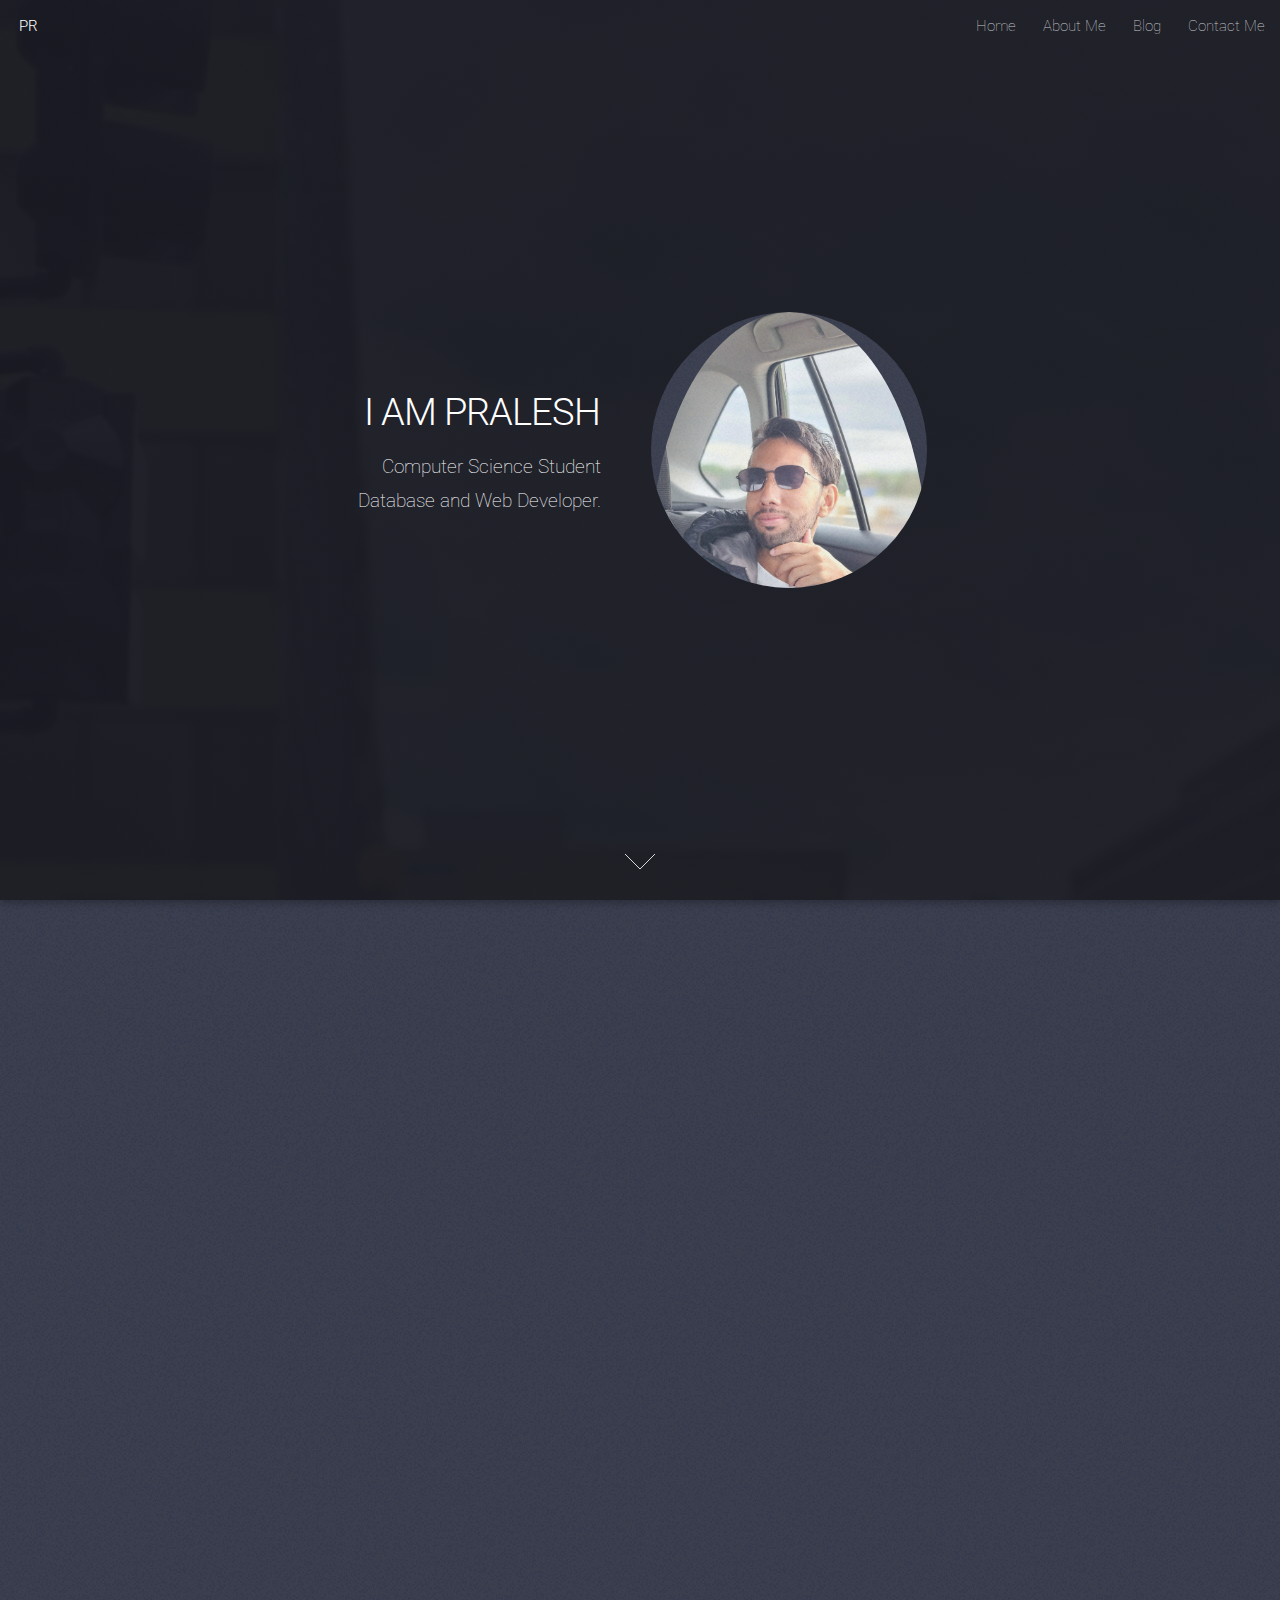
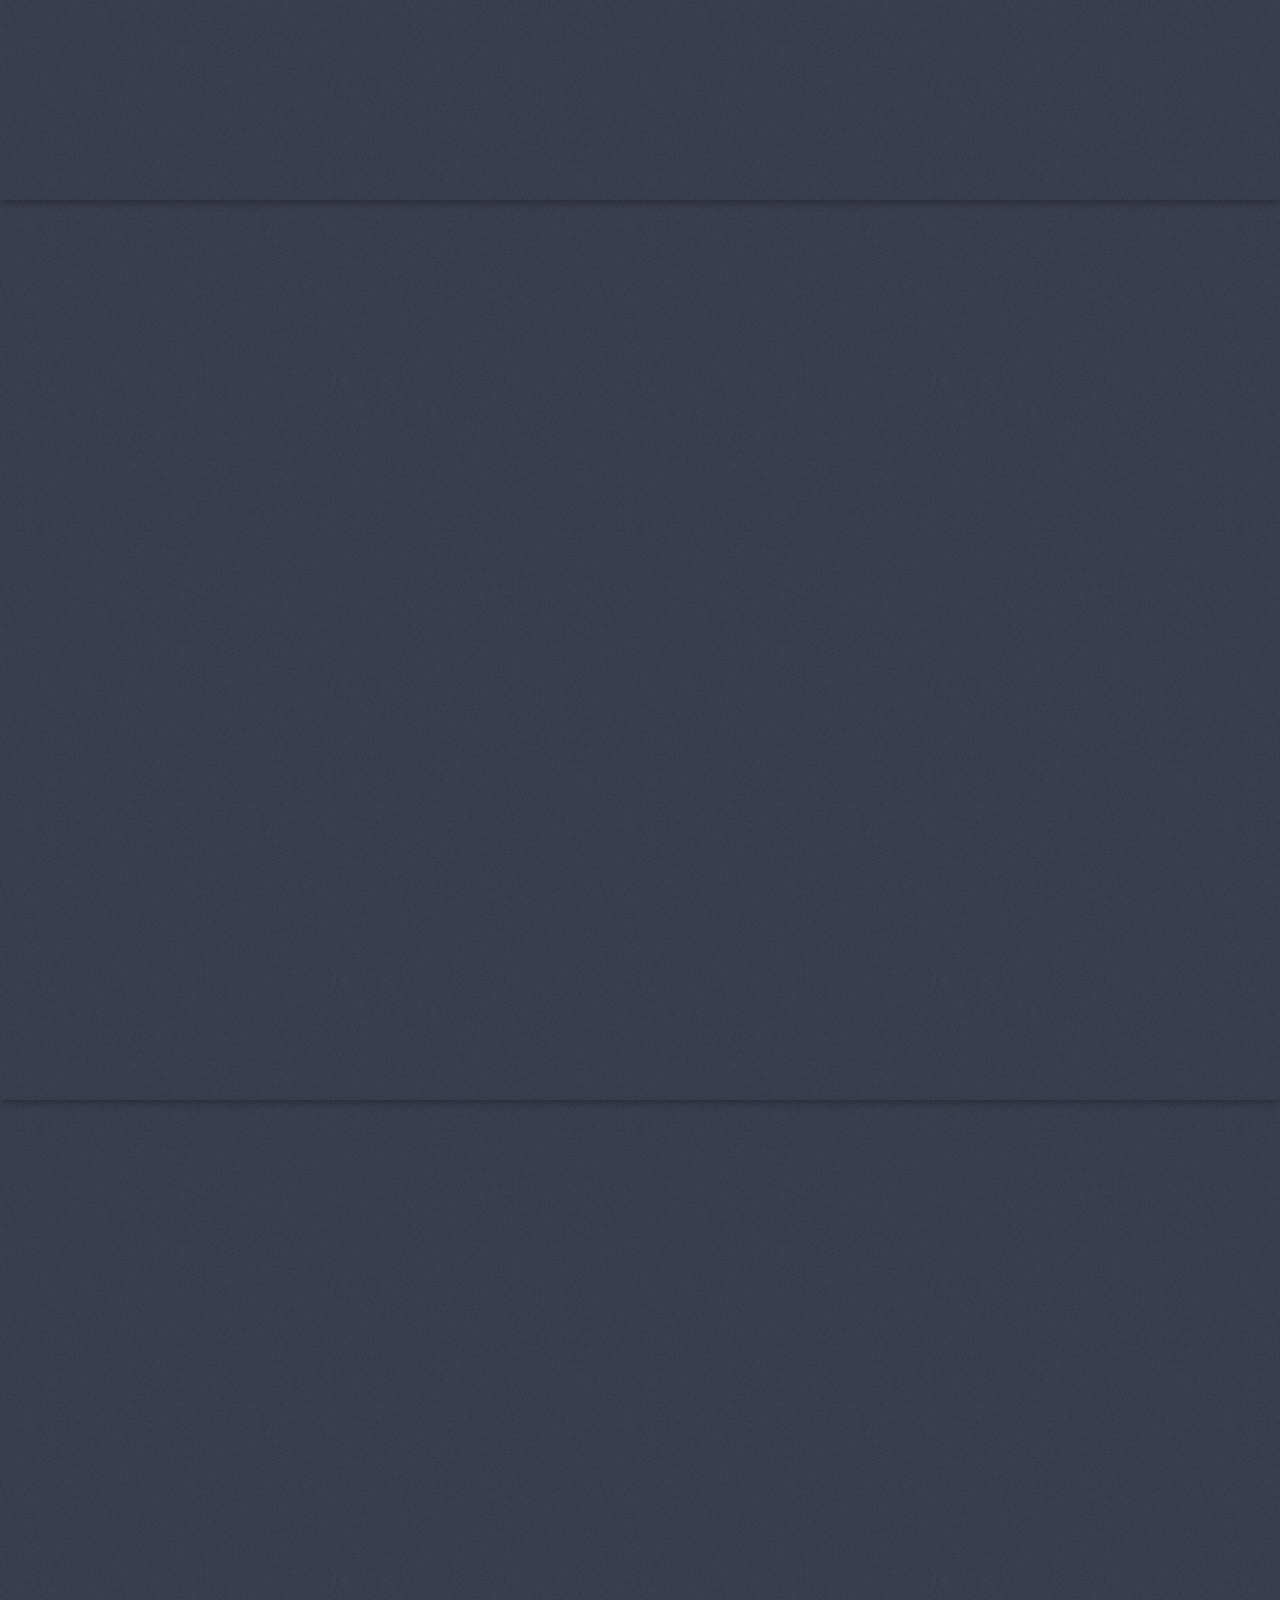
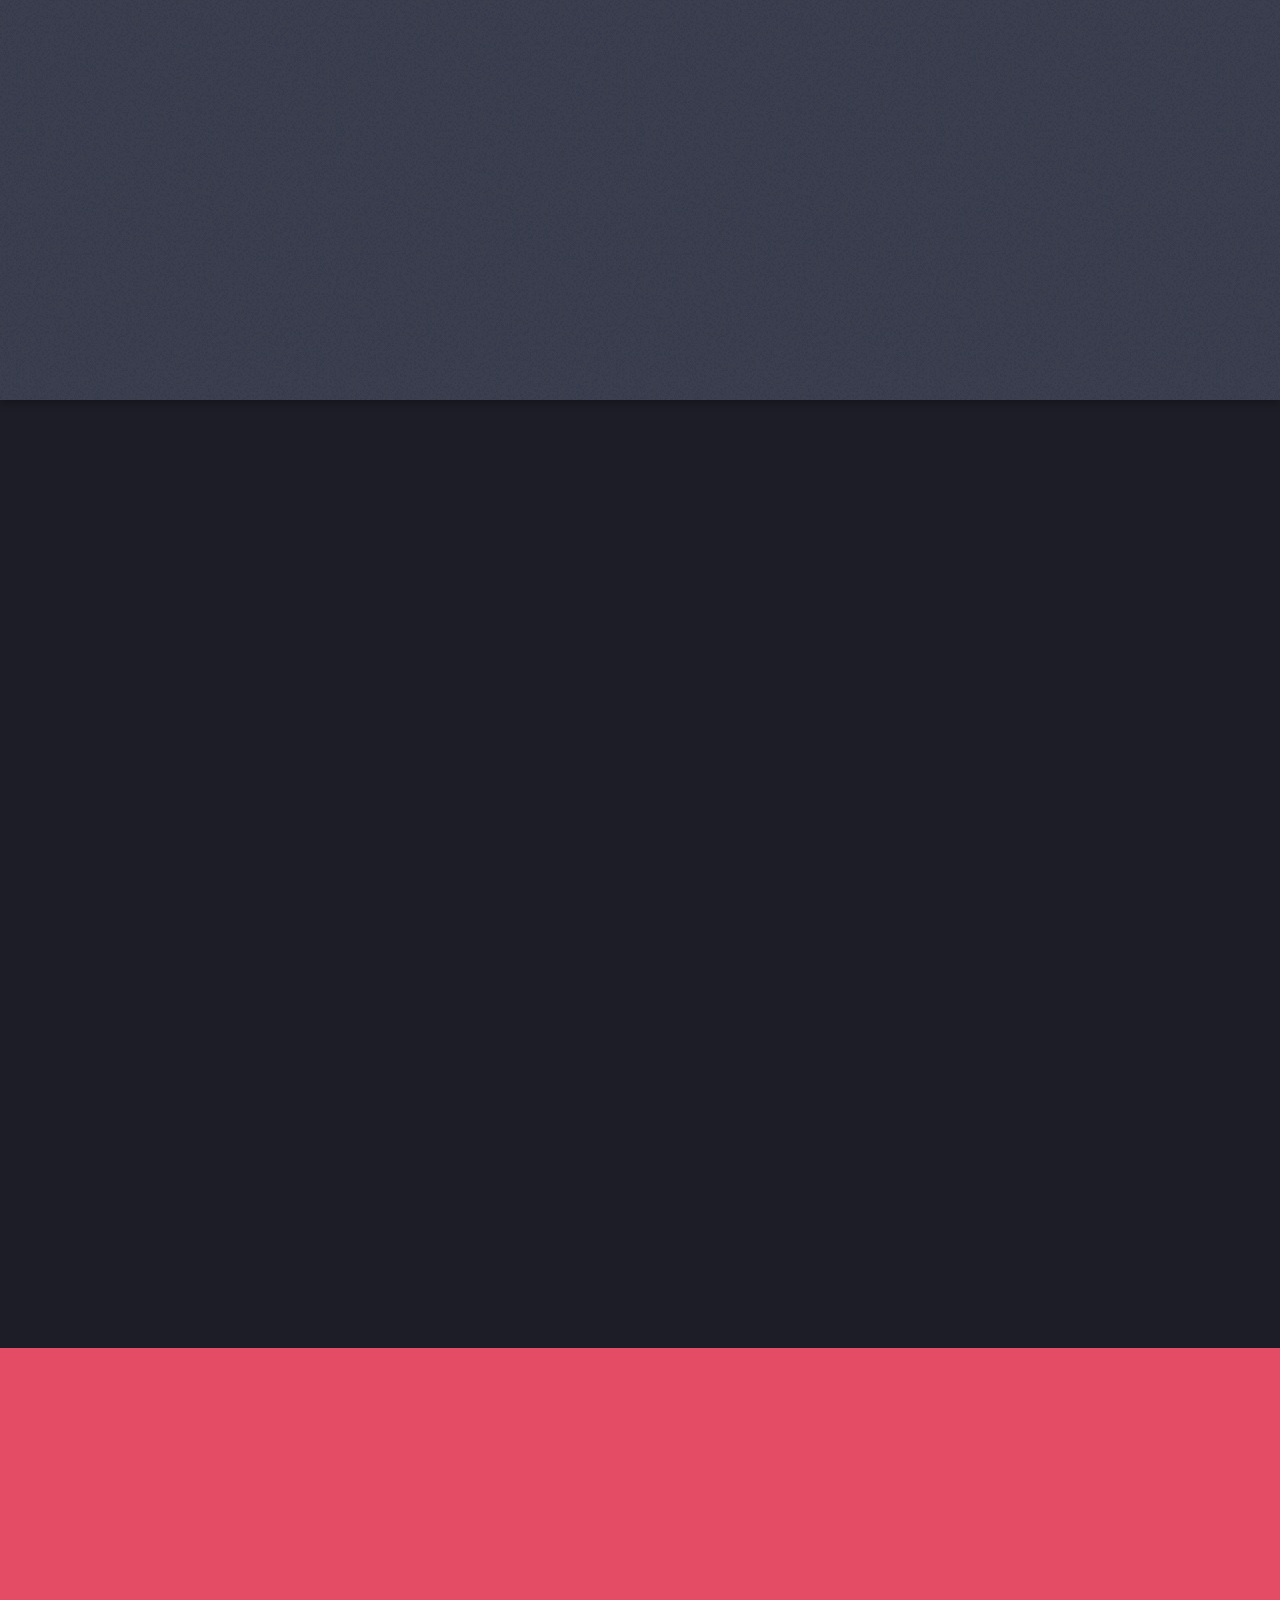
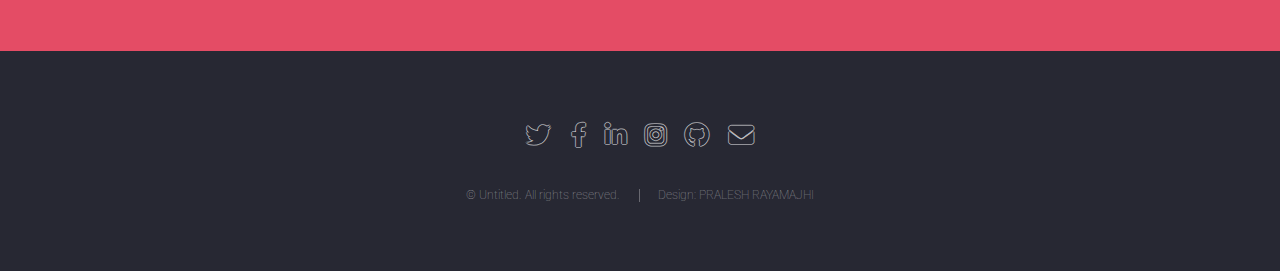
<file: index.html>
<!DOCTYPE HTML>
<!--
	Landed by HTML5 UP
	html5up.net | @ajlkn
	Free for personal and commercial use under the CCA 3.0 license (html5up.net/license)
-->
<html>
	<head>
		<title>PRALESH RAYAMAJHI | Developer</title>
		<meta charset="utf-8" />
		<meta name="viewport" content="width=device-width, initial-scale=1, user-scalable=no" />
		<link rel="stylesheet" href="assets/css/main.css" />
		<noscript><link rel="stylesheet" href="assets/css/noscript.css" /></noscript>
	</head>
	<body class="is-preload landing">
		<div id="page-wrapper">

			<!-- Header -->
			<header id="header">
				<h1 id="logo"><a href="index.html">PR</a></h1>
				<nav id="nav">
					<ul>
						<li><a href="index.html">Home</a></li>
						<!-- <li>
							<a href="#">Layouts</a>
							<ul>
								<li><a href="left-sidebar.html">Left Sidebar</a></li>
								<li><a href="right-sidebar.html">Right Sidebar</a></li>
								<li><a href="no-sidebar.html">No Sidebar</a></li>
								<li>
									<a href="#">Submenu</a>
									<ul>
										<li><a href="#">Option 1</a></li>
										<li><a href="#">Option 2</a></li>
										<li><a href="#">Option 3</a></li>
										<li><a href="#">Option 4</a></li>
									</ul>
								</li>
							</ul>
						</li> -->
						<li><a href="about_me.html">About Me</a></li>
						<li><a href="my_blog.html">Blog</a></li>
						<li><a href="contact_me.html" >Contact Me</a></li>
					</ul>
				</nav>
			</header>

			<!-- Banner -->
				<section id="banner">
					<div class="content">
						<header>
							<h2>I AM PRALESH</h2>
							<p>Computer Science Student<br />
							Database and Web Developer.</p>
						</header>
						<span class="image"><img src="images/c.jpg" alt="" /></span>
					</div>
					<a href="#one" class="goto-next scrolly">Next</a>
				</section>

			<!-- One -->
				<section id="one" class="spotlight style1 bottom">
					<span class="image fit main"><img src="images/b.jpg" alt="" /></span>
					<div class="content">
						<div class="container">
							<div class="row">
								<div class="col-4 col-12-medium">
									<header>
										<h2>Love the Technologies</h2>
										<p>The way tech is evolving day by day <br> Is Quite Interesting and Exciting to learn. </p>
									</header>
								</div>
								<div class="col-4 col-12-medium">
									<p>I am learning and working as Graphic designer as well as per current skills. Well, Unlike coding, to perfectly fit a balances between the images, shapes, color-contrast, vibes and uniformity<br> Is challenging task as well. </p>
								</div>
								<div class="col-4 col-12-medium">
									<p> Some of new technologies in 2024 are 5G expansion, AI generated content, Augumented Reality, Autonomous Vehicle.  </p>
								</div>
							</div>
						</div>
					</div>
					<a href="#two" class="goto-next scrolly">Next</a>
				</section>

			<!-- Two -->
				<section id="two" class="spotlight style2 right">
					<span class="image fit main"><img src="images/pc1.jpg" alt="" /></span>
					<div class="content">
						<header>
							<h2>Upsklling with HeadStarter</h2>
							<p>A great place to enhance your skills and sell yourself anywhere in the tech.</p>
						</header>
						<p>This website is also created with the help of HeadStarter Team. I am so happy to learn and upskill the progress of mine. <br> I hope this will be a wonderful journey and happy ending too. I am always grateful to HeadStarter. <be> Kudos to a TEAM !</be></p>
						<ul class="actions">
							<li><a href="#" class="button">Learn More</a></li>
						</ul>
					</div>
					<a href="#three" class="goto-next scrolly">Next</a>
				</section>

			<!-- Three -->
				<section id="three" class="spotlight style3 left">
					<span class="image fit main bottom"><img src="images/pc2.jpg" alt="" /></span>
					<div class="content">
						<header>
							<h2>Mobile App Developer</h2>
							<p>Using FLutter</p>
						</header>
						<p>Created todo and ecommerce app using flutter tool. Really love working with flutter and its dynamics.</p>
						<ul class="actions">
							<li><a href="#" class="button">Learn More</a></li>
						</ul>
					</div>
					<a href="#four" class="goto-next scrolly">Next</a>
				</section>

			<!-- Four -->
				<section id="four" class="wrapper style1 special fade-up">
					<div class="container">
						<header class="major">
							<h2>Know Deep</h2>
							<p>Hey, Here are some insight on me. Please feel free to have a read for a min. </p>
						</header>
						<div class="box alt">
							<div class="row gtr-uniform">
								<section class="col-4 col-6-medium col-12-xsmall">
									<span class="icon solid alt major fa-chart-area"></span>
									<h3>Music</h3>
									<p>Love to play guitar and sing a song.</p>
								</section>
								<section class="col-4 col-6-medium col-12-xsmall">
									<span class="icon solid alt major fa-comment"></span>
									<h3>Thoughtful</h3>
									<p>Love to think about philosophical thing and ideas</p>
								</section>
								<section class="col-4 col-6-medium col-12-xsmall">
									<span class="icon solid alt major fa-flask"></span>
									<h3>Science Student</h3>
									<p>Did my schooling in Science and bachelor and massters in Computer Science.</p>
								</section>
								<section class="col-4 col-6-medium col-12-xsmall">
									<span class="icon solid alt major fa-paper-plane"></span>
									<h3>Satying Online</h3>
									<p>Love to stay in internet that gives me kicks.</p>
								</section>
								<section class="col-4 col-6-medium col-12-xsmall">
									<span class="icon solid alt major fa-file"></span>
									<h3>Devloper</h3>
									<p>A full stack devloper.</p>
								</section>
								<section class="col-4 col-6-medium col-12-xsmall">
									<span class="icon solid alt major fa-lock"></span>
									<h3>Potential</h3>
									<p>Love the things to do that are challenging, which can make me potentially content.</p>
								</section>
							</div>
						</div>
						<footer class="major">
							<ul class="actions special">
								<li><a href="#" class="button">More</a></li>
							</ul>
						</footer>
					</div>
				</section>

			<!-- Five -->
				<section id="five" class="wrapper style2 special fade">
					<div class="container">
						<header>
							<h2>Contact</h2>
							<p>Wanna get contact? Just Drop a email to get Started.</p>
						</header>
						<form method="post" action="#" class="cta">
							<div class="row gtr-uniform gtr-50">
								<div class="col-8 col-12-xsmall"><input type="email" name="email" id="email" placeholder="Your Email Address" /></div>
								<div class="col-4 col-12-xsmall"><input type="submit" value="Get Started" class="fit primary" /></div>
							</div>
						</form>
					</div>
				</section>

			<!-- Footer -->
				<footer id="footer">
					<ul class="icons">
						<li><a href="#" class="icon brands alt fa-twitter"><span class="label">Twitter</span></a></li>
						<li><a href="#" class="icon brands alt fa-facebook-f"><span class="label">Facebook</span></a></li>
						<li><a href="#" class="icon brands alt fa-linkedin-in"><span class="label">LinkedIn</span></a></li>
						<li><a href="#" class="icon brands alt fa-instagram"><span class="label">Instagram</span></a></li>
						<li><a href="#" class="icon brands alt fa-github"><span class="label">GitHub</span></a></li>
						<li><a href="#" class="icon solid alt fa-envelope"><span class="label">Email</span></a></li>
					</ul>
					<ul class="copyright">
						<li>&copy; Untitled. All rights reserved.</li><li>Design: PRALESH RAYAMAJHI</li>
					</ul>
				</footer>

		</div>

		<!-- Scripts -->
			<script src="assets/js/jquery.min.js"></script>
			<script src="assets/js/jquery.scrolly.min.js"></script>
			<script src="assets/js/jquery.dropotron.min.js"></script>
			<script src="assets/js/jquery.scrollex.min.js"></script>
			<script src="assets/js/browser.min.js"></script>
			<script src="assets/js/breakpoints.min.js"></script>
			<script src="assets/js/util.js"></script>
			<script src="assets/js/main.js"></script>

	</body>
</html>
</file>
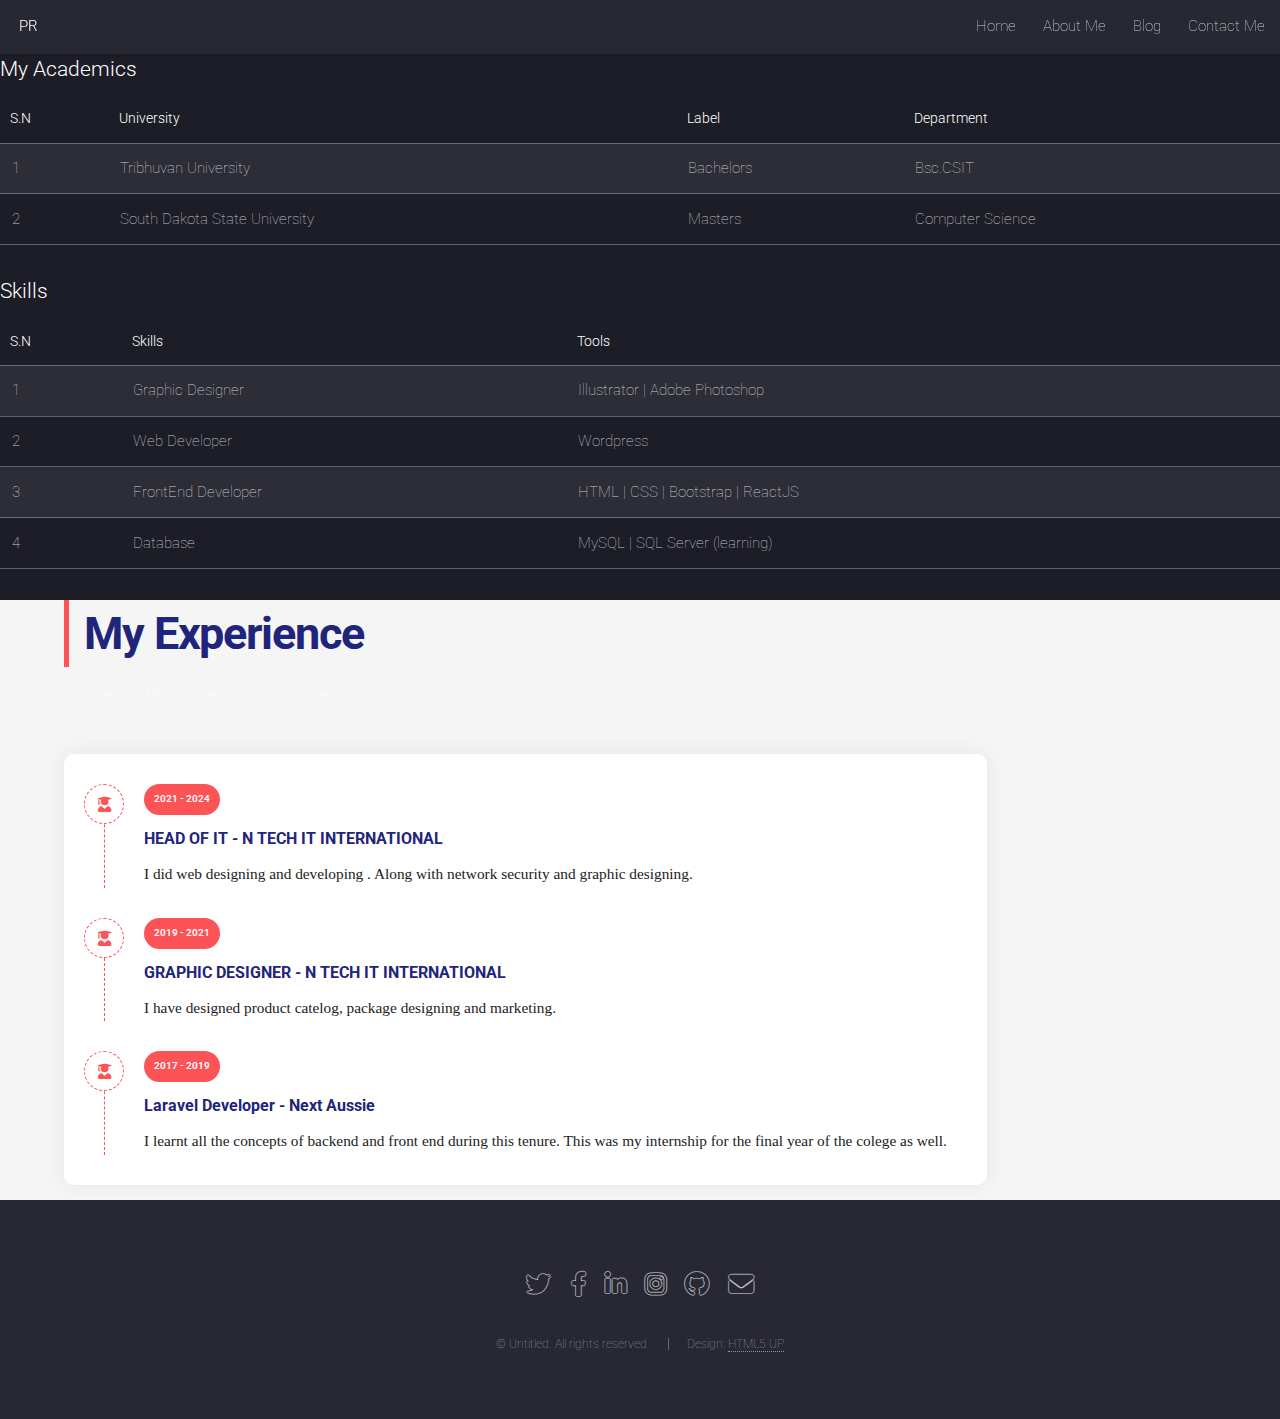
<file: about_me.html>
<!DOCTYPE HTML>
<!--
	Landed by HTML5 UP
	html5up.net | @ajlkn
	Free for personal and commercial use under the CCA 3.0 license (html5up.net/license)
-->
<html>
	<head>
		<title>Elements - Landed by HTML5 UP</title>
		<meta charset="utf-8" />
		<meta name="viewport" content="width=device-width, initial-scale=1, user-scalable=no" />
       
		<link rel="stylesheet" href="assets/css/main.css" />
        <link rel="stylesheet" href="assets/css/aboutme.css">
        <link rel="stylesheet" href="https://cdnjs.cloudflare.com/ajax/libs/font-awesome/5.12.1/css/all.min.css" integrity="sha256-mmgLkCYLUQbXn0B1SRqzHar6dCnv9oZFPEC1g1cwlkk=" crossorigin="anonymous" />
		<noscript><link rel="stylesheet" href="assets/css/noscript.css" /></noscript>
	</head>
	<body class="is-preload">
		<div id="page-wrapper">

			<!-- Header -->
            <header id="header">
				<h1 id="logo"><a href="index.html">PR</a></h1>
				<nav id="nav">
					<ul>
						<li><a href="index.html">Home</a></li>
						<!-- <li>
							<a href="#">Layouts</a>
							<ul>
								<li><a href="left-sidebar.html">Left Sidebar</a></li>
								<li><a href="right-sidebar.html">Right Sidebar</a></li>
								<li><a href="no-sidebar.html">No Sidebar</a></li>
								<li>
									<a href="#">Submenu</a>
									<ul>
										<li><a href="#">Option 1</a></li>
										<li><a href="#">Option 2</a></li>
										<li><a href="#">Option 3</a></li>
										<li><a href="#">Option 4</a></li>
									</ul>
								</li>
							</ul>
						</li> -->
						<li><a href="about_me.html">About Me</a></li>
                        <li><a href="my_blog.html">Blog</a></li>
						<li><a href="contact_me.html" >Contact Me</a></li>
					</ul>
				</nav>
			</header>
			<!-- Main -->
				
							<section>
								<h3>My Academics</h3>
							
								<div class="table-wrapper">
									<table>
										<thead>
											<tr>
												<th>S.N</th>
												<th>University</th>
												<th>Label</th>
                                                <th>Department</th>
											</tr>
										</thead>
										<tbody>
											<tr>
												<td>1</td>
												<td>Tribhuvan University</td>
												<td>Bachelors</td>
                                                <td>Bsc.CSIT</td>
											</tr>
                                            <tr>
												<td>2</td>
												<td>South Dakota State University</td>
												<td>Masters</td>
                                                <td>Computer Science</td>
											</tr>
											
										</tbody>
										
									</table>
								</div>
							</section>

                            <section>
								<h3>Skills</h3>
							
								<div class="table-wrapper">
									<table>
										<thead>
											<tr>
												<th>S.N</th>
												<th>Skills</th>
												<th>Tools</th>
                                            
											</tr>
										</thead>
										<tbody>
											<tr>
												<td>1</td>
												<td>Graphic Designer</td>
												<td>Illustrator | Adobe Photoshop</td>
                                               
											</tr>
                                            <tr>
												<td>2</td>
												<td>Web Developer</td>
												<td>Wordpress</td>

											</tr>
                                            <tr>
												<td>3</td>
												<td>FrontEnd Developer</td>
												<td>HTML | CSS | Bootstrap | ReactJS</td>
                                               
											</tr>
                                            <tr>
												<td>4</td>
												<td>Database</td>
												<td>MySQL | SQL Server (learning)</td>

											</tr>
											
										</tbody>
										
									</table>
								</div>
							</section>

                            <section class="section gray-bg" id="resume">
                                <div class="container">
                                    <div class="row">
                                        <div class="col-lg-6">
                                            <div class="section-title">
                                                <h2>My Experience</h2>
                                                <p class="msg_data">These are the places I work and learnt tech skills.</p>
                                            </div>
                                        </div>
                                    </div>
                                    <div class="row">
                                        <div class="col-lg-6 m-15px-tb">
                                            <div class="resume-box">
                                                <ul>
                                                    <li>
                                                        <div class="icon">
                                                            <i class="fas fa-user-graduate"></i>
                                                        </div>
                                                        <span class="time">2021 - 2024</span>
                                                        <h5>HEAD OF IT - N TECH IT INTERNATIONAL</h5>
                                                        <p class="msg_data">I did web designing and developing . Along with network security and graphic designing.</p>
                                                    </li>
                                                    <li>
                                                        <div class="icon">
                                                            <i class="fas fa-user-graduate"></i>
                                                        </div>
                                                        <span class="time">2019 - 2021</span>
                                                        <h5>GRAPHIC DESIGNER - N TECH IT INTERNATIONAL</h5>
                                                        <p class="msg_data">I have designed product catelog, package designing and marketing.</p>
                                                    </li>
                                                    <li>
                                                        <div class="icon">
                                                            <i class="fas fa-user-graduate"></i>
                                                        </div>
                                                        <span class="time">2017 - 2019</span>
                                                        <h5>Laravel Developer - Next Aussie </h5>
                                                        <p class="msg_data">I learnt all the concepts of backend and front end during this tenure. This was my internship for the final year of the colege as well.</p>
                                                    </li>
                                                </ul>
                                            </div>
                                        </div>
                                        
                                        </div>
                                    </div>
                                </div>
                            </section>

						

			<!-- Footer -->
				<footer id="footer">
					<ul class="icons">
						<li><a href="#" class="icon brands alt fa-twitter"><span class="label">Twitter</span></a></li>
						<li><a href="#" class="icon brands alt fa-facebook-f"><span class="label">Facebook</span></a></li>
						<li><a href="#" class="icon brands alt fa-linkedin-in"><span class="label">LinkedIn</span></a></li>
						<li><a href="#" class="icon brands alt fa-instagram"><span class="label">Instagram</span></a></li>
						<li><a href="#" class="icon brands alt fa-github"><span class="label">GitHub</span></a></li>
						<li><a href="#" class="icon solid alt fa-envelope"><span class="label">Email</span></a></li>
					</ul>
					<ul class="copyright">
						<li>&copy; Untitled. All rights reserved.</li><li>Design: <a href="http://html5up.net">HTML5 UP</a></li>
					</ul>
				</footer>

		</div>

		<!-- Scripts -->
			<script src="assets/js/jquery.min.js"></script>
			<script src="assets/js/jquery.scrolly.min.js"></script>
			<script src="assets/js/jquery.dropotron.min.js"></script>
			<script src="assets/js/jquery.scrollex.min.js"></script>
			<script src="assets/js/browser.min.js"></script>
			<script src="assets/js/breakpoints.min.js"></script>
			<script src="assets/js/util.js"></script>
			<script src="assets/js/main.js"></script>

	</body>
</html>
</file>
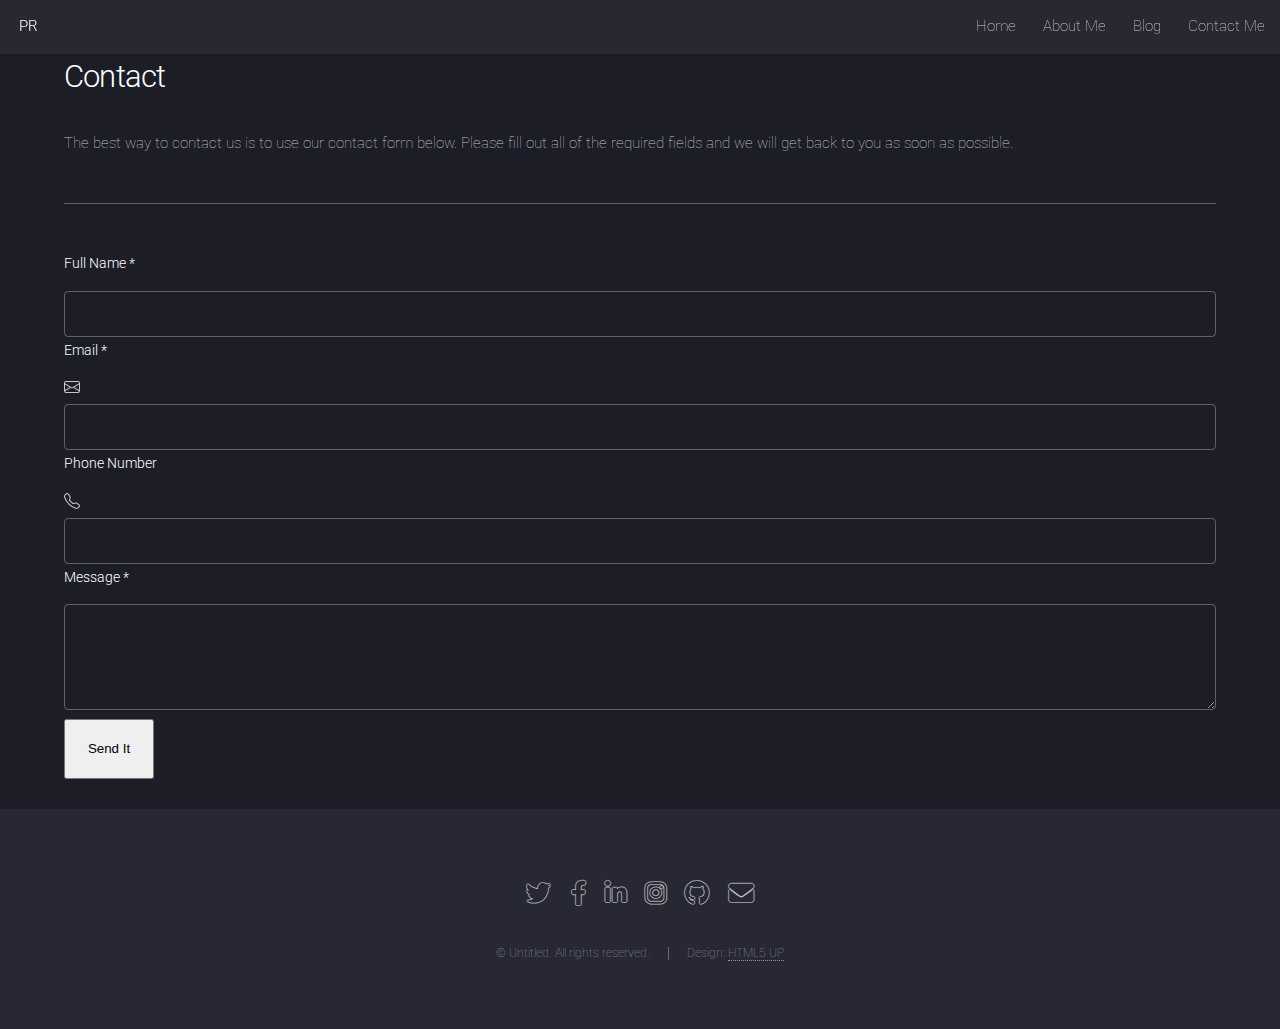
<file: contact_me.html>
<!DOCTYPE HTML>
<!--
	Landed by HTML5 UP
	html5up.net | @ajlkn
	Free for personal and commercial use under the CCA 3.0 license (html5up.net/license)
-->
<html>
	<head>
		<title>Elements - Landed by HTML5 UP</title>
		<meta charset="utf-8" />
		<meta name="viewport" content="width=device-width, initial-scale=1, user-scalable=no" />
		<link rel="stylesheet" href="assets/css/main.css" />
		<noscript><link rel="stylesheet" href="assets/css/noscript.css" /></noscript>
	</head>
	<body class="is-preload">
		<div id="page-wrapper">

			<!-- Header -->
            <header id="header">
				<h1 id="logo"><a href="index.html">PR</a></h1>
				<nav id="nav">
					<ul>
						<li><a href="index.html">Home</a></li>
						<!-- <li>
							<a href="#">Layouts</a>
							<ul>
								<li><a href="left-sidebar.html">Left Sidebar</a></li>
								<li><a href="right-sidebar.html">Right Sidebar</a></li>
								<li><a href="no-sidebar.html">No Sidebar</a></li>
								<li>
									<a href="#">Submenu</a>
									<ul>
										<li><a href="#">Option 1</a></li>
										<li><a href="#">Option 2</a></li>
										<li><a href="#">Option 3</a></li>
										<li><a href="#">Option 4</a></li>
									</ul>
								</li>
							</ul>
						</li> -->
						<li><a href="about_me.html">About Me</a></li>
                        <li><a href="my_blog.html">Blog</a></li>
						<li><a href="contact_me.html" >Contact Me</a></li>
					</ul>
				</nav>
			</header>

			<!-- Main -->
				
        
                <!-- Contact 1 - Bootstrap Brain Component -->
            <section class="bg-light py-3 py-md-5">
                <div class="container">
                  <div class="row justify-content-md-center">
                    <div class="col-12 col-md-10 col-lg-8 col-xl-7 col-xxl-6">
                      <h2 class="mb-4 display-5 text-center">Contact</h2>
                      <p class="text-secondary mb-5 text-center">The best way to contact us is to use our contact form below. Please fill out all of the required fields and we will get back to you as soon as possible.</p>
                      <hr class="w-50 mx-auto mb-5 mb-xl-9 border-dark-subtle">
                    </div>
                  </div>
                </div>
              
                <div class="container">
                  <div class="row justify-content-lg-center">
                    <div class="col-12 col-lg-9">
                      <div class="bg-white border rounded shadow-sm overflow-hidden">
              
                        <form action="#!">
                          <div class="row gy-4 gy-xl-5 p-4 p-xl-5">
                            <div class="col-12">
                              <label for="fullname" class="form-label">Full Name <span class="text-danger">*</span></label>
                              <input type="text" class="form-control" id="fullname" name="fullname" value="" required>
                            </div>
                            <div class="col-12 col-md-6">
                              <label for="email" class="form-label">Email <span class="text-danger">*</span></label>
                              <div class="input-group">
                                <span class="input-group-text">
                                  <svg xmlns="http://www.w3.org/2000/svg" width="16" height="16" fill="currentColor" class="bi bi-envelope" viewBox="0 0 16 16">
                                    <path d="M0 4a2 2 0 0 1 2-2h12a2 2 0 0 1 2 2v8a2 2 0 0 1-2 2H2a2 2 0 0 1-2-2V4Zm2-1a1 1 0 0 0-1 1v.217l7 4.2 7-4.2V4a1 1 0 0 0-1-1H2Zm13 2.383-4.708 2.825L15 11.105V5.383Zm-.034 6.876-5.64-3.471L8 9.583l-1.326-.795-5.64 3.47A1 1 0 0 0 2 13h12a1 1 0 0 0 .966-.741ZM1 11.105l4.708-2.897L1 5.383v5.722Z" />
                                  </svg>
                                </span>
                                <input type="email" class="form-control" id="email" name="email" value="" required>
                              </div>
                            </div>
                            <div class="col-12 col-md-6">
                              <label for="phone" class="form-label">Phone Number</label>
                              <div class="input-group">
                                <span class="input-group-text">
                                  <svg xmlns="http://www.w3.org/2000/svg" width="16" height="16" fill="currentColor" class="bi bi-telephone" viewBox="0 0 16 16">
                                    <path d="M3.654 1.328a.678.678 0 0 0-1.015-.063L1.605 2.3c-.483.484-.661 1.169-.45 1.77a17.568 17.568 0 0 0 4.168 6.608 17.569 17.569 0 0 0 6.608 4.168c.601.211 1.286.033 1.77-.45l1.034-1.034a.678.678 0 0 0-.063-1.015l-2.307-1.794a.678.678 0 0 0-.58-.122l-2.19.547a1.745 1.745 0 0 1-1.657-.459L5.482 8.062a1.745 1.745 0 0 1-.46-1.657l.548-2.19a.678.678 0 0 0-.122-.58L3.654 1.328zM1.884.511a1.745 1.745 0 0 1 2.612.163L6.29 2.98c.329.423.445.974.315 1.494l-.547 2.19a.678.678 0 0 0 .178.643l2.457 2.457a.678.678 0 0 0 .644.178l2.189-.547a1.745 1.745 0 0 1 1.494.315l2.306 1.794c.829.645.905 1.87.163 2.611l-1.034 1.034c-.74.74-1.846 1.065-2.877.702a18.634 18.634 0 0 1-7.01-4.42 18.634 18.634 0 0 1-4.42-7.009c-.362-1.03-.037-2.137.703-2.877L1.885.511z" />
                                  </svg>
                                </span>
                                <input type="text" class="form-control" id="phone" name="phone" value="">
                              </div>
                            </div>
                            <div class="col-12">
                              <label for="message" class="form-label">Message <span class="text-danger">*</span></label>
                              <textarea class="form-control" id="message" name="message" rows="3" required></textarea>
                            </div>
                            <div class="col-12">
                              <div class="d-grid">
                                <button class="btn btn-primary btn-lg mybutton" type="submit">Send It</button>
                              </div>
                            </div>
                          </div>
                        </form>
              
                      </div>
                    </div>
                  </div>
                </div>
              </section>
      

						

			<!-- Footer -->
				<footer id="footer">
					<ul class="icons">
						<li><a href="#" class="icon brands alt fa-twitter"><span class="label">Twitter</span></a></li>
						<li><a href="#" class="icon brands alt fa-facebook-f"><span class="label">Facebook</span></a></li>
						<li><a href="#" class="icon brands alt fa-linkedin-in"><span class="label">LinkedIn</span></a></li>
						<li><a href="#" class="icon brands alt fa-instagram"><span class="label">Instagram</span></a></li>
						<li><a href="#" class="icon brands alt fa-github"><span class="label">GitHub</span></a></li>
						<li><a href="#" class="icon solid alt fa-envelope"><span class="label">Email</span></a></li>
					</ul>
					<ul class="copyright">
						<li>&copy; Untitled. All rights reserved.</li><li>Design: <a href="http://html5up.net">HTML5 UP</a></li>
					</ul>
				</footer>

		</div>

		<!-- Scripts -->
			<script src="assets/js/jquery.min.js"></script>
			<script src="assets/js/jquery.scrolly.min.js"></script>
			<script src="assets/js/jquery.dropotron.min.js"></script>
			<script src="assets/js/jquery.scrollex.min.js"></script>
			<script src="assets/js/browser.min.js"></script>
			<script src="assets/js/breakpoints.min.js"></script>
			<script src="assets/js/util.js"></script>
			<script src="assets/js/main.js"></script>

	</body>
</html>
</file>
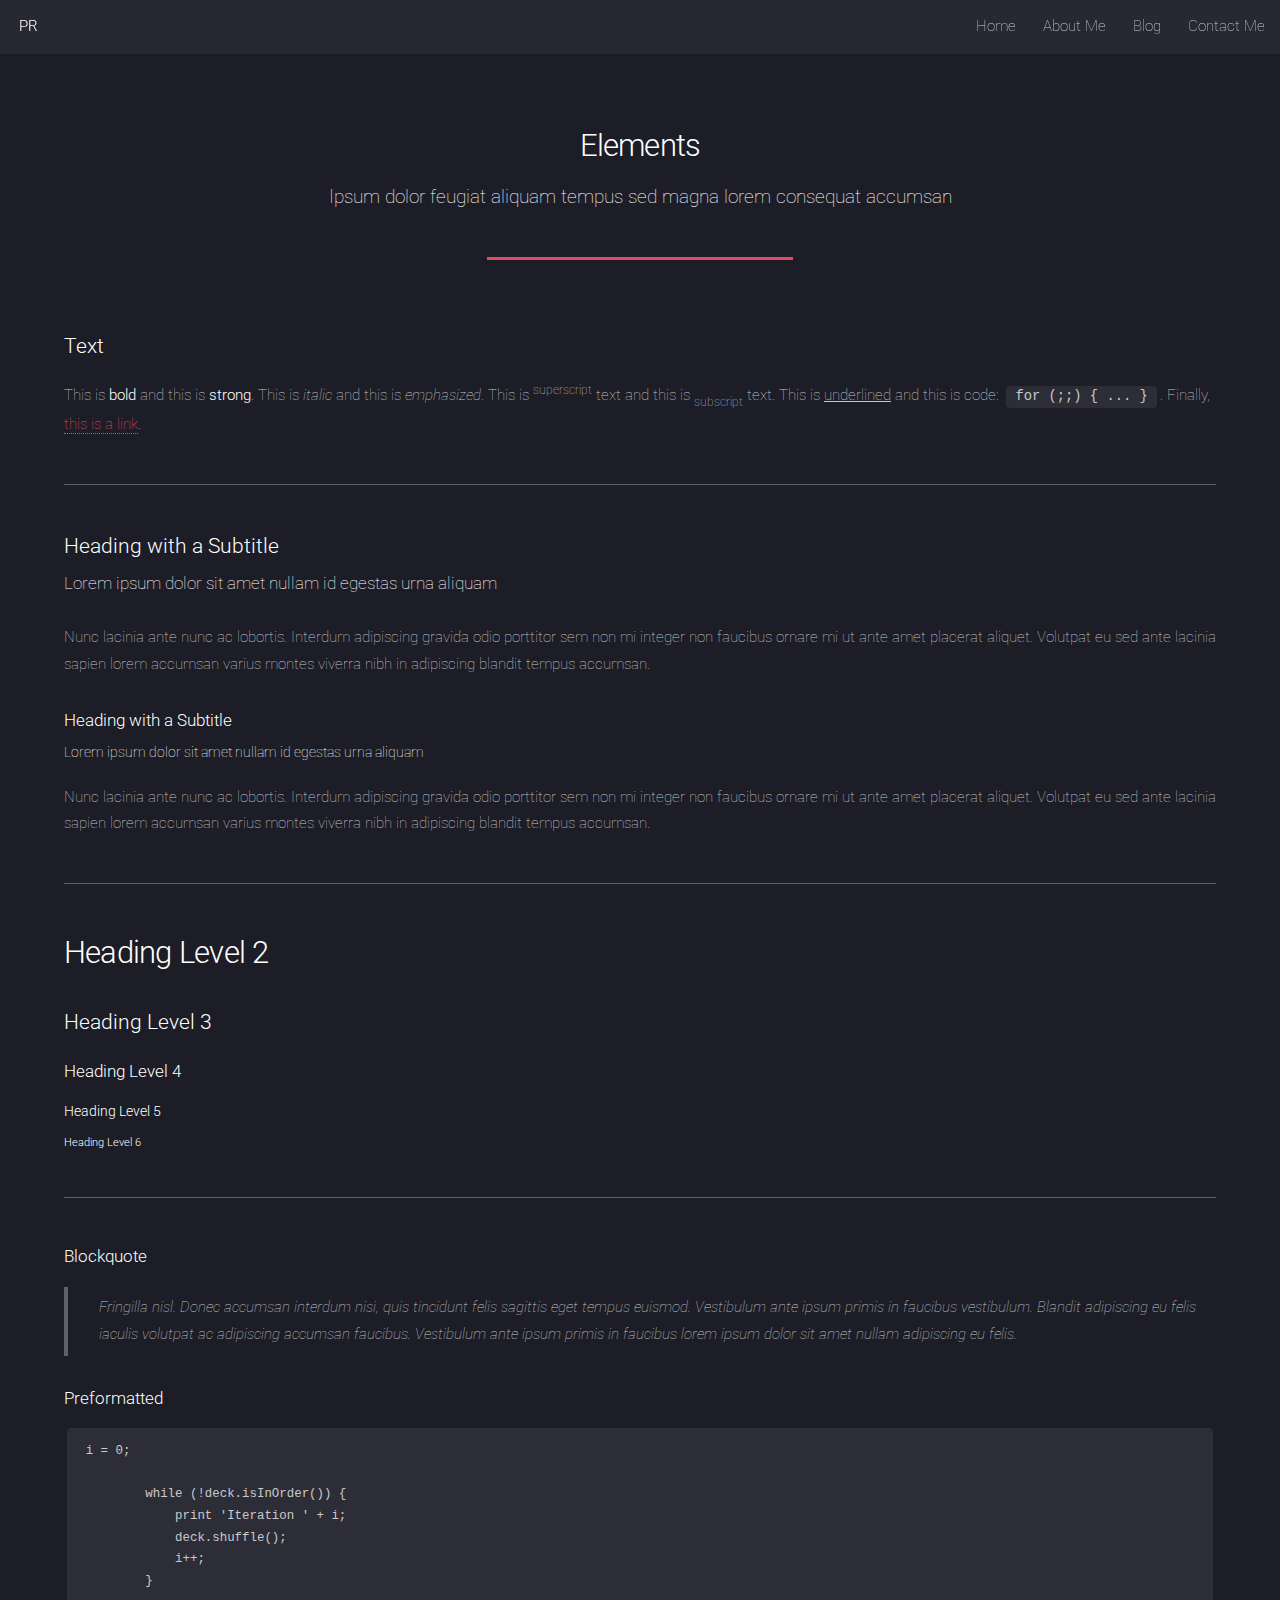
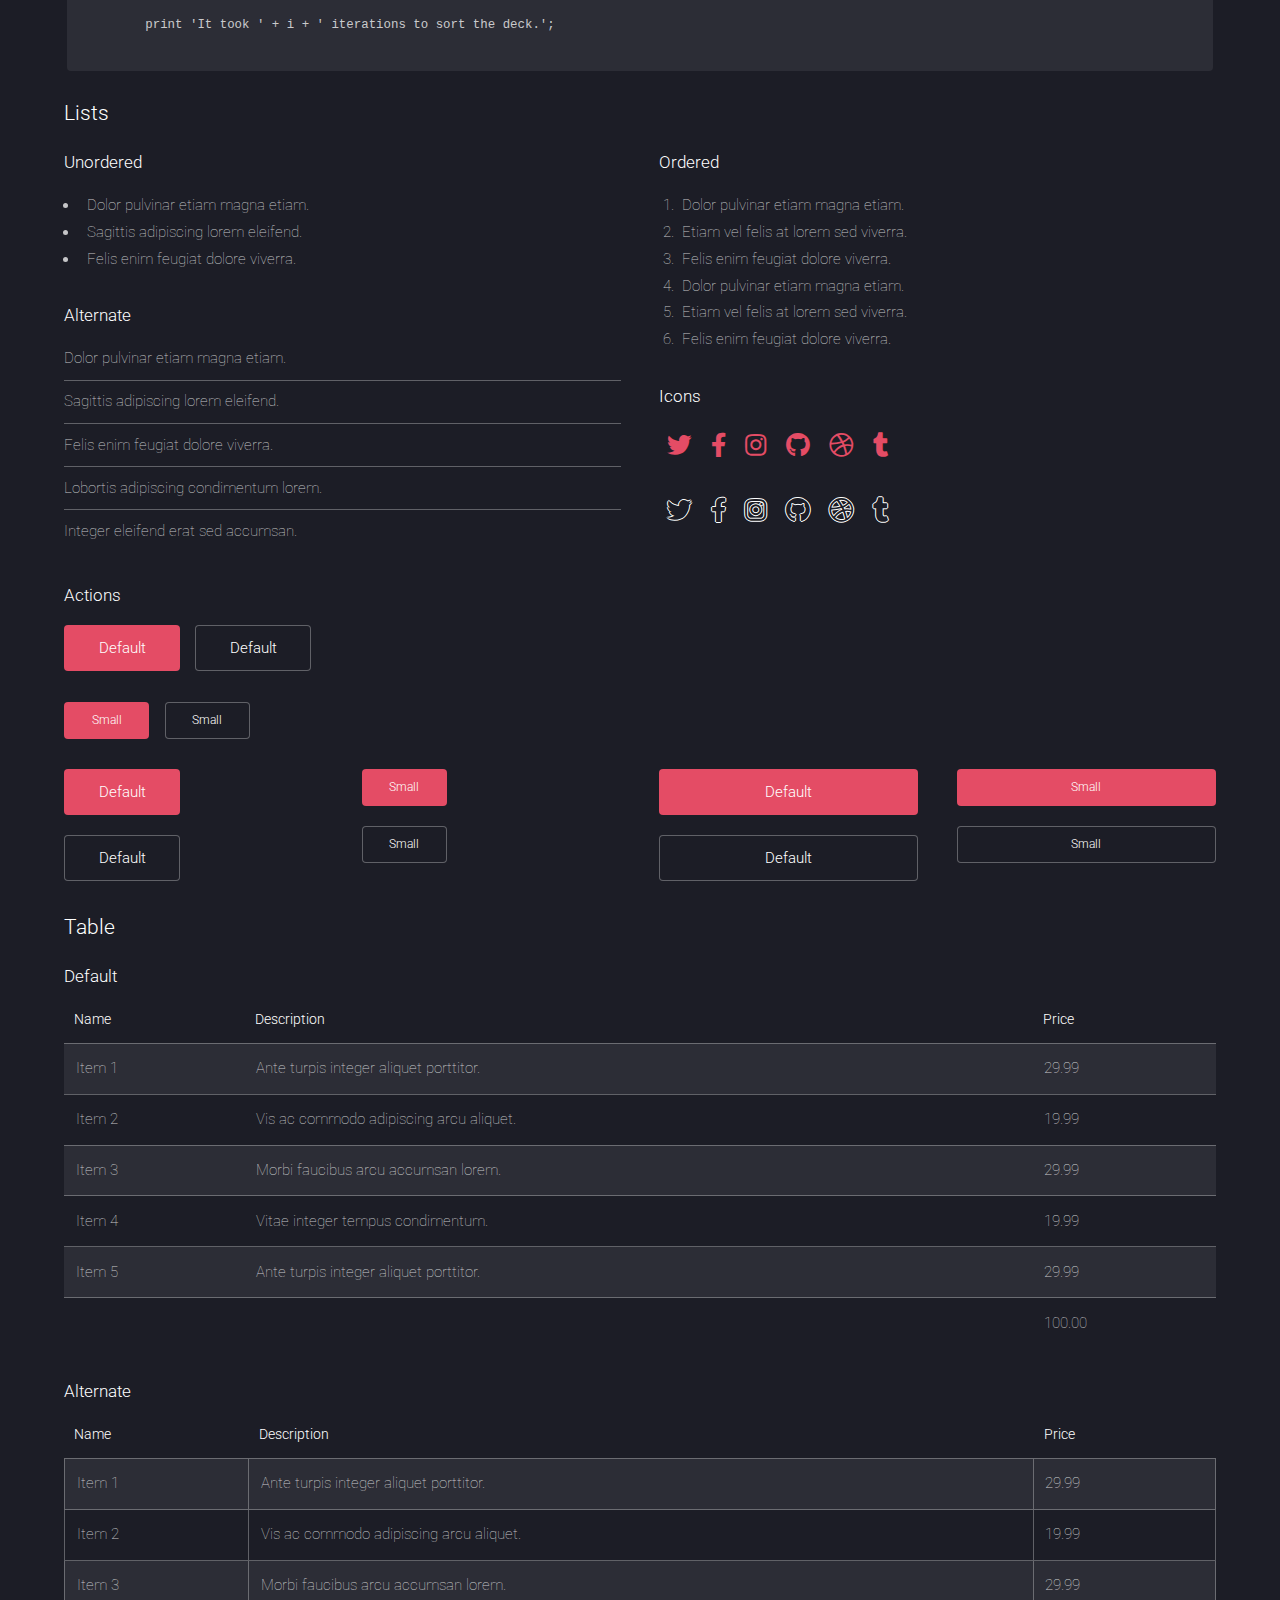
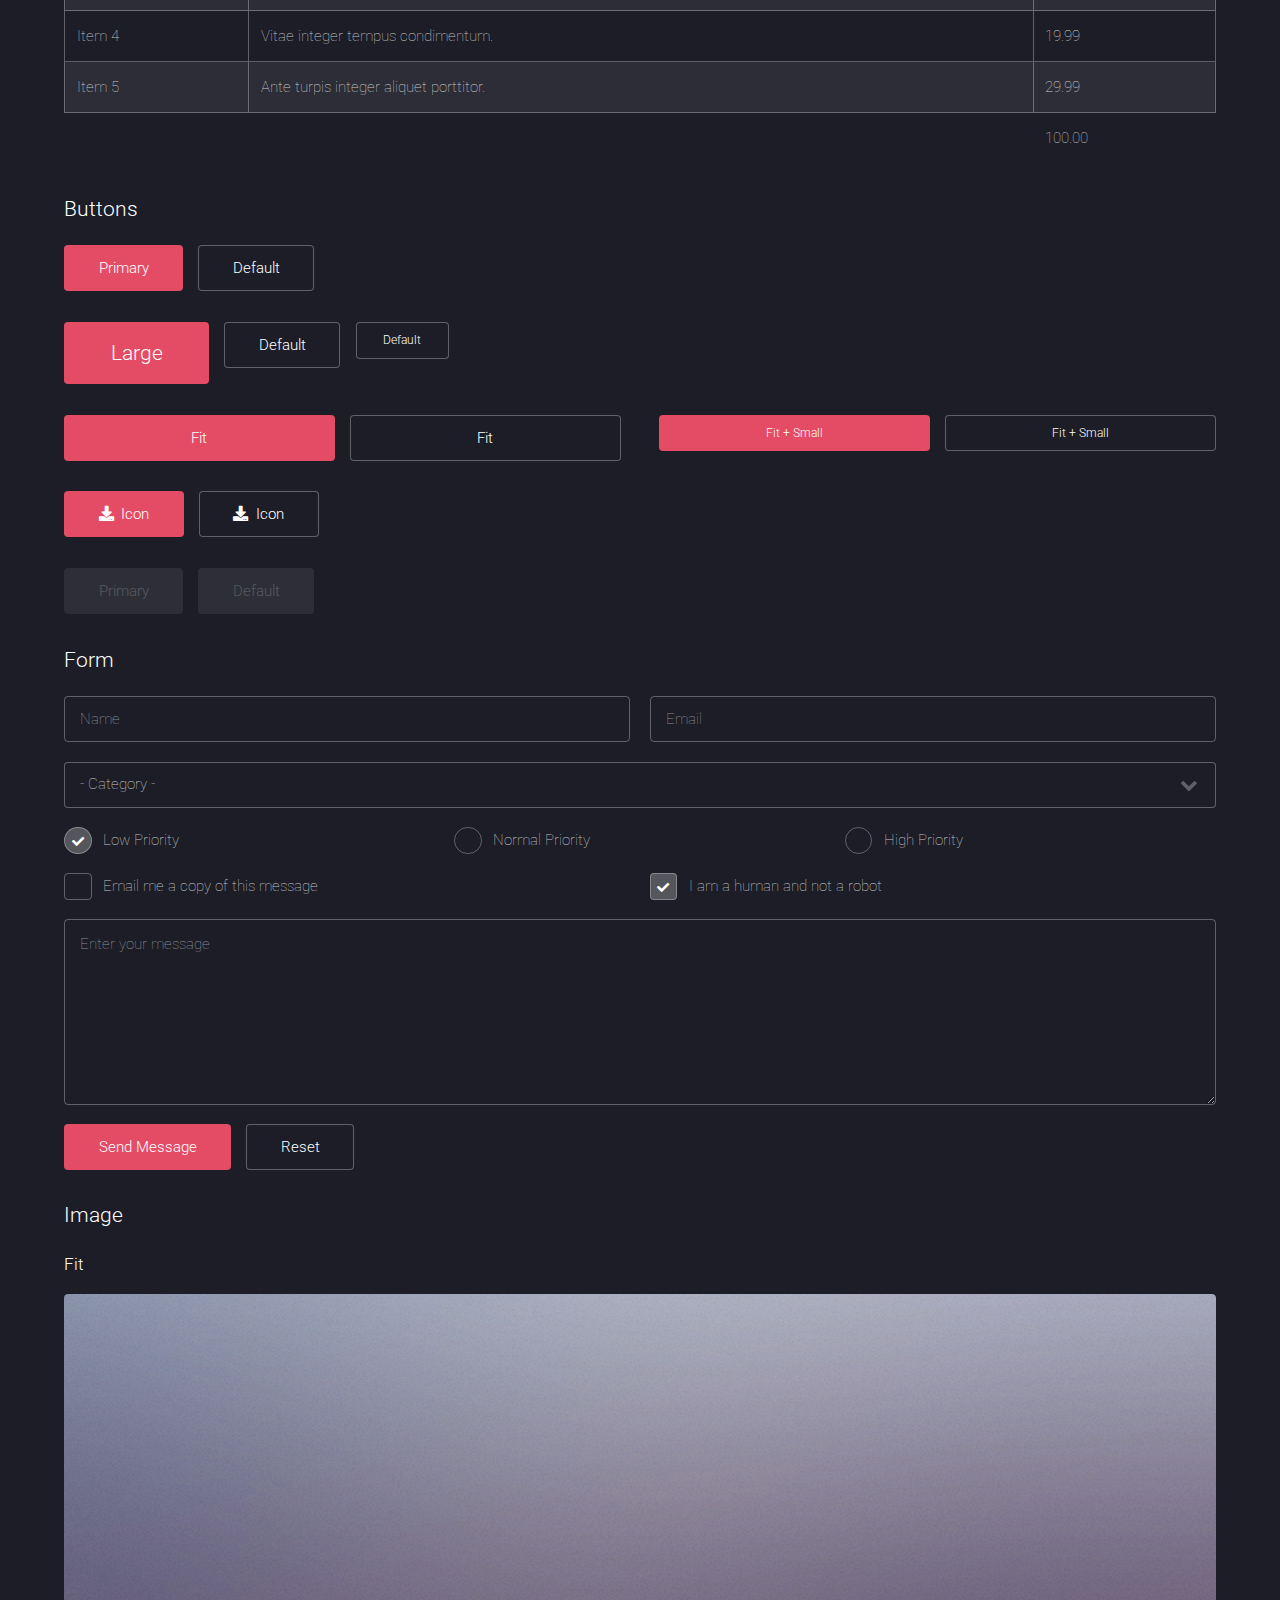
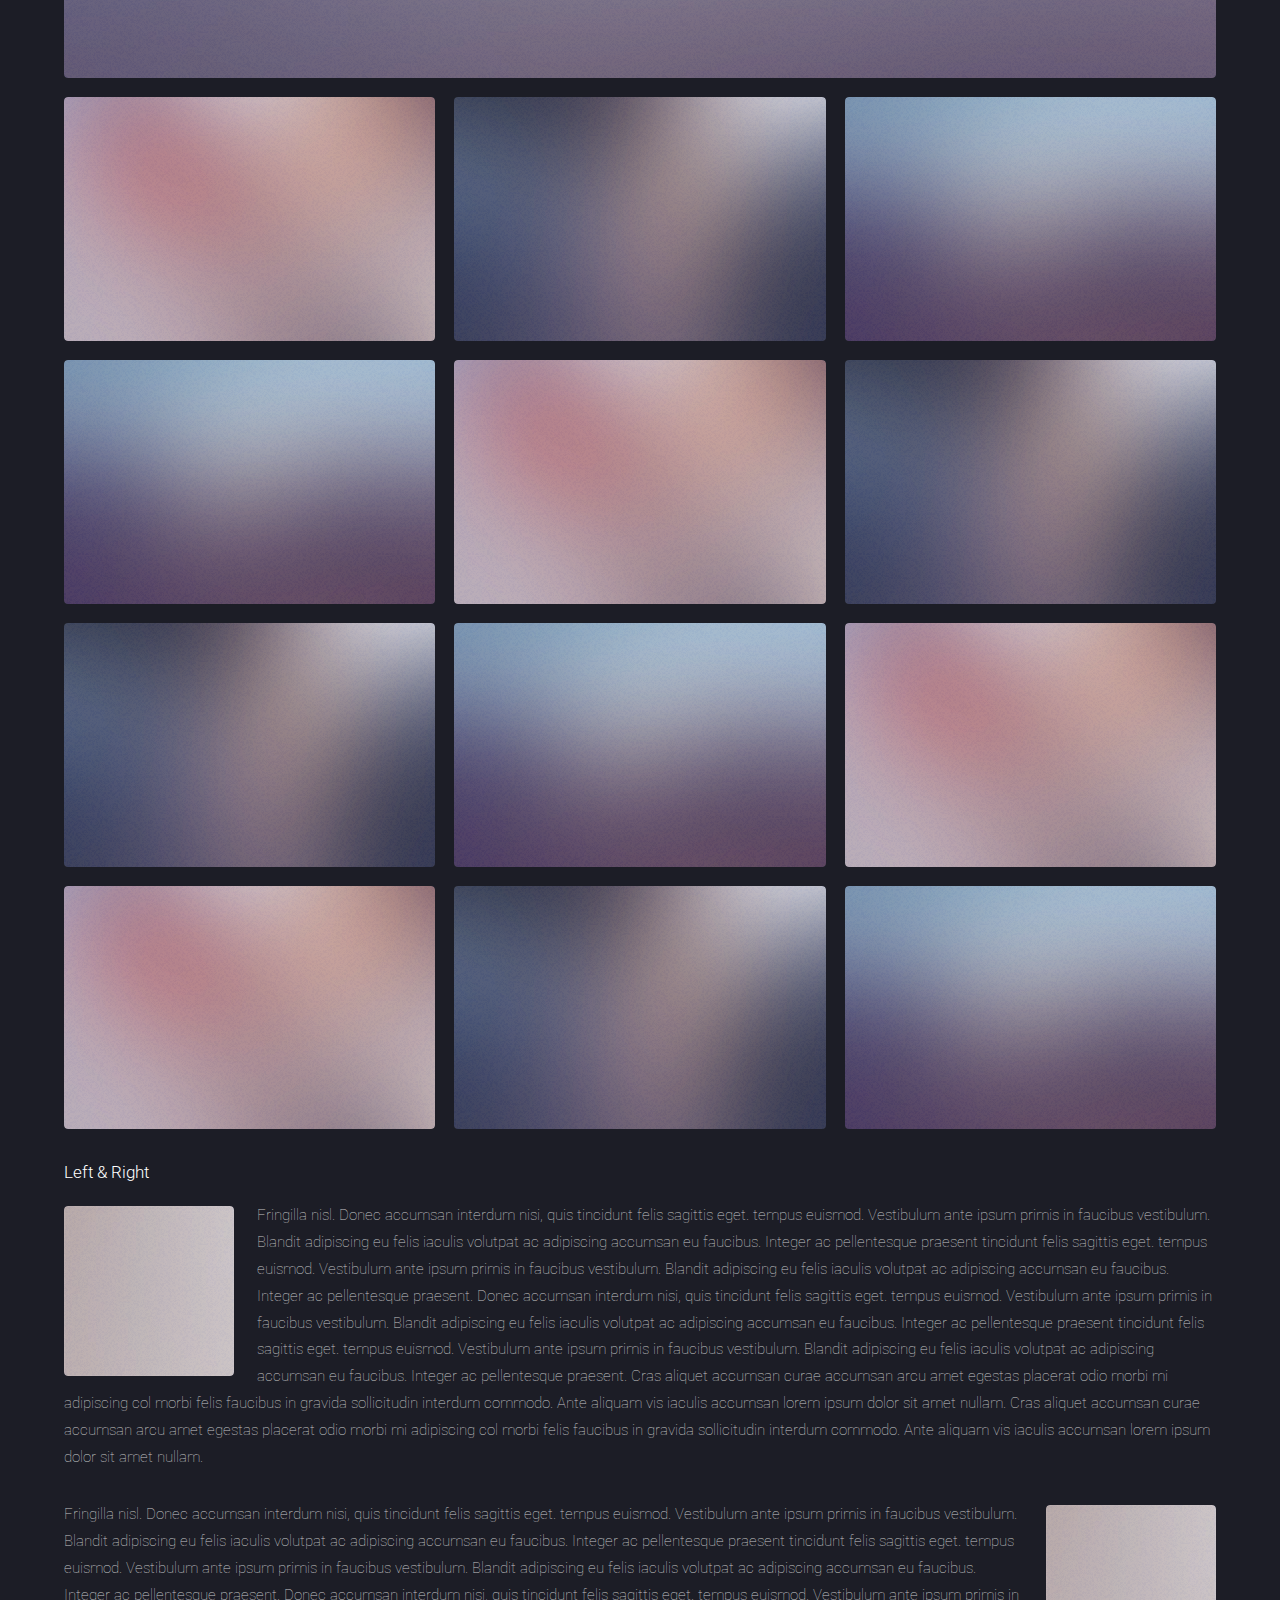
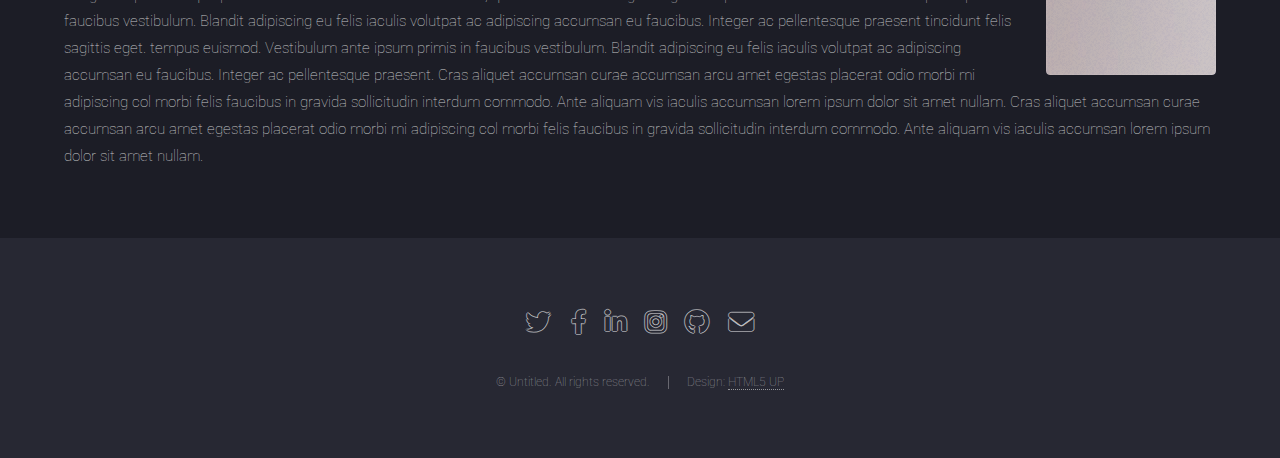
<file: elements.html>
<!DOCTYPE HTML>
<!--
	Landed by HTML5 UP
	html5up.net | @ajlkn
	Free for personal and commercial use under the CCA 3.0 license (html5up.net/license)
-->
<html>
	<head>
		<title>Elements - Landed by HTML5 UP</title>
		<meta charset="utf-8" />
		<meta name="viewport" content="width=device-width, initial-scale=1, user-scalable=no" />
		<link rel="stylesheet" href="assets/css/main.css" />
		<noscript><link rel="stylesheet" href="assets/css/noscript.css" /></noscript>
	</head>
	<body class="is-preload">
		<div id="page-wrapper">

			<!-- Header -->
			<header id="header">
				<h1 id="logo"><a href="index.html">PR</a></h1>
				<nav id="nav">
					<ul>
						<li><a href="index.html">Home</a></li>
						<!-- <li>
							<a href="#">Layouts</a>
							<ul>
								<li><a href="left-sidebar.html">Left Sidebar</a></li>
								<li><a href="right-sidebar.html">Right Sidebar</a></li>
								<li><a href="no-sidebar.html">No Sidebar</a></li>
								<li>
									<a href="#">Submenu</a>
									<ul>
										<li><a href="#">Option 1</a></li>
										<li><a href="#">Option 2</a></li>
										<li><a href="#">Option 3</a></li>
										<li><a href="#">Option 4</a></li>
									</ul>
								</li>
							</ul>
						</li> -->
						<li><a href="about_me.html">About Me</a></li>
						<li><a href="my_blog.html">Blog</a></li>
						<li><a href="contact_me.html" >Contact Me</a></li>
					</ul>
				</nav>
			</header>

			<!-- Main -->
				<div id="main" class="wrapper style1">
					<div class="container">
						<header class="major">
							<h2>Elements</h2>
							<p>Ipsum dolor feugiat aliquam tempus sed magna lorem consequat accumsan</p>
						</header>

						<!-- Text -->
							<section>
								<h3>Text</h3>
								<p>This is <b>bold</b> and this is <strong>strong</strong>. This is <i>italic</i> and this is <em>emphasized</em>.
								This is <sup>superscript</sup> text and this is <sub>subscript</sub> text.
								This is <u>underlined</u> and this is code: <code>for (;;) { ... }</code>. Finally, <a href="#">this is a link</a>.</p>

								<hr />

								<header>
									<h3>Heading with a Subtitle</h3>
									<p>Lorem ipsum dolor sit amet nullam id egestas urna aliquam</p>
								</header>
								<p>Nunc lacinia ante nunc ac lobortis. Interdum adipiscing gravida odio porttitor sem non mi integer non faucibus ornare mi ut ante amet placerat aliquet. Volutpat eu sed ante lacinia sapien lorem accumsan varius montes viverra nibh in adipiscing blandit tempus accumsan.</p>
								<header>
									<h4>Heading with a Subtitle</h4>
									<p>Lorem ipsum dolor sit amet nullam id egestas urna aliquam</p>
								</header>
								<p>Nunc lacinia ante nunc ac lobortis. Interdum adipiscing gravida odio porttitor sem non mi integer non faucibus ornare mi ut ante amet placerat aliquet. Volutpat eu sed ante lacinia sapien lorem accumsan varius montes viverra nibh in adipiscing blandit tempus accumsan.</p>

								<hr />

								<h2>Heading Level 2</h2>
								<h3>Heading Level 3</h3>
								<h4>Heading Level 4</h4>
								<h5>Heading Level 5</h5>
								<h6>Heading Level 6</h6>

								<hr />

								<h4>Blockquote</h4>
								<blockquote>Fringilla nisl. Donec accumsan interdum nisi, quis tincidunt felis sagittis eget tempus euismod. Vestibulum ante ipsum primis in faucibus vestibulum. Blandit adipiscing eu felis iaculis volutpat ac adipiscing accumsan faucibus. Vestibulum ante ipsum primis in faucibus lorem ipsum dolor sit amet nullam adipiscing eu felis.</blockquote>

								<h4>Preformatted</h4>
								<pre><code>i = 0;

	while (!deck.isInOrder()) {
	    print 'Iteration ' + i;
	    deck.shuffle();
	    i++;
	}

	print 'It took ' + i + ' iterations to sort the deck.';
	</code></pre>
							</section>

						<!-- Lists -->
							<section>
								<h3>Lists</h3>
								<div class="row">
									<div class="col-6 col-12-xsmall">

										<h4>Unordered</h4>
										<ul>
											<li>Dolor pulvinar etiam magna etiam.</li>
											<li>Sagittis adipiscing lorem eleifend.</li>
											<li>Felis enim feugiat dolore viverra.</li>
										</ul>

										<h4>Alternate</h4>
										<ul class="alt">
											<li>Dolor pulvinar etiam magna etiam.</li>
											<li>Sagittis adipiscing lorem eleifend.</li>
											<li>Felis enim feugiat dolore viverra.</li>
											<li>Lobortis adipiscing condimentum lorem.</li>
											<li>Integer eleifend erat sed accumsan.</li>
										</ul>

									</div>
									<div class="col-6 col-12-xsmall">

										<h4>Ordered</h4>
										<ol>
											<li>Dolor pulvinar etiam magna etiam.</li>
											<li>Etiam vel felis at lorem sed viverra.</li>
											<li>Felis enim feugiat dolore viverra.</li>
											<li>Dolor pulvinar etiam magna etiam.</li>
											<li>Etiam vel felis at lorem sed viverra.</li>
											<li>Felis enim feugiat dolore viverra.</li>
										</ol>

										<h4>Icons</h4>
										<ul class="icons">
											<li><a href="#" class="icon brands fa-twitter"><span class="label">Twitter</span></a></li>
											<li><a href="#" class="icon brands fa-facebook-f"><span class="label">Facebook</span></a></li>
											<li><a href="#" class="icon brands fa-instagram"><span class="label">Instagram</span></a></li>
											<li><a href="#" class="icon brands fa-github"><span class="label">Github</span></a></li>
											<li><a href="#" class="icon brands fa-dribbble"><span class="label">Dribbble</span></a></li>
											<li><a href="#" class="icon brands fa-tumblr"><span class="label">Tumblr</span></a></li>
										</ul>
										<ul class="icons">
											<li><a href="#" class="icon brands alt fa-twitter"><span class="label">Twitter</span></a></li>
											<li><a href="#" class="icon brands alt fa-facebook-f"><span class="label">Facebook</span></a></li>
											<li><a href="#" class="icon brands alt fa-instagram"><span class="label">Instagram</span></a></li>
											<li><a href="#" class="icon brands alt fa-github"><span class="label">Github</span></a></li>
											<li><a href="#" class="icon brands alt fa-dribbble"><span class="label">Dribbble</span></a></li>
											<li><a href="#" class="icon brands alt fa-tumblr"><span class="label">Tumblr</span></a></li>
										</ul>

									</div>
								</div>

								<h4>Actions</h4>
								<ul class="actions">
									<li><a href="#" class="button primary">Default</a></li>
									<li><a href="#" class="button">Default</a></li>
								</ul>
								<ul class="actions small">
									<li><a href="#" class="button primary small">Small</a></li>
									<li><a href="#" class="button small">Small</a></li>
								</ul>
								<div class="row">
									<div class="col-3 col-6-medium col-12-xsmall">
										<ul class="actions stacked">
											<li><a href="#" class="button primary">Default</a></li>
											<li><a href="#" class="button">Default</a></li>
										</ul>
									</div>
									<div class="col-3 col-6-medium col-12-xsmall">
										<ul class="actions stacked">
											<li><a href="#" class="button primary small">Small</a></li>
											<li><a href="#" class="button small">Small</a></li>
										</ul>
									</div>
									<div class="col-3 col-6-medium col-12-xsmall">
										<ul class="actions stacked">
											<li><a href="#" class="button primary fit">Default</a></li>
											<li><a href="#" class="button fit">Default</a></li>
										</ul>
									</div>
									<div class="col-3 col-6-medium col-12-xsmall">
										<ul class="actions stacked">
											<li><a href="#" class="button primary small fit">Small</a></li>
											<li><a href="#" class="button small fit">Small</a></li>
										</ul>
									</div>
								</div>
							</section>

						<!-- Table -->
							<section>
								<h3>Table</h3>
								<h4>Default</h4>
								<div class="table-wrapper">
									<table>
										<thead>
											<tr>
												<th>Name</th>
												<th>Description</th>
												<th>Price</th>
											</tr>
										</thead>
										<tbody>
											<tr>
												<td>Item 1</td>
												<td>Ante turpis integer aliquet porttitor.</td>
												<td>29.99</td>
											</tr>
											<tr>
												<td>Item 2</td>
												<td>Vis ac commodo adipiscing arcu aliquet.</td>
												<td>19.99</td>
											</tr>
											<tr>
												<td>Item 3</td>
												<td> Morbi faucibus arcu accumsan lorem.</td>
												<td>29.99</td>
											</tr>
											<tr>
												<td>Item 4</td>
												<td>Vitae integer tempus condimentum.</td>
												<td>19.99</td>
											</tr>
											<tr>
												<td>Item 5</td>
												<td>Ante turpis integer aliquet porttitor.</td>
												<td>29.99</td>
											</tr>
										</tbody>
										<tfoot>
											<tr>
												<td colspan="2"></td>
												<td>100.00</td>
											</tr>
										</tfoot>
									</table>
								</div>
								<h4>Alternate</h4>
								<div class="table-wrapper">
									<table class="alt">
										<thead>
											<tr>
												<th>Name</th>
												<th>Description</th>
												<th>Price</th>
											</tr>
										</thead>
										<tbody>
											<tr>
												<td>Item 1</td>
												<td>Ante turpis integer aliquet porttitor.</td>
												<td>29.99</td>
											</tr>
											<tr>
												<td>Item 2</td>
												<td>Vis ac commodo adipiscing arcu aliquet.</td>
												<td>19.99</td>
											</tr>
											<tr>
												<td>Item 3</td>
												<td> Morbi faucibus arcu accumsan lorem.</td>
												<td>29.99</td>
											</tr>
											<tr>
												<td>Item 4</td>
												<td>Vitae integer tempus condimentum.</td>
												<td>19.99</td>
											</tr>
											<tr>
												<td>Item 5</td>
												<td>Ante turpis integer aliquet porttitor.</td>
												<td>29.99</td>
											</tr>
										</tbody>
										<tfoot>
											<tr>
												<td colspan="2"></td>
												<td>100.00</td>
											</tr>
										</tfoot>
									</table>
								</div>
							</section>

						<!-- Buttons -->
							<section>
								<h3>Buttons</h3>
								<ul class="actions">
									<li><a href="#" class="button primary">Primary</a></li>
									<li><a href="#" class="button">Default</a></li>
								</ul>
								<ul class="actions">
									<li><a href="#" class="button primary large">Large</a></li>
									<li><a href="#" class="button">Default</a></li>
									<li><a href="#" class="button small">Default</a></li>
								</ul>
								<div class="row">
									<div class="col-6 col-12-xsmall">
										<ul class="actions fit">
											<li><a href="#" class="button primary fit">Fit</a></li>
											<li><a href="#" class="button fit">Fit</a></li>
										</ul>
									</div>
									<div class="col-6 col-12-xsmall">
										<ul class="actions fit small">
											<li><a href="#" class="button primary fit small">Fit + Small</a></li>
											<li><a href="#" class="button fit small">Fit + Small</a></li>
										</ul>
									</div>
								</div>
								<ul class="actions">
									<li><a href="#" class="button primary icon solid fa-download">Icon</a></li>
									<li><a href="#" class="button icon solid fa-download">Icon</a></li>
								</ul>
								<ul class="actions">
									<li><span class="button primary disabled">Primary</span></li>
									<li><span class="button disabled">Default</span></li>
								</ul>
							</section>

						<!-- Form -->
							<section>
								<h3>Form</h3>
								<form method="post" action="#">
									<div class="row gtr-uniform gtr-50">
										<div class="col-6 col-12-xsmall">
											<input type="text" name="name" id="name" value="" placeholder="Name" />
										</div>
										<div class="col-6 col-12-xsmall">
											<input type="email" name="email" id="email" value="" placeholder="Email" />
										</div>
										<div class="col-12">
											<select name="category" id="category">
												<option value="">- Category -</option>
												<option value="1">Manufacturing</option>
												<option value="1">Shipping</option>
												<option value="1">Administration</option>
												<option value="1">Human Resources</option>
											</select>
										</div>
										<div class="col-4 col-12-medium">
											<input type="radio" id="priority-low" name="priority" checked>
											<label for="priority-low">Low Priority</label>
										</div>
										<div class="col-4 col-12-medium">
											<input type="radio" id="priority-normal" name="priority">
											<label for="priority-normal">Normal Priority</label>
										</div>
										<div class="col-4 col-12-medium">
											<input type="radio" id="priority-high" name="priority">
											<label for="priority-high">High Priority</label>
										</div>
										<div class="col-6 col-12-medium">
											<input type="checkbox" id="copy" name="copy">
											<label for="copy">Email me a copy of this message</label>
										</div>
										<div class="col-6 col-12-medium">
											<input type="checkbox" id="human" name="human" checked>
											<label for="human">I am a human and not a robot</label>
										</div>
										<div class="col-12">
											<textarea name="message" id="message" placeholder="Enter your message" rows="6"></textarea>
										</div>
										<div class="col-12">
											<ul class="actions">
												<li><input type="submit" value="Send Message" class="primary" /></li>
												<li><input type="reset" value="Reset" /></li>
											</ul>
										</div>
									</div>
								</form>
							</section>

						<!-- Image -->
							<section>
								<h3>Image</h3>
								<h4>Fit</h4>
								<div class="box alt">
									<div class="row gtr-50 gtr-uniform">
										<div class="col-12"><span class="image fit"><img src="images/pic07.jpg" alt="" /></span></div>
										<div class="col-4 col-6-xsmall"><span class="image fit"><img src="images/pic02.jpg" alt="" /></span></div>
										<div class="col-4 col-6-xsmall"><span class="image fit"><img src="images/pic03.jpg" alt="" /></span></div>
										<div class="col-4 col-6-xsmall"><span class="image fit"><img src="images/pic04.jpg" alt="" /></span></div>
										<div class="col-4 col-6-xsmall"><span class="image fit"><img src="images/pic04.jpg" alt="" /></span></div>
										<div class="col-4 col-6-xsmall"><span class="image fit"><img src="images/pic02.jpg" alt="" /></span></div>
										<div class="col-4 col-6-xsmall"><span class="image fit"><img src="images/pic03.jpg" alt="" /></span></div>
										<div class="col-4 col-6-xsmall"><span class="image fit"><img src="images/pic03.jpg" alt="" /></span></div>
										<div class="col-4 col-6-xsmall"><span class="image fit"><img src="images/pic04.jpg" alt="" /></span></div>
										<div class="col-4 col-6-xsmall"><span class="image fit"><img src="images/pic02.jpg" alt="" /></span></div>
										<div class="col-4 col-6-xsmall"><span class="image fit"><img src="images/pic02.jpg" alt="" /></span></div>
										<div class="col-4 col-6-xsmall"><span class="image fit"><img src="images/pic03.jpg" alt="" /></span></div>
										<div class="col-4 col-6-xsmall"><span class="image fit"><img src="images/pic04.jpg" alt="" /></span></div>
									</div>
								</div>

								<h4>Left &amp; Right</h4>
								<p><span class="image left"><img src="images/pic08.jpg" alt="" /></span>Fringilla nisl. Donec accumsan interdum nisi, quis tincidunt felis sagittis eget. tempus euismod. Vestibulum ante ipsum primis in faucibus vestibulum. Blandit adipiscing eu felis iaculis volutpat ac adipiscing accumsan eu faucibus. Integer ac pellentesque praesent tincidunt felis sagittis eget. tempus euismod. Vestibulum ante ipsum primis in faucibus vestibulum. Blandit adipiscing eu felis iaculis volutpat ac adipiscing accumsan eu faucibus. Integer ac pellentesque praesent. Donec accumsan interdum nisi, quis tincidunt felis sagittis eget. tempus euismod. Vestibulum ante ipsum primis in faucibus vestibulum. Blandit adipiscing eu felis iaculis volutpat ac adipiscing accumsan eu faucibus. Integer ac pellentesque praesent tincidunt felis sagittis eget. tempus euismod. Vestibulum ante ipsum primis in faucibus vestibulum. Blandit adipiscing eu felis iaculis volutpat ac adipiscing accumsan eu faucibus. Integer ac pellentesque praesent. Cras aliquet accumsan curae accumsan arcu amet egestas placerat odio morbi mi adipiscing col morbi felis faucibus in gravida sollicitudin interdum commodo. Ante aliquam vis iaculis accumsan lorem ipsum dolor sit amet nullam. Cras aliquet accumsan curae accumsan arcu amet egestas placerat odio morbi mi adipiscing col morbi felis faucibus in gravida sollicitudin interdum commodo. Ante aliquam vis iaculis accumsan lorem ipsum dolor sit amet nullam.</p>
								<p><span class="image right"><img src="images/pic08.jpg" alt="" /></span>Fringilla nisl. Donec accumsan interdum nisi, quis tincidunt felis sagittis eget. tempus euismod. Vestibulum ante ipsum primis in faucibus vestibulum. Blandit adipiscing eu felis iaculis volutpat ac adipiscing accumsan eu faucibus. Integer ac pellentesque praesent tincidunt felis sagittis eget. tempus euismod. Vestibulum ante ipsum primis in faucibus vestibulum. Blandit adipiscing eu felis iaculis volutpat ac adipiscing accumsan eu faucibus. Integer ac pellentesque praesent. Donec accumsan interdum nisi, quis tincidunt felis sagittis eget. tempus euismod. Vestibulum ante ipsum primis in faucibus vestibulum. Blandit adipiscing eu felis iaculis volutpat ac adipiscing accumsan eu faucibus. Integer ac pellentesque praesent tincidunt felis sagittis eget. tempus euismod. Vestibulum ante ipsum primis in faucibus vestibulum. Blandit adipiscing eu felis iaculis volutpat ac adipiscing accumsan eu faucibus. Integer ac pellentesque praesent. Cras aliquet accumsan curae accumsan arcu amet egestas placerat odio morbi mi adipiscing col morbi felis faucibus in gravida sollicitudin interdum commodo. Ante aliquam vis iaculis accumsan lorem ipsum dolor sit amet nullam. Cras aliquet accumsan curae accumsan arcu amet egestas placerat odio morbi mi adipiscing col morbi felis faucibus in gravida sollicitudin interdum commodo. Ante aliquam vis iaculis accumsan lorem ipsum dolor sit amet nullam.</p>
							</section>

					</div>
				</div>

			<!-- Footer -->
				<footer id="footer">
					<ul class="icons">
						<li><a href="#" class="icon brands alt fa-twitter"><span class="label">Twitter</span></a></li>
						<li><a href="#" class="icon brands alt fa-facebook-f"><span class="label">Facebook</span></a></li>
						<li><a href="#" class="icon brands alt fa-linkedin-in"><span class="label">LinkedIn</span></a></li>
						<li><a href="#" class="icon brands alt fa-instagram"><span class="label">Instagram</span></a></li>
						<li><a href="#" class="icon brands alt fa-github"><span class="label">GitHub</span></a></li>
						<li><a href="#" class="icon solid alt fa-envelope"><span class="label">Email</span></a></li>
					</ul>
					<ul class="copyright">
						<li>&copy; Untitled. All rights reserved.</li><li>Design: <a href="http://html5up.net">HTML5 UP</a></li>
					</ul>
				</footer>

		</div>

		<!-- Scripts -->
			<script src="assets/js/jquery.min.js"></script>
			<script src="assets/js/jquery.scrolly.min.js"></script>
			<script src="assets/js/jquery.dropotron.min.js"></script>
			<script src="assets/js/jquery.scrollex.min.js"></script>
			<script src="assets/js/browser.min.js"></script>
			<script src="assets/js/breakpoints.min.js"></script>
			<script src="assets/js/util.js"></script>
			<script src="assets/js/main.js"></script>

	</body>
</html>
</file>
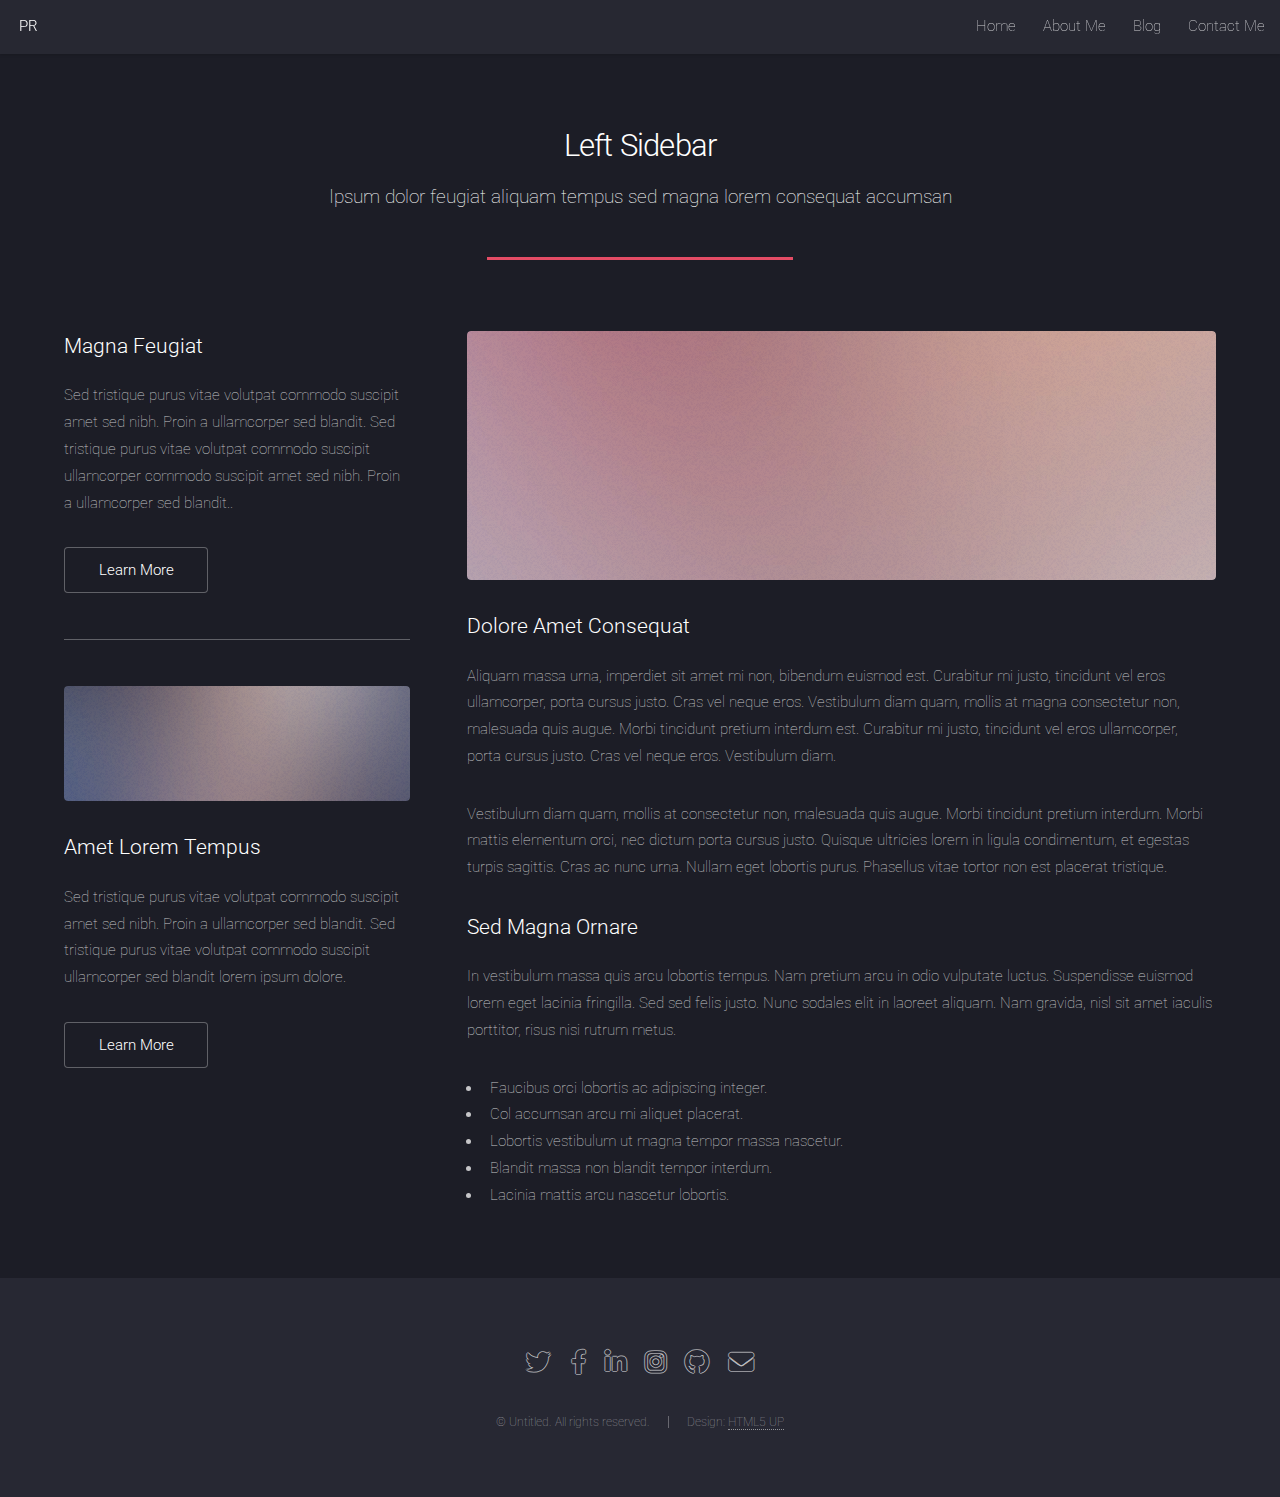
<file: left-sidebar.html>
<!DOCTYPE HTML>
<!--
	Landed by HTML5 UP
	html5up.net | @ajlkn
	Free for personal and commercial use under the CCA 3.0 license (html5up.net/license)
-->
<html>
	<head>
		<title>Left Sidebar - Landed by HTML5 UP</title>
		<meta charset="utf-8" />
		<meta name="viewport" content="width=device-width, initial-scale=1, user-scalable=no" />
		<link rel="stylesheet" href="assets/css/main.css" />
		<noscript><link rel="stylesheet" href="assets/css/noscript.css" /></noscript>
	</head>
	<body class="is-preload">
		<div id="page-wrapper">

			<!-- Header -->
			<header id="header">
				<h1 id="logo"><a href="index.html">PR</a></h1>
				<nav id="nav">
					<ul>
						<li><a href="index.html">Home</a></li>
						<!-- <li>
							<a href="#">Layouts</a>
							<ul>
								<li><a href="left-sidebar.html">Left Sidebar</a></li>
								<li><a href="right-sidebar.html">Right Sidebar</a></li>
								<li><a href="no-sidebar.html">No Sidebar</a></li>
								<li>
									<a href="#">Submenu</a>
									<ul>
										<li><a href="#">Option 1</a></li>
										<li><a href="#">Option 2</a></li>
										<li><a href="#">Option 3</a></li>
										<li><a href="#">Option 4</a></li>
									</ul>
								</li>
							</ul>
						</li> -->
						<li><a href="about_me.html">About Me</a></li>
						<li><a href="my_blog.html">Blog</a></li>
						<li><a href="contact_me.html" >Contact Me</a></li>
					</ul>
				</nav>
			</header>

			<!-- Main -->
				<div id="main" class="wrapper style1">
					<div class="container">
						<header class="major">
							<h2>Left Sidebar</h2>
							<p>Ipsum dolor feugiat aliquam tempus sed magna lorem consequat accumsan</p>
						</header>
						<div class="row gtr-150">
							<div class="col-4 col-12-medium">

								<!-- Sidebar -->
									<section id="sidebar">
										<section>
											<h3>Magna Feugiat</h3>
											<p>Sed tristique purus vitae volutpat commodo suscipit amet sed nibh. Proin a ullamcorper sed blandit. Sed tristique purus vitae volutpat commodo suscipit ullamcorper commodo suscipit amet sed nibh. Proin a ullamcorper sed blandit..</p>
											<footer>
												<ul class="actions">
													<li><a href="#" class="button">Learn More</a></li>
												</ul>
											</footer>
										</section>
										<hr />
										<section>
											<a href="#" class="image fit"><img src="images/pic06.jpg" alt="" /></a>
											<h3>Amet Lorem Tempus</h3>
											<p>Sed tristique purus vitae volutpat commodo suscipit amet sed nibh. Proin a ullamcorper sed blandit. Sed tristique purus vitae volutpat commodo suscipit ullamcorper sed blandit lorem ipsum dolore.</p>
											<footer>
												<ul class="actions">
													<li><a href="#" class="button">Learn More</a></li>
												</ul>
											</footer>
										</section>
									</section>

							</div>
							<div class="col-8 col-12-medium imp-medium">

								<!-- Content -->
									<section id="content">
										<a href="#" class="image fit"><img src="images/pic05.jpg" alt="" /></a>
										<h3>Dolore Amet Consequat</h3>
										<p>Aliquam massa urna, imperdiet sit amet mi non, bibendum euismod est. Curabitur mi justo, tincidunt vel eros ullamcorper, porta cursus justo. Cras vel neque eros. Vestibulum diam quam, mollis at magna consectetur non, malesuada quis augue. Morbi tincidunt pretium interdum est. Curabitur mi justo, tincidunt vel eros ullamcorper, porta cursus justo. Cras vel neque eros. Vestibulum diam.</p>
										<p>Vestibulum diam quam, mollis at consectetur non, malesuada quis augue. Morbi tincidunt pretium interdum. Morbi mattis elementum orci, nec dictum porta cursus justo. Quisque ultricies lorem in ligula condimentum, et egestas turpis sagittis. Cras ac nunc urna. Nullam eget lobortis purus. Phasellus vitae tortor non est placerat tristique.</p>
										<h3>Sed Magna Ornare</h3>
										<p>In vestibulum massa quis arcu lobortis tempus. Nam pretium arcu in odio vulputate luctus. Suspendisse euismod lorem eget lacinia fringilla. Sed sed felis justo. Nunc sodales elit in laoreet aliquam. Nam gravida, nisl sit amet iaculis porttitor, risus nisi rutrum metus.</p>
										<ul>
											<li>Faucibus orci lobortis ac adipiscing integer.</li>
											<li>Col accumsan arcu mi aliquet placerat.</li>
											<li>Lobortis vestibulum ut magna tempor massa nascetur.</li>
											<li>Blandit massa non blandit tempor interdum.</li>
											<li>Lacinia mattis arcu nascetur lobortis.</li>
										</ul>
									</section>

							</div>
						</div>
					</div>
				</div>

			<!-- Footer -->
				<footer id="footer">
					<ul class="icons">
						<li><a href="#" class="icon brands alt fa-twitter"><span class="label">Twitter</span></a></li>
						<li><a href="#" class="icon brands alt fa-facebook-f"><span class="label">Facebook</span></a></li>
						<li><a href="#" class="icon brands alt fa-linkedin-in"><span class="label">LinkedIn</span></a></li>
						<li><a href="#" class="icon brands alt fa-instagram"><span class="label">Instagram</span></a></li>
						<li><a href="#" class="icon brands alt fa-github"><span class="label">GitHub</span></a></li>
						<li><a href="#" class="icon solid alt fa-envelope"><span class="label">Email</span></a></li>
					</ul>
					<ul class="copyright">
						<li>&copy; Untitled. All rights reserved.</li><li>Design: <a href="http://html5up.net">HTML5 UP</a></li>
					</ul>
				</footer>

		</div>

		<!-- Scripts -->
			<script src="assets/js/jquery.min.js"></script>
			<script src="assets/js/jquery.scrolly.min.js"></script>
			<script src="assets/js/jquery.dropotron.min.js"></script>
			<script src="assets/js/jquery.scrollex.min.js"></script>
			<script src="assets/js/browser.min.js"></script>
			<script src="assets/js/breakpoints.min.js"></script>
			<script src="assets/js/util.js"></script>
			<script src="assets/js/main.js"></script>

	</body>
</html>
</file>
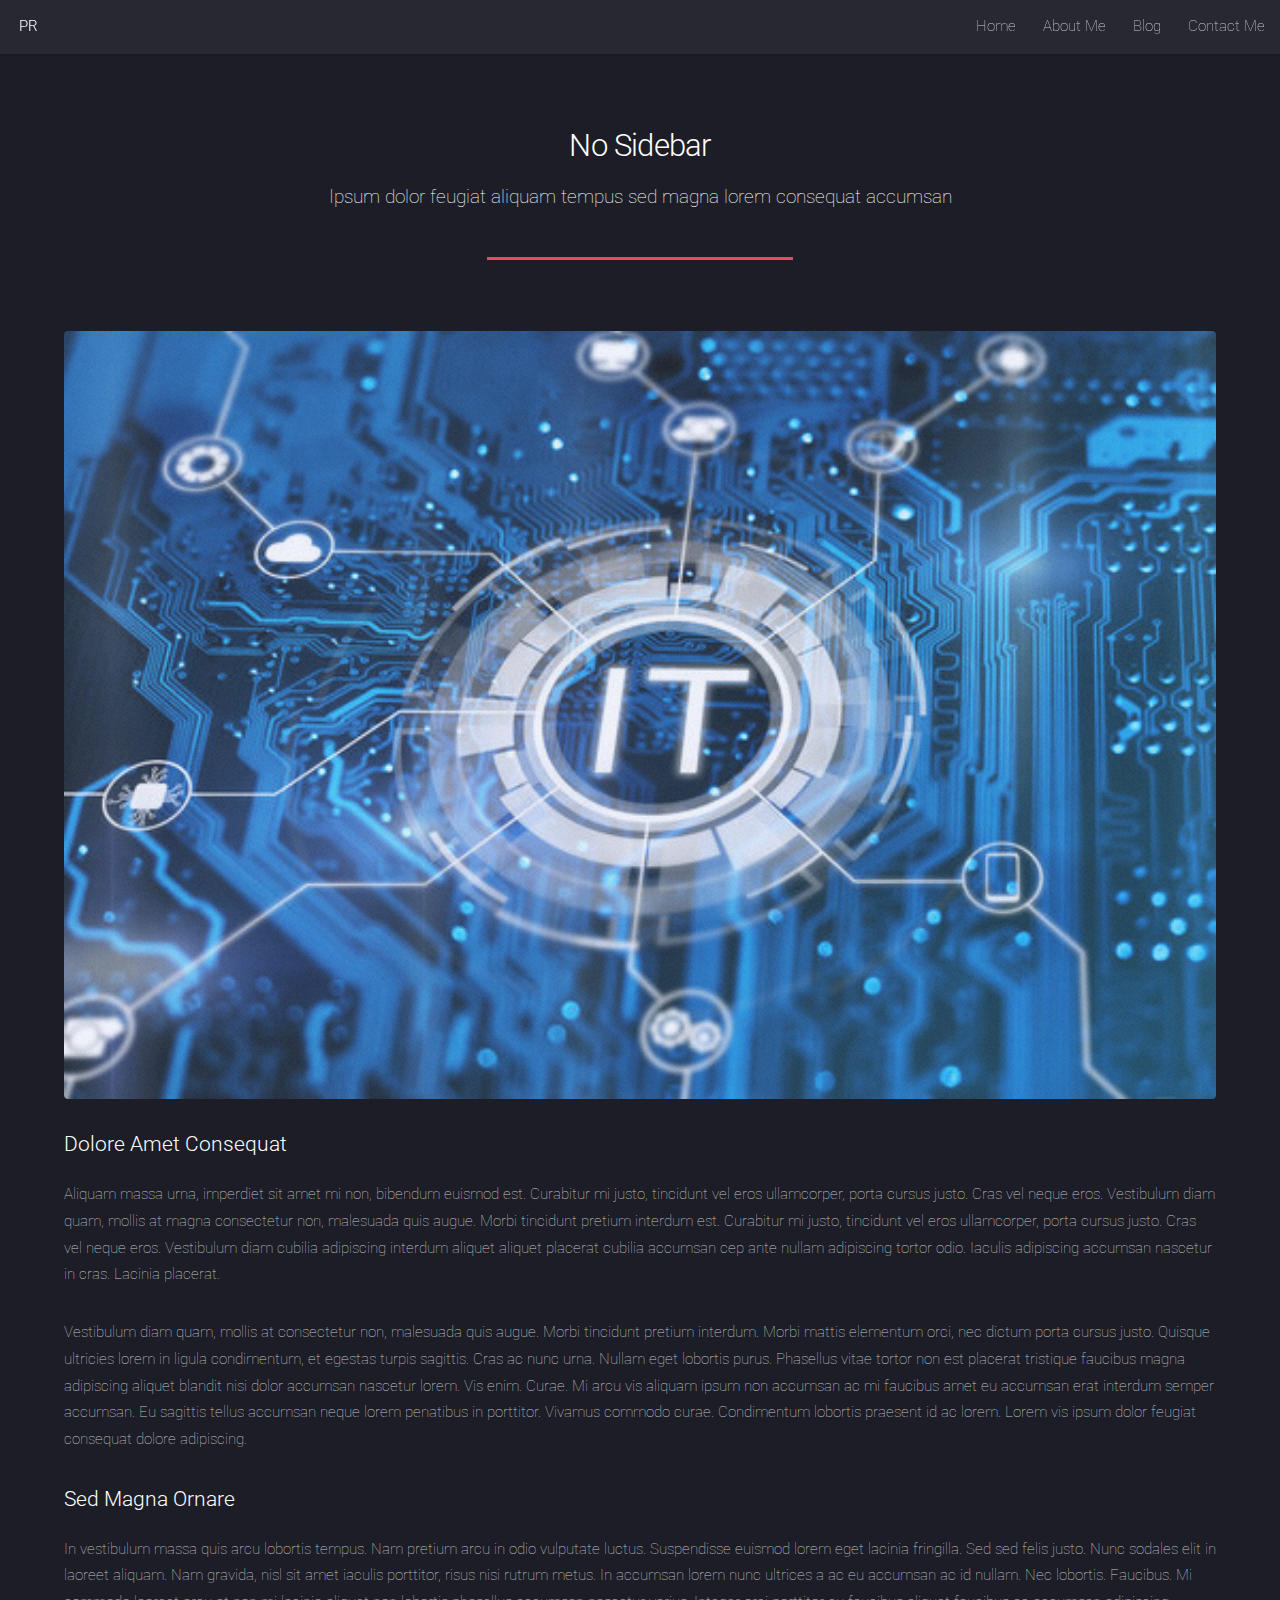
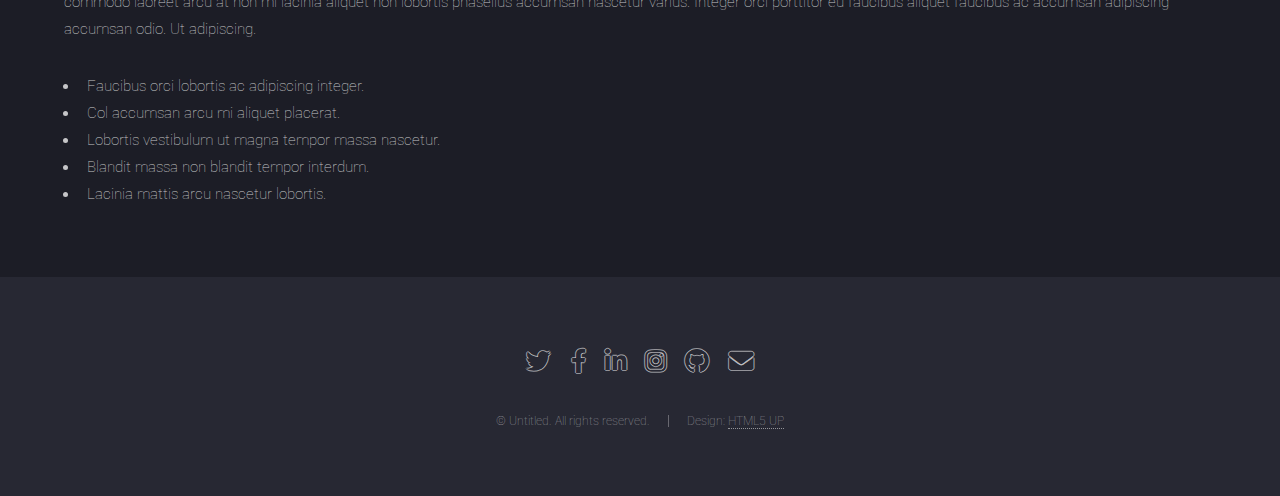
<file: no-sidebar.html>
<!DOCTYPE HTML>
<!--
	Landed by HTML5 UP
	html5up.net | @ajlkn
	Free for personal and commercial use under the CCA 3.0 license (html5up.net/license)
-->
<html>
	<head>
		<title>No Sidebar - Landed by HTML5 UP</title>
		<meta charset="utf-8" />
		<meta name="viewport" content="width=device-width, initial-scale=1, user-scalable=no" />
		<link rel="stylesheet" href="assets/css/main.css" />
		<noscript><link rel="stylesheet" href="assets/css/noscript.css" /></noscript>
	</head>
	<body class="is-preload">
		<div id="page-wrapper">

			<!-- Header -->
			<header id="header">
				<h1 id="logo"><a href="index.html">PR</a></h1>
				<nav id="nav">
					<ul>
						<li><a href="index.html">Home</a></li>
						<!-- <li>
							<a href="#">Layouts</a>
							<ul>
								<li><a href="left-sidebar.html">Left Sidebar</a></li>
								<li><a href="right-sidebar.html">Right Sidebar</a></li>
								<li><a href="no-sidebar.html">No Sidebar</a></li>
								<li>
									<a href="#">Submenu</a>
									<ul>
										<li><a href="#">Option 1</a></li>
										<li><a href="#">Option 2</a></li>
										<li><a href="#">Option 3</a></li>
										<li><a href="#">Option 4</a></li>
									</ul>
								</li>
							</ul>
						</li> -->
						<li><a href="about_me.html">About Me</a></li>
						<li><a href="my_blog.html">Blog</a></li>
						<li><a href="contact_me.html" >Contact Me</a></li>
					</ul>
				</nav>
			</header>

			<!-- Main -->
				<div id="main" class="wrapper style1">
					<div class="container">
						<header class="major">
							<h2>No Sidebar</h2>
							<p>Ipsum dolor feugiat aliquam tempus sed magna lorem consequat accumsan</p>
						</header>

						<!-- Content -->
							<section id="content">
								<a href="#" class="image fit"><img src="images/pc1.jpg" alt="" /></a>
								<h3>Dolore Amet Consequat</h3>
								<p>Aliquam massa urna, imperdiet sit amet mi non, bibendum euismod est. Curabitur mi justo, tincidunt vel eros ullamcorper, porta cursus justo. Cras vel neque eros. Vestibulum diam quam, mollis at magna consectetur non, malesuada quis augue. Morbi tincidunt pretium interdum est. Curabitur mi justo, tincidunt vel eros ullamcorper, porta cursus justo. Cras vel neque eros. Vestibulum diam cubilia adipiscing interdum aliquet aliquet placerat cubilia accumsan cep ante nullam adipiscing tortor odio. Iaculis adipiscing accumsan nascetur in cras. Lacinia placerat.</p>
								<p>Vestibulum diam quam, mollis at consectetur non, malesuada quis augue. Morbi tincidunt pretium interdum. Morbi mattis elementum orci, nec dictum porta cursus justo. Quisque ultricies lorem in ligula condimentum, et egestas turpis sagittis. Cras ac nunc urna. Nullam eget lobortis purus. Phasellus vitae tortor non est placerat tristique faucibus magna adipiscing aliquet blandit nisi dolor accumsan nascetur lorem. Vis enim. Curae. Mi arcu vis aliquam ipsum non accumsan ac mi faucibus amet eu accumsan erat interdum semper accumsan. Eu sagittis tellus accumsan neque lorem penatibus in porttitor. Vivamus commodo curae. Condimentum lobortis praesent id ac lorem. Lorem vis ipsum dolor feugiat consequat dolore adipiscing.</p>
								<h3>Sed Magna Ornare</h3>
								<p>In vestibulum massa quis arcu lobortis tempus. Nam pretium arcu in odio vulputate luctus. Suspendisse euismod lorem eget lacinia fringilla. Sed sed felis justo. Nunc sodales elit in laoreet aliquam. Nam gravida, nisl sit amet iaculis porttitor, risus nisi rutrum metus. In accumsan lorem nunc ultrices a ac eu accumsan ac id nullam. Nec lobortis. Faucibus. Mi commodo laoreet arcu at non mi lacinia aliquet non lobortis phasellus accumsan nascetur varius. Integer orci porttitor eu faucibus aliquet faucibus ac accumsan adipiscing accumsan odio. Ut adipiscing.</p>
								<ul>
									<li>Faucibus orci lobortis ac adipiscing integer.</li>
									<li>Col accumsan arcu mi aliquet placerat.</li>
									<li>Lobortis vestibulum ut magna tempor massa nascetur.</li>
									<li>Blandit massa non blandit tempor interdum.</li>
									<li>Lacinia mattis arcu nascetur lobortis.</li>
								</ul>
							</section>

					</div>
				</div>

			<!-- Footer -->
				<footer id="footer">
					<ul class="icons">
						<li><a href="#" class="icon brands alt fa-twitter"><span class="label">Twitter</span></a></li>
						<li><a href="#" class="icon brands alt fa-facebook-f"><span class="label">Facebook</span></a></li>
						<li><a href="#" class="icon brands alt fa-linkedin-in"><span class="label">LinkedIn</span></a></li>
						<li><a href="#" class="icon brands alt fa-instagram"><span class="label">Instagram</span></a></li>
						<li><a href="#" class="icon brands alt fa-github"><span class="label">GitHub</span></a></li>
						<li><a href="#" class="icon solid alt fa-envelope"><span class="label">Email</span></a></li>
					</ul>
					<ul class="copyright">
						<li>&copy; Untitled. All rights reserved.</li><li>Design: <a href="http://html5up.net">HTML5 UP</a></li>
					</ul>
				</footer>

		</div>

		<!-- Scripts -->
			<script src="assets/js/jquery.min.js"></script>
			<script src="assets/js/jquery.scrolly.min.js"></script>
			<script src="assets/js/jquery.dropotron.min.js"></script>
			<script src="assets/js/jquery.scrollex.min.js"></script>
			<script src="assets/js/browser.min.js"></script>
			<script src="assets/js/breakpoints.min.js"></script>
			<script src="assets/js/util.js"></script>
			<script src="assets/js/main.js"></script>

	</body>
</html>
</file>
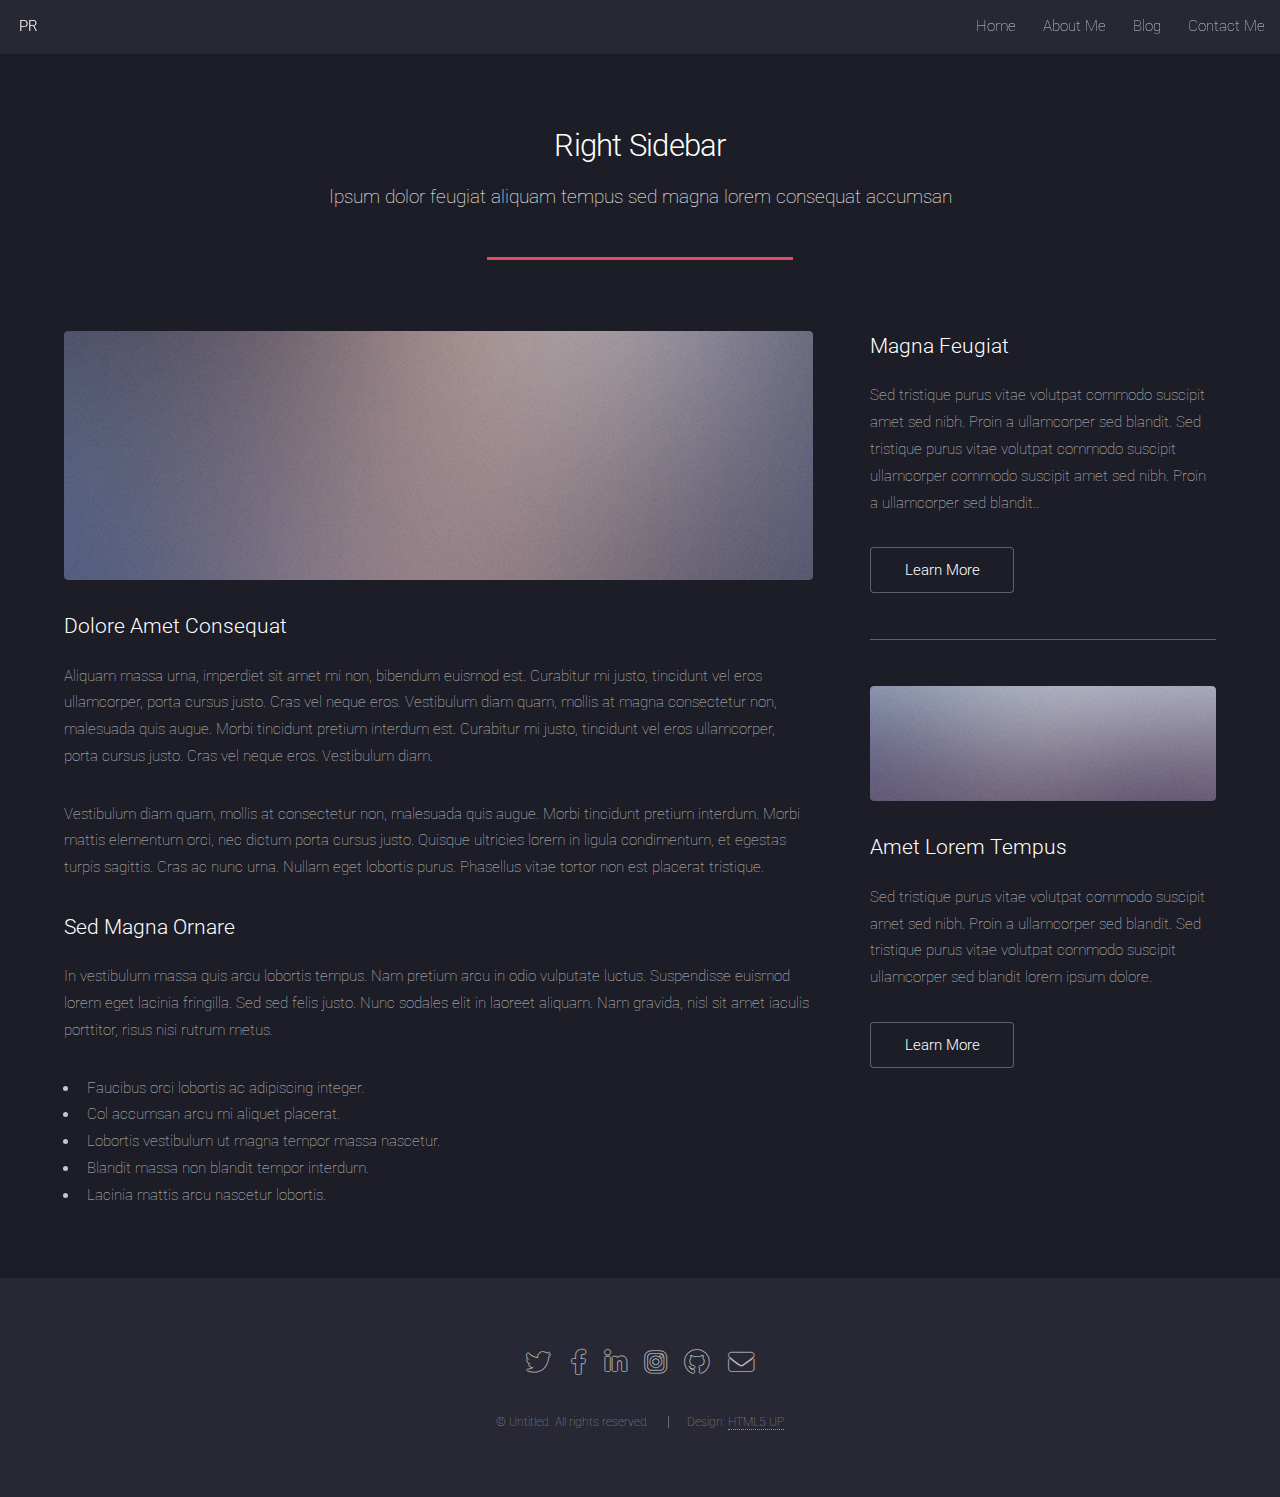
<file: right-sidebar.html>
<!DOCTYPE HTML>
<!--
	Landed by HTML5 UP
	html5up.net | @ajlkn
	Free for personal and commercial use under the CCA 3.0 license (html5up.net/license)
-->
<html>
	<head>
		<title>Right Sidebar - Landed by HTML5 UP</title>
		<meta charset="utf-8" />
		<meta name="viewport" content="width=device-width, initial-scale=1, user-scalable=no" />
		<link rel="stylesheet" href="assets/css/main.css" />
		<noscript><link rel="stylesheet" href="assets/css/noscript.css" /></noscript>
	</head>
	<body class="is-preload">
		<div id="page-wrapper">

			<!-- Header -->
			<header id="header">
				<h1 id="logo"><a href="index.html">PR</a></h1>
				<nav id="nav">
					<ul>
						<li><a href="index.html">Home</a></li>
						<!-- <li>
							<a href="#">Layouts</a>
							<ul>
								<li><a href="left-sidebar.html">Left Sidebar</a></li>
								<li><a href="right-sidebar.html">Right Sidebar</a></li>
								<li><a href="no-sidebar.html">No Sidebar</a></li>
								<li>
									<a href="#">Submenu</a>
									<ul>
										<li><a href="#">Option 1</a></li>
										<li><a href="#">Option 2</a></li>
										<li><a href="#">Option 3</a></li>
										<li><a href="#">Option 4</a></li>
									</ul>
								</li>
							</ul>
						</li> -->
						<li><a href="about_me.html">About Me</a></li>
						<li><a href="my_blog.html">Blog</a></li>
						<li><a href="contact_me.html" >Contact Me</a></li>
					</ul>
				</nav>
			</header>

			<!-- Main -->
				<div id="main" class="wrapper style1">
					<div class="container">
						<header class="major">
							<h2>Right Sidebar</h2>
							<p>Ipsum dolor feugiat aliquam tempus sed magna lorem consequat accumsan</p>
						</header>
						<div class="row gtr-150">
							<div class="col-8 col-12-medium">

								<!-- Content -->
									<section id="content">
										<a href="#" class="image fit"><img src="images/pic06.jpg" alt="" /></a>
										<h3>Dolore Amet Consequat</h3>
										<p>Aliquam massa urna, imperdiet sit amet mi non, bibendum euismod est. Curabitur mi justo, tincidunt vel eros ullamcorper, porta cursus justo. Cras vel neque eros. Vestibulum diam quam, mollis at magna consectetur non, malesuada quis augue. Morbi tincidunt pretium interdum est. Curabitur mi justo, tincidunt vel eros ullamcorper, porta cursus justo. Cras vel neque eros. Vestibulum diam.</p>
										<p>Vestibulum diam quam, mollis at consectetur non, malesuada quis augue. Morbi tincidunt pretium interdum. Morbi mattis elementum orci, nec dictum porta cursus justo. Quisque ultricies lorem in ligula condimentum, et egestas turpis sagittis. Cras ac nunc urna. Nullam eget lobortis purus. Phasellus vitae tortor non est placerat tristique.</p>
										<h3>Sed Magna Ornare</h3>
										<p>In vestibulum massa quis arcu lobortis tempus. Nam pretium arcu in odio vulputate luctus. Suspendisse euismod lorem eget lacinia fringilla. Sed sed felis justo. Nunc sodales elit in laoreet aliquam. Nam gravida, nisl sit amet iaculis porttitor, risus nisi rutrum metus.</p>
										<ul>
											<li>Faucibus orci lobortis ac adipiscing integer.</li>
											<li>Col accumsan arcu mi aliquet placerat.</li>
											<li>Lobortis vestibulum ut magna tempor massa nascetur.</li>
											<li>Blandit massa non blandit tempor interdum.</li>
											<li>Lacinia mattis arcu nascetur lobortis.</li>
										</ul>
									</section>

							</div>
							<div class="col-4 col-12-medium">

								<!-- Sidebar -->
									<section id="sidebar">
										<section>
											<h3>Magna Feugiat</h3>
											<p>Sed tristique purus vitae volutpat commodo suscipit amet sed nibh. Proin a ullamcorper sed blandit. Sed tristique purus vitae volutpat commodo suscipit ullamcorper commodo suscipit amet sed nibh. Proin a ullamcorper sed blandit..</p>
											<footer>
												<ul class="actions">
													<li><a href="#" class="button">Learn More</a></li>
												</ul>
											</footer>
										</section>
										<hr />
										<section>
											<a href="#" class="image fit"><img src="images/pic07.jpg" alt="" /></a>
											<h3>Amet Lorem Tempus</h3>
											<p>Sed tristique purus vitae volutpat commodo suscipit amet sed nibh. Proin a ullamcorper sed blandit. Sed tristique purus vitae volutpat commodo suscipit ullamcorper sed blandit lorem ipsum dolore.</p>
											<footer>
												<ul class="actions">
													<li><a href="#" class="button">Learn More</a></li>
												</ul>
											</footer>
										</section>
									</section>

							</div>
						</div>
					</div>
				</div>

			<!-- Footer -->
				<footer id="footer">
					<ul class="icons">
						<li><a href="#" class="icon brands alt fa-twitter"><span class="label">Twitter</span></a></li>
						<li><a href="#" class="icon brands alt fa-facebook-f"><span class="label">Facebook</span></a></li>
						<li><a href="#" class="icon brands alt fa-linkedin-in"><span class="label">LinkedIn</span></a></li>
						<li><a href="#" class="icon brands alt fa-instagram"><span class="label">Instagram</span></a></li>
						<li><a href="#" class="icon brands alt fa-github"><span class="label">GitHub</span></a></li>
						<li><a href="#" class="icon solid alt fa-envelope"><span class="label">Email</span></a></li>
					</ul>
					<ul class="copyright">
						<li>&copy; Untitled. All rights reserved.</li><li>Design: <a href="http://html5up.net">HTML5 UP</a></li>
					</ul>
				</footer>

		</div>

		<!-- Scripts -->
			<script src="assets/js/jquery.min.js"></script>
			<script src="assets/js/jquery.scrolly.min.js"></script>
			<script src="assets/js/jquery.dropotron.min.js"></script>
			<script src="assets/js/jquery.scrollex.min.js"></script>
			<script src="assets/js/browser.min.js"></script>
			<script src="assets/js/breakpoints.min.js"></script>
			<script src="assets/js/util.js"></script>
			<script src="assets/js/main.js"></script>

	</body>
</html>
</file>
<file: assets/css/noscript.css>
/*
	Landed by HTML5 UP
	html5up.net | @ajlkn
	Free for personal and commercial use under the CCA 3.0 license (html5up.net/license)
*/

/* Loader */

	body.landing.is-preload:before {
		display: none;
	}

	body.landing.is-preload:after {
		display: none;
	}
</file>
<file: assets/css/aboutme.css>
.gray-bg {
    background-color: #f5f5f5;
}
.section-title h2 {
    font-weight: 700;
    color: #20247b;
    font-size: 45px;
    margin: 0 0 15px;
    border-left: 5px solid #fc5356;
    padding-left: 15px;
}
.section-title {
    padding-bottom: 45px;
}
.section-title p {
    margin: 0;
    font-size: 18px;
}

/* Resume Box
---------------------*/
.resume-box {
  background: #ffffff;
  box-shadow: 0 0 1.25rem rgba(31, 45, 61, 0.08);
  border-radius: 10px;
}
.resume-box ul {
  margin: 0;
  padding: 30px 20px;
  list-style: none;
}
.resume-box li {
  position: relative;
  padding: 0 20px 0 60px;
  margin: 0 0 30px;
}
.resume-box li:last-child {
  margin-bottom: 0;
}
.resume-box li:after {
  content: "";
  position: absolute;
  top: 0px;
  left: 20px;
  border-left: 1px dashed #fc5356;
  bottom: 0;
}
.resume-box .icon {
  width: 40px;
  height: 40px;
  position: absolute;
  left: 0;
  right: 0;
  color: #fc5356;
  line-height: 40px;
  background: #ffffff;
  text-align: center;
  z-index: 1;
  border: 1px dashed;
  border-radius: 50%;
}
.resume-box .time {
  background: #fc5356;
  color: #ffffff;
  font-size: 10px;
  padding: 2px 10px;
  display: inline-block;
  margin-bottom: 12px;
  border-radius: 20px;
  font-weight: 600;
}
.resume-box h5 {
  font-weight: 700;
  color: #20247b;
  font-size: 16px;
  margin-bottom: 10px;
}
.resume-box p {
  margin: 0;
}

.resume-box li:after {
    content: "";
    position: absolute;
    top: 0px;
    left: 20px;
    border-left: 1px dashed #fc5356;
    bottom: 0;
}
 .resume-box{
    margin-bottom: 15px;

 }
.resume-box .msg_data{
    color: rgb(34, 34, 34);
    font-family: 'Times New Roman', Times, serif;
}
</file>
<file: assets/css/main.css>
@import url("fontawesome-all.min.css");
@import url("https://fonts.googleapis.com/css?family=Roboto:100,300,100italic,300italic");

/*
	Landed by HTML5 UP
	html5up.net | @ajlkn
	Free for personal and commercial use under the CCA 3.0 license (html5up.net/license)
*/

html, body, div, span, applet, object,
iframe, h1, h2, h3, h4, h5, h6, p, blockquote,
pre, a, abbr, acronym, address, big, cite,
code, del, dfn, em, img, ins, kbd, q, s, samp,
small, strike, strong, sub, sup, tt, var, b,
u, i, center, dl, dt, dd, ol, ul, li, fieldset,
form, label, legend, table, caption, tbody,
tfoot, thead, tr, th, td, article, aside,
canvas, details, embed, figure, figcaption,
footer, header, hgroup, menu, nav, output, ruby,
section, summary, time, mark, audio, video {
	margin: 0;
	padding: 0;
	border: 0;
	font-size: 100%;
	font: inherit;
	vertical-align: baseline;}

article, aside, details, figcaption, figure,
footer, header, hgroup, menu, nav, section {
	display: block;}

body {
	line-height: 1;
}

ol, ul {
	list-style: none;
}

blockquote, q {
	quotes: none;
}

	blockquote:before, blockquote:after, q:before, q:after {
		content: '';
		content: none;
	}

table {
	border-collapse: collapse;
	border-spacing: 0;
}

body {
	-webkit-text-size-adjust: none;
}

mark {
	background-color: transparent;
	color: inherit;
}

input::-moz-focus-inner {
	border: 0;
	padding: 0;
}

input, select, textarea {
	-moz-appearance: none;
	-webkit-appearance: none;
	-ms-appearance: none;
	appearance: none;
}

/* Basic */

	html {
		box-sizing: border-box;
	}

	*, *:before, *:after {
		box-sizing: inherit;
	}

	html, body {
		background: #1c1d26;
	}

	body.is-preload *, body.is-preload *:before, body.is-preload *:after {
		-moz-animation: none !important;
		-webkit-animation: none !important;
		-ms-animation: none !important;
		animation: none !important;
		-moz-transition: none !important;
		-webkit-transition: none !important;
		-ms-transition: none !important;
		transition: none !important;
	}

	body, input, select, textarea {
		color: rgba(255, 255, 255, 0.75);
		font-family: "Roboto", Helvetica, sans-serif;
		font-size: 15pt;
		font-weight: 100;
		line-height: 1.75em;
	}

	a {
		-moz-transition: border-color 0.2s ease-in-out, color 0.2s ease-in-out;
		-webkit-transition: border-color 0.2s ease-in-out, color 0.2s ease-in-out;
		-ms-transition: border-color 0.2s ease-in-out, color 0.2s ease-in-out;
		transition: border-color 0.2s ease-in-out, color 0.2s ease-in-out;
		border-bottom: dotted 1px;
		color: #e44c65;
		text-decoration: none;
	}

		a:hover {
			color: #e44c65 !important;
			border-bottom-color: transparent;
		}

	strong, b {
		color: #ffffff;
		font-weight: 300;
	}

	em, i {
		font-style: italic;
	}

	p {
		margin: 0 0 2em 0;
	}

	h1, h2, h3, h4, h5, h6 {
		color: #ffffff;
		font-weight: 300;
		line-height: 1em;
		margin: 0 0 1em 0;
	}

		h1 a, h2 a, h3 a, h4 a, h5 a, h6 a {
			color: inherit;
			border: 0;
		}

	h2 {
		font-size: 2em;
		line-height: 1.5em;
		letter-spacing: -0.025em;
	}

	h3 {
		font-size: 1.35em;
		line-height: 1.5em;
	}

	h4 {
		font-size: 1.1em;
		line-height: 1.5em;
	}

	h5 {
		font-size: 0.9em;
		line-height: 1.5em;
	}

	h6 {
		font-size: 0.7em;
		line-height: 1.5em;
	}

	sub {
		font-size: 0.8em;
		position: relative;
		top: 0.5em;
	}

	sup {
		font-size: 0.8em;
		position: relative;
		top: -0.5em;
	}

	hr {
		border: 0;
		border-bottom: solid 1px rgba(255, 255, 255, 0.3);
		margin: 3em 0;
	}

		hr.major {
			margin: 4em 0;
		}

	blockquote {
		border-left: solid 4px rgba(255, 255, 255, 0.3);
		font-style: italic;
		margin: 0 0 2em 0;
		padding: 0.5em 0 0.5em 2em;
	}

	code {
		background: rgba(255, 255, 255, 0.075);
		border-radius: 4px;
		font-family: "Courier New", monospace;
		font-size: 0.9em;
		margin: 0 0.25em;
		padding: 0.25em 0.65em;
	}

	pre {
		-webkit-overflow-scrolling: touch;
		font-family: "Courier New", monospace;
		font-size: 0.9em;
		margin: 0 0 2em 0;
	}

		pre code {
			display: block;
			line-height: 1.75em;
			padding: 1em 1.5em;
			overflow-x: auto;
		}

	.align-left {
		text-align: left;
	}

	.align-center {
		text-align: center;
	}

	.align-right {
		text-align: right;
	}

/* Loader */

	@-moz-keyframes spinner-show {
		0% {
			opacity: 0;
		}

		100% {
			opacity: 1;
		}
	}

	@-webkit-keyframes spinner-show {
		0% {
			opacity: 0;
		}

		100% {
			opacity: 1;
		}
	}

	@-ms-keyframes spinner-show {
		0% {
			opacity: 0;
		}

		100% {
			opacity: 1;
		}
	}

	@keyframes spinner-show {
		0% {
			opacity: 0;
		}

		100% {
			opacity: 1;
		}
	}

	@-moz-keyframes spinner-hide {
		0% {
			color: rgba(255, 255, 255, 0.15);
			z-index: 100001;
			-moz-transform: scale(1) rotate(0deg);
			-webkit-transform: scale(1) rotate(0deg);
			-ms-transform: scale(1) rotate(0deg);
			transform: scale(1) rotate(0deg);
		}

		99% {
			color: #1c1d26;
			z-index: 100001;
			-moz-transform: scale(0.5) rotate(360deg);
			-webkit-transform: scale(0.5) rotate(360deg);
			-ms-transform: scale(0.5) rotate(360deg);
			transform: scale(0.5) rotate(360deg);
		}

		100% {
			color: #1c1d26;
			z-index: -1;
			-moz-transform: scale(0.5) rotate(360deg);
			-webkit-transform: scale(0.5) rotate(360deg);
			-ms-transform: scale(0.5) rotate(360deg);
			transform: scale(0.5) rotate(360deg);
		}
	}

	@-webkit-keyframes spinner-hide {
		0% {
			color: rgba(255, 255, 255, 0.15);
			z-index: 100001;
			-moz-transform: scale(1) rotate(0deg);
			-webkit-transform: scale(1) rotate(0deg);
			-ms-transform: scale(1) rotate(0deg);
			transform: scale(1) rotate(0deg);
		}

		99% {
			color: #1c1d26;
			z-index: 100001;
			-moz-transform: scale(0.5) rotate(360deg);
			-webkit-transform: scale(0.5) rotate(360deg);
			-ms-transform: scale(0.5) rotate(360deg);
			transform: scale(0.5) rotate(360deg);
		}

		100% {
			color: #1c1d26;
			z-index: -1;
			-moz-transform: scale(0.5) rotate(360deg);
			-webkit-transform: scale(0.5) rotate(360deg);
			-ms-transform: scale(0.5) rotate(360deg);
			transform: scale(0.5) rotate(360deg);
		}
	}

	@-ms-keyframes spinner-hide {
		0% {
			color: rgba(255, 255, 255, 0.15);
			z-index: 100001;
			-moz-transform: scale(1) rotate(0deg);
			-webkit-transform: scale(1) rotate(0deg);
			-ms-transform: scale(1) rotate(0deg);
			transform: scale(1) rotate(0deg);
		}

		99% {
			color: #1c1d26;
			z-index: 100001;
			-moz-transform: scale(0.5) rotate(360deg);
			-webkit-transform: scale(0.5) rotate(360deg);
			-ms-transform: scale(0.5) rotate(360deg);
			transform: scale(0.5) rotate(360deg);
		}

		100% {
			color: #1c1d26;
			z-index: -1;
			-moz-transform: scale(0.5) rotate(360deg);
			-webkit-transform: scale(0.5) rotate(360deg);
			-ms-transform: scale(0.5) rotate(360deg);
			transform: scale(0.5) rotate(360deg);
		}
	}

	@keyframes spinner-hide {
		0% {
			color: rgba(255, 255, 255, 0.15);
			z-index: 100001;
			-moz-transform: scale(1) rotate(0deg);
			-webkit-transform: scale(1) rotate(0deg);
			-ms-transform: scale(1) rotate(0deg);
			transform: scale(1) rotate(0deg);
		}

		99% {
			color: #1c1d26;
			z-index: 100001;
			-moz-transform: scale(0.5) rotate(360deg);
			-webkit-transform: scale(0.5) rotate(360deg);
			-ms-transform: scale(0.5) rotate(360deg);
			transform: scale(0.5) rotate(360deg);
		}

		100% {
			color: #1c1d26;
			z-index: -1;
			-moz-transform: scale(0.5) rotate(360deg);
			-webkit-transform: scale(0.5) rotate(360deg);
			-ms-transform: scale(0.5) rotate(360deg);
			transform: scale(0.5) rotate(360deg);
		}
	}

	@-moz-keyframes spinner-rotate {
		0% {
			-moz-transform: scale(1) rotate(0deg);
			-webkit-transform: scale(1) rotate(0deg);
			-ms-transform: scale(1) rotate(0deg);
			transform: scale(1) rotate(0deg);
		}

		100% {
			-moz-transform: scale(1) rotate(360deg);
			-webkit-transform: scale(1) rotate(360deg);
			-ms-transform: scale(1) rotate(360deg);
			transform: scale(1) rotate(360deg);
		}
	}

	@-webkit-keyframes spinner-rotate {
		0% {
			-moz-transform: scale(1) rotate(0deg);
			-webkit-transform: scale(1) rotate(0deg);
			-ms-transform: scale(1) rotate(0deg);
			transform: scale(1) rotate(0deg);
		}

		100% {
			-moz-transform: scale(1) rotate(360deg);
			-webkit-transform: scale(1) rotate(360deg);
			-ms-transform: scale(1) rotate(360deg);
			transform: scale(1) rotate(360deg);
		}
	}

	@-ms-keyframes spinner-rotate {
		0% {
			-moz-transform: scale(1) rotate(0deg);
			-webkit-transform: scale(1) rotate(0deg);
			-ms-transform: scale(1) rotate(0deg);
			transform: scale(1) rotate(0deg);
		}

		100% {
			-moz-transform: scale(1) rotate(360deg);
			-webkit-transform: scale(1) rotate(360deg);
			-ms-transform: scale(1) rotate(360deg);
			transform: scale(1) rotate(360deg);
		}
	}

	@keyframes spinner-rotate {
		0% {
			-moz-transform: scale(1) rotate(0deg);
			-webkit-transform: scale(1) rotate(0deg);
			-ms-transform: scale(1) rotate(0deg);
			transform: scale(1) rotate(0deg);
		}

		100% {
			-moz-transform: scale(1) rotate(360deg);
			-webkit-transform: scale(1) rotate(360deg);
			-ms-transform: scale(1) rotate(360deg);
			transform: scale(1) rotate(360deg);
		}
	}

	@-moz-keyframes overlay-hide {
		0% {
			opacity: 1;
			z-index: 100000;
		}

		15% {
			opacity: 1;
			z-index: 100000;
		}

		99% {
			opacity: 0;
			z-index: 100000;
		}

		100% {
			opacity: 0;
			z-index: -1;
		}
	}

	@-webkit-keyframes overlay-hide {
		0% {
			opacity: 1;
			z-index: 100000;
		}

		15% {
			opacity: 1;
			z-index: 100000;
		}

		99% {
			opacity: 0;
			z-index: 100000;
		}

		100% {
			opacity: 0;
			z-index: -1;
		}
	}

	@-ms-keyframes overlay-hide {
		0% {
			opacity: 1;
			z-index: 100000;
		}

		15% {
			opacity: 1;
			z-index: 100000;
		}

		99% {
			opacity: 0;
			z-index: 100000;
		}

		100% {
			opacity: 0;
			z-index: -1;
		}
	}

	@keyframes overlay-hide {
		0% {
			opacity: 1;
			z-index: 100000;
		}

		15% {
			opacity: 1;
			z-index: 100000;
		}

		99% {
			opacity: 0;
			z-index: 100000;
		}

		100% {
			opacity: 0;
			z-index: -1;
		}
	}

	body.landing {
		text-decoration: none;
	}

		body.landing:before {
			-moz-osx-font-smoothing: grayscale;
			-webkit-font-smoothing: antialiased;
			display: inline-block;
			font-style: normal;
			font-variant: normal;
			text-rendering: auto;
			line-height: 1;
			text-transform: none !important;
			font-family: 'Font Awesome 5 Free';
			font-weight: 900;
		}

		body.landing:before {
			-moz-animation: spinner-show 1.5s 1 0.25s ease forwards, spinner-hide 0.25s ease-in-out forwards !important;
			-webkit-animation: spinner-show 1.5s 1 0.25s ease forwards, spinner-hide 0.25s ease-in-out forwards !important;
			-ms-animation: spinner-show 1.5s 1 0.25s ease forwards, spinner-hide 0.25s ease-in-out forwards !important;
			animation: spinner-show 1.5s 1 0.25s ease forwards, spinner-hide 0.25s ease-in-out forwards !important;
			-moz-transform-origin: 50% 50%;
			-webkit-transform-origin: 50% 50%;
			-ms-transform-origin: 50% 50%;
			transform-origin: 50% 50%;
			color: rgba(255, 255, 255, 0.15);
			content: '\f1ce';
			cursor: default;
			display: block;
			font-size: 2em;
			height: 2em;
			left: 50%;
			line-height: 2em;
			margin: -1em 0 0 -1em;
			opacity: 0;
			position: fixed;
			text-align: center;
			top: 50%;
			width: 2em;
			z-index: -1;
		}

		body.landing:after {
			-moz-animation: overlay-hide 1.5s ease-in forwards !important;
			-webkit-animation: overlay-hide 1.5s ease-in forwards !important;
			-ms-animation: overlay-hide 1.5s ease-in forwards !important;
			animation: overlay-hide 1.5s ease-in forwards !important;
			background: #1c1d26;
			content: '';
			display: block;
			height: 100%;
			left: 0;
			opacity: 0;
			position: fixed;
			top: 0;
			width: 100%;
			z-index: -1;
		}

		body.landing.is-preload:before {
			-moz-animation: spinner-show 1.5s 1 0.25s ease forwards, spinner-rotate 0.75s infinite linear !important;
			-webkit-animation: spinner-show 1.5s 1 0.25s ease forwards, spinner-rotate 0.75s infinite linear !important;
			-ms-animation: spinner-show 1.5s 1 0.25s ease forwards, spinner-rotate 0.75s infinite linear !important;
			animation: spinner-show 1.5s 1 0.25s ease forwards, spinner-rotate 0.75s infinite linear !important;
			z-index: 100001;
		}

		body.landing.is-preload:after {
			-moz-animation: none !important;
			-webkit-animation: none !important;
			-ms-animation: none !important;
			animation: none !important;
			opacity: 1;
			z-index: 100000;
		}

	@media (-webkit-min-device-pixel-ratio: 2) {

		body.landing:before {
			line-height: 2.025em;
		}

	}

/* Container */

	.container {
		margin: 0 auto;
		max-width: calc(100% - 4em);
		width: 70em;
	}

		.container.xsmall {
			width: 17.5em;
		}

		.container.small {
			width: 35em;
		}

		.container.medium {
			width: 52.5em;
		}

		.container.large {
			width: 87.5em;
		}

		.container.xlarge {
			width: 105em;
		}

		.container.max {
			width: 100%;
		}

		@media screen and (max-width: 1280px) {

			.container {
				width: 90%;
				max-width: 100%;
			}

		}

		@media screen and (max-width: 980px) {

			.container {
				width: 100% !important;
			}

		}

/* Row */

	.row {
		display: flex;
		flex-wrap: wrap;
		box-sizing: border-box;
		align-items: stretch;
	}

		.row > * {
			box-sizing: border-box;
		}

		.row.gtr-uniform > * > :last-child {
			margin-bottom: 0;
		}

		.row.aln-left {
			justify-content: flex-start;
		}

		.row.aln-center {
			justify-content: center;
		}

		.row.aln-right {
			justify-content: flex-end;
		}

		.row.aln-top {
			align-items: flex-start;
		}

		.row.aln-middle {
			align-items: center;
		}

		.row.aln-bottom {
			align-items: flex-end;
		}

		.row > .imp {
			order: -1;
		}

		.row > .col-1 {
			width: 8.33333%;
		}

		.row > .off-1 {
			margin-left: 8.33333%;
		}

		.row > .col-2 {
			width: 16.66667%;
		}

		.row > .off-2 {
			margin-left: 16.66667%;
		}

		.row > .col-3 {
			width: 25%;
		}

		.row > .off-3 {
			margin-left: 25%;
		}

		.row > .col-4 {
			width: 33.33333%;
		}

		.row > .off-4 {
			margin-left: 33.33333%;
		}

		.row > .col-5 {
			width: 41.66667%;
		}

		.row > .off-5 {
			margin-left: 41.66667%;
		}

		.row > .col-6 {
			width: 50%;
		}

		.row > .off-6 {
			margin-left: 50%;
		}

		.row > .col-7 {
			width: 58.33333%;
		}

		.row > .off-7 {
			margin-left: 58.33333%;
		}

		.row > .col-8 {
			width: 66.66667%;
		}

		.row > .off-8 {
			margin-left: 66.66667%;
		}

		.row > .col-9 {
			width: 75%;
		}

		.row > .off-9 {
			margin-left: 75%;
		}

		.row > .col-10 {
			width: 83.33333%;
		}

		.row > .off-10 {
			margin-left: 83.33333%;
		}

		.row > .col-11 {
			width: 91.66667%;
		}

		.row > .off-11 {
			margin-left: 91.66667%;
		}

		.row > .col-12 {
			width: 100%;
		}

		.row > .off-12 {
			margin-left: 100%;
		}

		.row.gtr-0 {
			margin-top: 0;
			margin-left: 0em;
		}

			.row.gtr-0 > * {
				padding: 0 0 0 0em;
			}

			.row.gtr-0.gtr-uniform {
				margin-top: 0em;
			}

				.row.gtr-0.gtr-uniform > * {
					padding-top: 0em;
				}

		.row.gtr-25 {
			margin-top: 0;
			margin-left: -0.625em;
		}

			.row.gtr-25 > * {
				padding: 0 0 0 0.625em;
			}

			.row.gtr-25.gtr-uniform {
				margin-top: -0.625em;
			}

				.row.gtr-25.gtr-uniform > * {
					padding-top: 0.625em;
				}

		.row.gtr-50 {
			margin-top: 0;
			margin-left: -1.25em;
		}

			.row.gtr-50 > * {
				padding: 0 0 0 1.25em;
			}

			.row.gtr-50.gtr-uniform {
				margin-top: -1.25em;
			}

				.row.gtr-50.gtr-uniform > * {
					padding-top: 1.25em;
				}

		.row {
			margin-top: 0;
			margin-left: -2.5em;
		}

			.row > * {
				padding: 0 0 0 2.5em;
			}

			.row.gtr-uniform {
				margin-top: -2.5em;
			}

				.row.gtr-uniform > * {
					padding-top: 2.5em;
				}

		.row.gtr-150 {
			margin-top: 0;
			margin-left: -3.75em;
		}

			.row.gtr-150 > * {
				padding: 0 0 0 3.75em;
			}

			.row.gtr-150.gtr-uniform {
				margin-top: -3.75em;
			}

				.row.gtr-150.gtr-uniform > * {
					padding-top: 3.75em;
				}

		.row.gtr-200 {
			margin-top: 0;
			margin-left: -5em;
		}

			.row.gtr-200 > * {
				padding: 0 0 0 5em;
			}

			.row.gtr-200.gtr-uniform {
				margin-top: -5em;
			}

				.row.gtr-200.gtr-uniform > * {
					padding-top: 5em;
				}

		@media screen and (max-width: 1680px) {

			.row {
				display: flex;
				flex-wrap: wrap;
				box-sizing: border-box;
				align-items: stretch;
			}

				.row > * {
					box-sizing: border-box;
				}

				.row.gtr-uniform > * > :last-child {
					margin-bottom: 0;
				}

				.row.aln-left {
					justify-content: flex-start;
				}

				.row.aln-center {
					justify-content: center;
				}

				.row.aln-right {
					justify-content: flex-end;
				}

				.row.aln-top {
					align-items: flex-start;
				}

				.row.aln-middle {
					align-items: center;
				}

				.row.aln-bottom {
					align-items: flex-end;
				}

				.row > .imp-xlarge {
					order: -1;
				}

				.row > .col-1-xlarge {
					width: 8.33333%;
				}

				.row > .off-1-xlarge {
					margin-left: 8.33333%;
				}

				.row > .col-2-xlarge {
					width: 16.66667%;
				}

				.row > .off-2-xlarge {
					margin-left: 16.66667%;
				}

				.row > .col-3-xlarge {
					width: 25%;
				}

				.row > .off-3-xlarge {
					margin-left: 25%;
				}

				.row > .col-4-xlarge {
					width: 33.33333%;
				}

				.row > .off-4-xlarge {
					margin-left: 33.33333%;
				}

				.row > .col-5-xlarge {
					width: 41.66667%;
				}

				.row > .off-5-xlarge {
					margin-left: 41.66667%;
				}

				.row > .col-6-xlarge {
					width: 50%;
				}

				.row > .off-6-xlarge {
					margin-left: 50%;
				}

				.row > .col-7-xlarge {
					width: 58.33333%;
				}

				.row > .off-7-xlarge {
					margin-left: 58.33333%;
				}

				.row > .col-8-xlarge {
					width: 66.66667%;
				}

				.row > .off-8-xlarge {
					margin-left: 66.66667%;
				}

				.row > .col-9-xlarge {
					width: 75%;
				}

				.row > .off-9-xlarge {
					margin-left: 75%;
				}

				.row > .col-10-xlarge {
					width: 83.33333%;
				}

				.row > .off-10-xlarge {
					margin-left: 83.33333%;
				}

				.row > .col-11-xlarge {
					width: 91.66667%;
				}

				.row > .off-11-xlarge {
					margin-left: 91.66667%;
				}

				.row > .col-12-xlarge {
					width: 100%;
				}

				.row > .off-12-xlarge {
					margin-left: 100%;
				}

				.row.gtr-0 {
					margin-top: 0;
					margin-left: 0em;
				}

					.row.gtr-0 > * {
						padding: 0 0 0 0em;
					}

					.row.gtr-0.gtr-uniform {
						margin-top: 0em;
					}

						.row.gtr-0.gtr-uniform > * {
							padding-top: 0em;
						}

				.row.gtr-25 {
					margin-top: 0;
					margin-left: -0.625em;
				}

					.row.gtr-25 > * {
						padding: 0 0 0 0.625em;
					}

					.row.gtr-25.gtr-uniform {
						margin-top: -0.625em;
					}

						.row.gtr-25.gtr-uniform > * {
							padding-top: 0.625em;
						}

				.row.gtr-50 {
					margin-top: 0;
					margin-left: -1.25em;
				}

					.row.gtr-50 > * {
						padding: 0 0 0 1.25em;
					}

					.row.gtr-50.gtr-uniform {
						margin-top: -1.25em;
					}

						.row.gtr-50.gtr-uniform > * {
							padding-top: 1.25em;
						}

				.row {
					margin-top: 0;
					margin-left: -2.5em;
				}

					.row > * {
						padding: 0 0 0 2.5em;
					}

					.row.gtr-uniform {
						margin-top: -2.5em;
					}

						.row.gtr-uniform > * {
							padding-top: 2.5em;
						}

				.row.gtr-150 {
					margin-top: 0;
					margin-left: -3.75em;
				}

					.row.gtr-150 > * {
						padding: 0 0 0 3.75em;
					}

					.row.gtr-150.gtr-uniform {
						margin-top: -3.75em;
					}

						.row.gtr-150.gtr-uniform > * {
							padding-top: 3.75em;
						}

				.row.gtr-200 {
					margin-top: 0;
					margin-left: -5em;
				}

					.row.gtr-200 > * {
						padding: 0 0 0 5em;
					}

					.row.gtr-200.gtr-uniform {
						margin-top: -5em;
					}

						.row.gtr-200.gtr-uniform > * {
							padding-top: 5em;
						}

		}

		@media screen and (max-width: 1280px) {

			.row {
				display: flex;
				flex-wrap: wrap;
				box-sizing: border-box;
				align-items: stretch;
			}

				.row > * {
					box-sizing: border-box;
				}

				.row.gtr-uniform > * > :last-child {
					margin-bottom: 0;
				}

				.row.aln-left {
					justify-content: flex-start;
				}

				.row.aln-center {
					justify-content: center;
				}

				.row.aln-right {
					justify-content: flex-end;
				}

				.row.aln-top {
					align-items: flex-start;
				}

				.row.aln-middle {
					align-items: center;
				}

				.row.aln-bottom {
					align-items: flex-end;
				}

				.row > .imp-large {
					order: -1;
				}

				.row > .col-1-large {
					width: 8.33333%;
				}

				.row > .off-1-large {
					margin-left: 8.33333%;
				}

				.row > .col-2-large {
					width: 16.66667%;
				}

				.row > .off-2-large {
					margin-left: 16.66667%;
				}

				.row > .col-3-large {
					width: 25%;
				}

				.row > .off-3-large {
					margin-left: 25%;
				}

				.row > .col-4-large {
					width: 33.33333%;
				}

				.row > .off-4-large {
					margin-left: 33.33333%;
				}

				.row > .col-5-large {
					width: 41.66667%;
				}

				.row > .off-5-large {
					margin-left: 41.66667%;
				}

				.row > .col-6-large {
					width: 50%;
				}

				.row > .off-6-large {
					margin-left: 50%;
				}

				.row > .col-7-large {
					width: 58.33333%;
				}

				.row > .off-7-large {
					margin-left: 58.33333%;
				}

				.row > .col-8-large {
					width: 66.66667%;
				}

				.row > .off-8-large {
					margin-left: 66.66667%;
				}

				.row > .col-9-large {
					width: 75%;
				}

				.row > .off-9-large {
					margin-left: 75%;
				}

				.row > .col-10-large {
					width: 83.33333%;
				}

				.row > .off-10-large {
					margin-left: 83.33333%;
				}

				.row > .col-11-large {
					width: 91.66667%;
				}

				.row > .off-11-large {
					margin-left: 91.66667%;
				}

				.row > .col-12-large {
					width: 100%;
				}

				.row > .off-12-large {
					margin-left: 100%;
				}

				.row.gtr-0 {
					margin-top: 0;
					margin-left: 0em;
				}

					.row.gtr-0 > * {
						padding: 0 0 0 0em;
					}

					.row.gtr-0.gtr-uniform {
						margin-top: 0em;
					}

						.row.gtr-0.gtr-uniform > * {
							padding-top: 0em;
						}

				.row.gtr-25 {
					margin-top: 0;
					margin-left: -0.625em;
				}

					.row.gtr-25 > * {
						padding: 0 0 0 0.625em;
					}

					.row.gtr-25.gtr-uniform {
						margin-top: -0.625em;
					}

						.row.gtr-25.gtr-uniform > * {
							padding-top: 0.625em;
						}

				.row.gtr-50 {
					margin-top: 0;
					margin-left: -1.25em;
				}

					.row.gtr-50 > * {
						padding: 0 0 0 1.25em;
					}

					.row.gtr-50.gtr-uniform {
						margin-top: -1.25em;
					}

						.row.gtr-50.gtr-uniform > * {
							padding-top: 1.25em;
						}

				.row {
					margin-top: 0;
					margin-left: -2.5em;
				}

					.row > * {
						padding: 0 0 0 2.5em;
					}

					.row.gtr-uniform {
						margin-top: -2.5em;
					}

						.row.gtr-uniform > * {
							padding-top: 2.5em;
						}

				.row.gtr-150 {
					margin-top: 0;
					margin-left: -3.75em;
				}

					.row.gtr-150 > * {
						padding: 0 0 0 3.75em;
					}

					.row.gtr-150.gtr-uniform {
						margin-top: -3.75em;
					}

						.row.gtr-150.gtr-uniform > * {
							padding-top: 3.75em;
						}

				.row.gtr-200 {
					margin-top: 0;
					margin-left: -5em;
				}

					.row.gtr-200 > * {
						padding: 0 0 0 5em;
					}

					.row.gtr-200.gtr-uniform {
						margin-top: -5em;
					}

						.row.gtr-200.gtr-uniform > * {
							padding-top: 5em;
						}

		}

		@media screen and (max-width: 980px) {

			.row {
				display: flex;
				flex-wrap: wrap;
				box-sizing: border-box;
				align-items: stretch;
			}

				.row > * {
					box-sizing: border-box;
				}

				.row.gtr-uniform > * > :last-child {
					margin-bottom: 0;
				}

				.row.aln-left {
					justify-content: flex-start;
				}

				.row.aln-center {
					justify-content: center;
				}

				.row.aln-right {
					justify-content: flex-end;
				}

				.row.aln-top {
					align-items: flex-start;
				}

				.row.aln-middle {
					align-items: center;
				}

				.row.aln-bottom {
					align-items: flex-end;
				}

				.row > .imp-medium {
					order: -1;
				}

				.row > .col-1-medium {
					width: 8.33333%;
				}

				.row > .off-1-medium {
					margin-left: 8.33333%;
				}

				.row > .col-2-medium {
					width: 16.66667%;
				}

				.row > .off-2-medium {
					margin-left: 16.66667%;
				}

				.row > .col-3-medium {
					width: 25%;
				}

				.row > .off-3-medium {
					margin-left: 25%;
				}

				.row > .col-4-medium {
					width: 33.33333%;
				}

				.row > .off-4-medium {
					margin-left: 33.33333%;
				}

				.row > .col-5-medium {
					width: 41.66667%;
				}

				.row > .off-5-medium {
					margin-left: 41.66667%;
				}

				.row > .col-6-medium {
					width: 50%;
				}

				.row > .off-6-medium {
					margin-left: 50%;
				}

				.row > .col-7-medium {
					width: 58.33333%;
				}

				.row > .off-7-medium {
					margin-left: 58.33333%;
				}

				.row > .col-8-medium {
					width: 66.66667%;
				}

				.row > .off-8-medium {
					margin-left: 66.66667%;
				}

				.row > .col-9-medium {
					width: 75%;
				}

				.row > .off-9-medium {
					margin-left: 75%;
				}

				.row > .col-10-medium {
					width: 83.33333%;
				}

				.row > .off-10-medium {
					margin-left: 83.33333%;
				}

				.row > .col-11-medium {
					width: 91.66667%;
				}

				.row > .off-11-medium {
					margin-left: 91.66667%;
				}

				.row > .col-12-medium {
					width: 100%;
				}

				.row > .off-12-medium {
					margin-left: 100%;
				}

				.row.gtr-0 {
					margin-top: 0;
					margin-left: 0em;
				}

					.row.gtr-0 > * {
						padding: 0 0 0 0em;
					}

					.row.gtr-0.gtr-uniform {
						margin-top: 0em;
					}

						.row.gtr-0.gtr-uniform > * {
							padding-top: 0em;
						}

				.row.gtr-25 {
					margin-top: 0;
					margin-left: -0.625em;
				}

					.row.gtr-25 > * {
						padding: 0 0 0 0.625em;
					}

					.row.gtr-25.gtr-uniform {
						margin-top: -0.625em;
					}

						.row.gtr-25.gtr-uniform > * {
							padding-top: 0.625em;
						}

				.row.gtr-50 {
					margin-top: 0;
					margin-left: -1.25em;
				}

					.row.gtr-50 > * {
						padding: 0 0 0 1.25em;
					}

					.row.gtr-50.gtr-uniform {
						margin-top: -1.25em;
					}

						.row.gtr-50.gtr-uniform > * {
							padding-top: 1.25em;
						}

				.row {
					margin-top: 0;
					margin-left: -2.5em;
				}

					.row > * {
						padding: 0 0 0 2.5em;
					}

					.row.gtr-uniform {
						margin-top: -2.5em;
					}

						.row.gtr-uniform > * {
							padding-top: 2.5em;
						}

				.row.gtr-150 {
					margin-top: 0;
					margin-left: -3.75em;
				}

					.row.gtr-150 > * {
						padding: 0 0 0 3.75em;
					}

					.row.gtr-150.gtr-uniform {
						margin-top: -3.75em;
					}

						.row.gtr-150.gtr-uniform > * {
							padding-top: 3.75em;
						}

				.row.gtr-200 {
					margin-top: 0;
					margin-left: -5em;
				}

					.row.gtr-200 > * {
						padding: 0 0 0 5em;
					}

					.row.gtr-200.gtr-uniform {
						margin-top: -5em;
					}

						.row.gtr-200.gtr-uniform > * {
							padding-top: 5em;
						}

		}

		@media screen and (max-width: 736px) {

			.row {
				display: flex;
				flex-wrap: wrap;
				box-sizing: border-box;
				align-items: stretch;
			}

				.row > * {
					box-sizing: border-box;
				}

				.row.gtr-uniform > * > :last-child {
					margin-bottom: 0;
				}

				.row.aln-left {
					justify-content: flex-start;
				}

				.row.aln-center {
					justify-content: center;
				}

				.row.aln-right {
					justify-content: flex-end;
				}

				.row.aln-top {
					align-items: flex-start;
				}

				.row.aln-middle {
					align-items: center;
				}

				.row.aln-bottom {
					align-items: flex-end;
				}

				.row > .imp-small {
					order: -1;
				}

				.row > .col-1-small {
					width: 8.33333%;
				}

				.row > .off-1-small {
					margin-left: 8.33333%;
				}

				.row > .col-2-small {
					width: 16.66667%;
				}

				.row > .off-2-small {
					margin-left: 16.66667%;
				}

				.row > .col-3-small {
					width: 25%;
				}

				.row > .off-3-small {
					margin-left: 25%;
				}

				.row > .col-4-small {
					width: 33.33333%;
				}

				.row > .off-4-small {
					margin-left: 33.33333%;
				}

				.row > .col-5-small {
					width: 41.66667%;
				}

				.row > .off-5-small {
					margin-left: 41.66667%;
				}

				.row > .col-6-small {
					width: 50%;
				}

				.row > .off-6-small {
					margin-left: 50%;
				}

				.row > .col-7-small {
					width: 58.33333%;
				}

				.row > .off-7-small {
					margin-left: 58.33333%;
				}

				.row > .col-8-small {
					width: 66.66667%;
				}

				.row > .off-8-small {
					margin-left: 66.66667%;
				}

				.row > .col-9-small {
					width: 75%;
				}

				.row > .off-9-small {
					margin-left: 75%;
				}

				.row > .col-10-small {
					width: 83.33333%;
				}

				.row > .off-10-small {
					margin-left: 83.33333%;
				}

				.row > .col-11-small {
					width: 91.66667%;
				}

				.row > .off-11-small {
					margin-left: 91.66667%;
				}

				.row > .col-12-small {
					width: 100%;
				}

				.row > .off-12-small {
					margin-left: 100%;
				}

				.row.gtr-0 {
					margin-top: 0;
					margin-left: 0em;
				}

					.row.gtr-0 > * {
						padding: 0 0 0 0em;
					}

					.row.gtr-0.gtr-uniform {
						margin-top: 0em;
					}

						.row.gtr-0.gtr-uniform > * {
							padding-top: 0em;
						}

				.row.gtr-25 {
					margin-top: 0;
					margin-left: -0.625em;
				}

					.row.gtr-25 > * {
						padding: 0 0 0 0.625em;
					}

					.row.gtr-25.gtr-uniform {
						margin-top: -0.625em;
					}

						.row.gtr-25.gtr-uniform > * {
							padding-top: 0.625em;
						}

				.row.gtr-50 {
					margin-top: 0;
					margin-left: -1.25em;
				}

					.row.gtr-50 > * {
						padding: 0 0 0 1.25em;
					}

					.row.gtr-50.gtr-uniform {
						margin-top: -1.25em;
					}

						.row.gtr-50.gtr-uniform > * {
							padding-top: 1.25em;
						}

				.row {
					margin-top: 0;
					margin-left: -2.5em;
				}

					.row > * {
						padding: 0 0 0 2.5em;
					}

					.row.gtr-uniform {
						margin-top: -2.5em;
					}

						.row.gtr-uniform > * {
							padding-top: 2.5em;
						}

				.row.gtr-150 {
					margin-top: 0;
					margin-left: -3.75em;
				}

					.row.gtr-150 > * {
						padding: 0 0 0 3.75em;
					}

					.row.gtr-150.gtr-uniform {
						margin-top: -3.75em;
					}

						.row.gtr-150.gtr-uniform > * {
							padding-top: 3.75em;
						}

				.row.gtr-200 {
					margin-top: 0;
					margin-left: -5em;
				}

					.row.gtr-200 > * {
						padding: 0 0 0 5em;
					}

					.row.gtr-200.gtr-uniform {
						margin-top: -5em;
					}

						.row.gtr-200.gtr-uniform > * {
							padding-top: 5em;
						}

		}

		@media screen and (max-width: 480px) {

			.row {
				display: flex;
				flex-wrap: wrap;
				box-sizing: border-box;
				align-items: stretch;
			}

				.row > * {
					box-sizing: border-box;
				}

				.row.gtr-uniform > * > :last-child {
					margin-bottom: 0;
				}

				.row.aln-left {
					justify-content: flex-start;
				}

				.row.aln-center {
					justify-content: center;
				}

				.row.aln-right {
					justify-content: flex-end;
				}

				.row.aln-top {
					align-items: flex-start;
				}

				.row.aln-middle {
					align-items: center;
				}

				.row.aln-bottom {
					align-items: flex-end;
				}

				.row > .imp-xsmall {
					order: -1;
				}

				.row > .col-1-xsmall {
					width: 8.33333%;
				}

				.row > .off-1-xsmall {
					margin-left: 8.33333%;
				}

				.row > .col-2-xsmall {
					width: 16.66667%;
				}

				.row > .off-2-xsmall {
					margin-left: 16.66667%;
				}

				.row > .col-3-xsmall {
					width: 25%;
				}

				.row > .off-3-xsmall {
					margin-left: 25%;
				}

				.row > .col-4-xsmall {
					width: 33.33333%;
				}

				.row > .off-4-xsmall {
					margin-left: 33.33333%;
				}

				.row > .col-5-xsmall {
					width: 41.66667%;
				}

				.row > .off-5-xsmall {
					margin-left: 41.66667%;
				}

				.row > .col-6-xsmall {
					width: 50%;
				}

				.row > .off-6-xsmall {
					margin-left: 50%;
				}

				.row > .col-7-xsmall {
					width: 58.33333%;
				}

				.row > .off-7-xsmall {
					margin-left: 58.33333%;
				}

				.row > .col-8-xsmall {
					width: 66.66667%;
				}

				.row > .off-8-xsmall {
					margin-left: 66.66667%;
				}

				.row > .col-9-xsmall {
					width: 75%;
				}

				.row > .off-9-xsmall {
					margin-left: 75%;
				}

				.row > .col-10-xsmall {
					width: 83.33333%;
				}

				.row > .off-10-xsmall {
					margin-left: 83.33333%;
				}

				.row > .col-11-xsmall {
					width: 91.66667%;
				}

				.row > .off-11-xsmall {
					margin-left: 91.66667%;
				}

				.row > .col-12-xsmall {
					width: 100%;
				}

				.row > .off-12-xsmall {
					margin-left: 100%;
				}

				.row.gtr-0 {
					margin-top: 0;
					margin-left: 0em;
				}

					.row.gtr-0 > * {
						padding: 0 0 0 0em;
					}

					.row.gtr-0.gtr-uniform {
						margin-top: 0em;
					}

						.row.gtr-0.gtr-uniform > * {
							padding-top: 0em;
						}

				.row.gtr-25 {
					margin-top: 0;
					margin-left: -0.625em;
				}

					.row.gtr-25 > * {
						padding: 0 0 0 0.625em;
					}

					.row.gtr-25.gtr-uniform {
						margin-top: -0.625em;
					}

						.row.gtr-25.gtr-uniform > * {
							padding-top: 0.625em;
						}

				.row.gtr-50 {
					margin-top: 0;
					margin-left: -1.25em;
				}

					.row.gtr-50 > * {
						padding: 0 0 0 1.25em;
					}

					.row.gtr-50.gtr-uniform {
						margin-top: -1.25em;
					}

						.row.gtr-50.gtr-uniform > * {
							padding-top: 1.25em;
						}

				.row {
					margin-top: 0;
					margin-left: -2.5em;
				}

					.row > * {
						padding: 0 0 0 2.5em;
					}

					.row.gtr-uniform {
						margin-top: -2.5em;
					}

						.row.gtr-uniform > * {
							padding-top: 2.5em;
						}

				.row.gtr-150 {
					margin-top: 0;
					margin-left: -3.75em;
				}

					.row.gtr-150 > * {
						padding: 0 0 0 3.75em;
					}

					.row.gtr-150.gtr-uniform {
						margin-top: -3.75em;
					}

						.row.gtr-150.gtr-uniform > * {
							padding-top: 3.75em;
						}

				.row.gtr-200 {
					margin-top: 0;
					margin-left: -5em;
				}

					.row.gtr-200 > * {
						padding: 0 0 0 5em;
					}

					.row.gtr-200.gtr-uniform {
						margin-top: -5em;
					}

						.row.gtr-200.gtr-uniform > * {
							padding-top: 5em;
						}

		}

/* Section/Article */

	section.special, article.special {
		text-align: center;
	}

	header p {
		color: #ffffff;
		position: relative;
		margin: 0 0 1.5em 0;
	}

	header h2 + p {
		font-size: 1.25em;
		margin-top: -1em;
		line-height: 1.75em;
	}

	header h3 + p {
		font-size: 1.1em;
		margin-top: -0.8em;
		line-height: 1.75em;
	}

	header h4 + p,
	header h5 + p,
	header h6 + p {
		font-size: 0.9em;
		margin-top: -0.6em;
		line-height: 1.5em;
	}

	header.major {
		margin: 0 0 4em 0;
		position: relative;
		text-align: center;
	}

		header.major:after {
			background: #e44c65;
			content: '';
			display: inline-block;
			height: 0.2em;
			max-width: 20em;
			width: 75%;
		}

	footer.major {
		margin: 4em 0 0 0;
	}

/* Form */

	form {
		margin: 0 0 2em 0;
	}

		form.cta {
			max-width: 35em;
			margin-left: auto;
			margin-right: auto;
		}

	label {
		color: #ffffff;
		display: block;
		font-size: 0.9em;
		font-weight: 300;
		margin: 0 0 1em 0;
	}

	input[type="text"],
	input[type="password"],
	input[type="email"],
	select,
	textarea {
		-moz-appearance: none;
		-webkit-appearance: none;
		-ms-appearance: none;
		appearance: none;
		-moz-transition: border-color 0.2s ease-in-out;
		-webkit-transition: border-color 0.2s ease-in-out;
		-ms-transition: border-color 0.2s ease-in-out;
		transition: border-color 0.2s ease-in-out;
		background: transparent;
		border-radius: 4px;
		border: solid 1px rgba(255, 255, 255, 0.3);
		color: inherit;
		display: block;
		outline: 0;
		padding: 0 1em;
		text-decoration: none;
		width: 100%;
	}

		input[type="text"]:invalid,
		input[type="password"]:invalid,
		input[type="email"]:invalid,
		select:invalid,
		textarea:invalid {
			box-shadow: none;
		}

		input[type="text"]:focus,
		input[type="password"]:focus,
		input[type="email"]:focus,
		select:focus,
		textarea:focus {
			border-color: #e44c65;
		}

	select {
		background-image: url("data:image/svg+xml;charset=utf8,%3Csvg xmlns='http://www.w3.org/2000/svg' width='40' height='40' preserveAspectRatio='none' viewBox='0 0 40 40'%3E%3Cpath d='M9.4,12.3l10.4,10.4l10.4-10.4c0.2-0.2,0.5-0.4,0.9-0.4c0.3,0,0.6,0.1,0.9,0.4l3.3,3.3c0.2,0.2,0.4,0.5,0.4,0.9 c0,0.4-0.1,0.6-0.4,0.9L20.7,31.9c-0.2,0.2-0.5,0.4-0.9,0.4c-0.3,0-0.6-0.1-0.9-0.4L4.3,17.3c-0.2-0.2-0.4-0.5-0.4-0.9 c0-0.4,0.1-0.6,0.4-0.9l3.3-3.3c0.2-0.2,0.5-0.4,0.9-0.4S9.1,12.1,9.4,12.3z' fill='rgba(255, 255, 255, 0.3)' /%3E%3C/svg%3E");
		background-size: 1.25rem;
		background-repeat: no-repeat;
		background-position: calc(100% - 1rem) center;
		height: 3em;
		padding-right: 3em;
		text-overflow: ellipsis;
	}

		select option {
			color: #ffffff;
			background: #1c1d26;
		}

		select:focus::-ms-value {
			background-color: transparent;
		}

		select::-ms-expand {
			display: none;
		}

	input[type="text"],
	input[type="password"],
	input[type="email"],
	select {
		height: 3em;
	}

	textarea {
		padding: 0.75em 1em;
	}

	input[type="checkbox"],
	input[type="radio"] {
		-moz-appearance: none;
		-webkit-appearance: none;
		-ms-appearance: none;
		appearance: none;
		display: block;
		float: left;
		margin-right: -2em;
		opacity: 0;
		width: 1em;
		z-index: -1;
	}

		input[type="checkbox"] + label,
		input[type="radio"] + label {
			text-decoration: none;
			color: rgba(255, 255, 255, 0.75);
			cursor: pointer;
			display: inline-block;
			font-size: 1em;
			font-weight: 100;
			padding-left: 2.55em;
			padding-right: 0.75em;
			position: relative;
		}

			input[type="checkbox"] + label:before,
			input[type="radio"] + label:before {
				-moz-osx-font-smoothing: grayscale;
				-webkit-font-smoothing: antialiased;
				display: inline-block;
				font-style: normal;
				font-variant: normal;
				text-rendering: auto;
				line-height: 1;
				text-transform: none !important;
				font-family: 'Font Awesome 5 Free';
				font-weight: 900;
			}

			input[type="checkbox"] + label:before,
			input[type="radio"] + label:before {
				border-radius: 4px;
				border: solid 1px rgba(255, 255, 255, 0.3);
				content: '';
				display: inline-block;
				font-size: 0.8em;
				height: 2.25em;
				left: 0;
				line-height: 2.25em;
				position: absolute;
				text-align: center;
				top: 0;
				width: 2.25em;
			}

		input[type="checkbox"]:checked + label:before,
		input[type="radio"]:checked + label:before {
			background: rgba(255, 255, 255, 0.25);
			color: #ffffff;
			content: '\f00c';
		}

		input[type="checkbox"]:focus + label:before,
		input[type="radio"]:focus + label:before {
			border-color: #e44c65;
		}

	input[type="checkbox"] + label:before {
		border-radius: 4px;
	}

	input[type="radio"] + label:before {
		border-radius: 100%;
	}

	::-webkit-input-placeholder {
		color: rgba(255, 255, 255, 0.5) !important;
		opacity: 1.0;
	}

	:-moz-placeholder {
		color: rgba(255, 255, 255, 0.5) !important;
		opacity: 1.0;
	}

	::-moz-placeholder {
		color: rgba(255, 255, 255, 0.5) !important;
		opacity: 1.0;
	}

	:-ms-input-placeholder {
		color: rgba(255, 255, 255, 0.5) !important;
		opacity: 1.0;
	}

/* Box */

	.box {
		border-radius: 4px;
		border: solid 1px rgba(255, 255, 255, 0.3);
		margin-bottom: 2em;
		padding: 1.5em;
	}

		.box > :last-child,
		.box > :last-child > :last-child,
		.box > :last-child > :last-child > :last-child {
			margin-bottom: 0;
		}

		.box.alt {
			border: 0;
			border-radius: 0;
			padding: 0;
		}

/* Icon */

	.icon {
		text-decoration: none;
		border-bottom: none;
		position: relative;
	}

		.icon:before {
			-moz-osx-font-smoothing: grayscale;
			-webkit-font-smoothing: antialiased;
			display: inline-block;
			font-style: normal;
			font-variant: normal;
			text-rendering: auto;
			line-height: 1;
			text-transform: none !important;
			font-family: 'Font Awesome 5 Free';
			font-weight: 400;
		}

		.icon > .label {
			display: none;
		}

		.icon:before {
			line-height: inherit;
		}

		.icon.solid:before {
			font-weight: 900 !important;
		}

		.icon.brands:before {
			font-family: 'Font Awesome 5 Brands' !important;
		}

		.icon.alt {
			text-decoration: none;
		}

			.icon.alt:before {
				-moz-osx-font-smoothing: grayscale;
				-webkit-font-smoothing: antialiased;
				display: inline-block;
				font-style: normal;
				font-variant: normal;
				text-rendering: auto;
				line-height: 1;
				text-transform: none !important;
				font-family: 'Font Awesome 5 Free';
				font-weight: 400;
			}

			.icon.alt:before {
				color: #1c1d26 !important;
				text-shadow: 1px 0 0 #ffffff, -1px 0 0 #ffffff, 0 1px 0 #ffffff, 0 -1px 0 #ffffff;
			}

		.icon.major {
			background: #272833;
			border-radius: 100%;
			cursor: default;
			display: inline-block;
			height: 6em;
			line-height: 5.65em;
			margin: 0 0 2em 0;
			text-align: center;
			width: 6em;
		}

			.icon.major:before {
				font-size: 2.25em;
			}

			.icon.major.alt {
				text-decoration: none;
			}

				.icon.major.alt:before {
					-moz-osx-font-smoothing: grayscale;
					-webkit-font-smoothing: antialiased;
					display: inline-block;
					font-style: normal;
					font-variant: normal;
					text-rendering: auto;
					line-height: 1;
					text-transform: none !important;
					font-family: 'Font Awesome 5 Free';
					font-weight: 400;
				}

				.icon.major.alt:before {
					color: #272833 !important;
					text-shadow: 1px 0 0 #ffffff, -1px 0 0 #ffffff, 0 1px 0 #ffffff, 0 -1px 0 #ffffff;
				}

/* Image */

	.image {
		border-radius: 4px;
		border: 0;
		display: inline-block;
		position: relative;
		overflow: hidden;
	}

		.image:before {
			content: '';
			display: block;
			position: absolute;
			left: 0;
			top: 0;
			background-image: url("images/overlay.png");
			width: 100%;
			height: 100%;
			z-index: 1;
		}

		.image img {
			border-radius: 4px;
			display: block;
		}

		.image.left {
			float: left;
			margin: 0 1.5em 1em 0;
			top: 0.25em;
		}

		.image.right {
			float: right;
			margin: 0 0 1em 1.5em;
			top: 0.25em;
		}

		.image.left, .image.right {
			max-width: 40%;
		}

			.image.left img, .image.right img {
				width: 100%;
			}

		.image.fit {
			display: block;
			margin: 0 0 2em 0;
			width: 100%;
		}

			.image.fit img {
				width: 100%;
			}

/* List */

	ol {
		list-style: decimal;
		margin: 0 0 2em 0;
		padding-left: 1.25em;
	}

		ol li {
			padding-left: 0.25em;
		}

	ul {
		list-style: disc;
		margin: 0 0 2em 0;
		padding-left: 1em;
	}

		ul li {
			padding-left: 0.5em;
		}

		ul.alt {
			list-style: none;
			padding-left: 0;
		}

			ul.alt li {
				border-top: solid 1px rgba(255, 255, 255, 0.3);
				padding: 0.5em 0;
			}

				ul.alt li:first-child {
					border-top: 0;
					padding-top: 0;
				}

	dl {
		margin: 0 0 2em 0;
	}

/* Icons */

	ul.icons {
		cursor: default;
		list-style: none;
		padding-left: 0;
	}

		ul.icons li {
			display: inline-block;
			height: 2.5em;
			line-height: 2.5em;
			padding: 0 0.5em;
		}

			ul.icons li .icon {
				font-size: 0.8em;
			}

				ul.icons li .icon:before {
					font-size: 2em;
				}

/* Actions */

	ul.actions {
		display: -moz-flex;
		display: -webkit-flex;
		display: -ms-flex;
		display: flex;
		cursor: default;
		list-style: none;
		margin-left: -1em;
		padding-left: 0;
	}

		ul.actions li {
			padding: 0 0 0 1em;
			vertical-align: middle;
		}

		ul.actions.special {
			-moz-justify-content: center;
			-webkit-justify-content: center;
			-ms-justify-content: center;
			justify-content: center;
			width: 100%;
			margin-left: 0;
		}

			ul.actions.special li:first-child {
				padding-left: 0;
			}

		ul.actions.stacked {
			-moz-flex-direction: column;
			-webkit-flex-direction: column;
			-ms-flex-direction: column;
			flex-direction: column;
			margin-left: 0;
		}

			ul.actions.stacked li {
				padding: 1.3em 0 0 0;
			}

				ul.actions.stacked li:first-child {
					padding-top: 0;
				}

		ul.actions.fit {
			width: calc(100% + 1em);
		}

			ul.actions.fit li {
				-moz-flex-grow: 1;
				-webkit-flex-grow: 1;
				-ms-flex-grow: 1;
				flex-grow: 1;
				-moz-flex-shrink: 1;
				-webkit-flex-shrink: 1;
				-ms-flex-shrink: 1;
				flex-shrink: 1;
				width: 100%;
			}

				ul.actions.fit li > * {
					width: 100%;
				}

			ul.actions.fit.stacked {
				width: 100%;
			}

		@media screen and (max-width: 480px) {

			ul.actions:not(.fixed) {
				-moz-flex-direction: column;
				-webkit-flex-direction: column;
				-ms-flex-direction: column;
				flex-direction: column;
				margin-left: 0;
				width: 100% !important;
			}

				ul.actions:not(.fixed) li {
					-moz-flex-grow: 1;
					-webkit-flex-grow: 1;
					-ms-flex-grow: 1;
					flex-grow: 1;
					-moz-flex-shrink: 1;
					-webkit-flex-shrink: 1;
					-ms-flex-shrink: 1;
					flex-shrink: 1;
					padding: 1em 0 0 0;
					text-align: center;
					width: 100%;
				}

					ul.actions:not(.fixed) li > * {
						width: 100%;
					}

					ul.actions:not(.fixed) li:first-child {
						padding-top: 0;
					}

					ul.actions:not(.fixed) li input[type="submit"],
					ul.actions:not(.fixed) li input[type="reset"],
					ul.actions:not(.fixed) li input[type="button"],
					ul.actions:not(.fixed) li button,
					ul.actions:not(.fixed) li .button {
						width: 100%;
					}

						ul.actions:not(.fixed) li input[type="submit"].icon:before,
						ul.actions:not(.fixed) li input[type="reset"].icon:before,
						ul.actions:not(.fixed) li input[type="button"].icon:before,
						ul.actions:not(.fixed) li button.icon:before,
						ul.actions:not(.fixed) li .button.icon:before {
							margin-left: -0.5em;
						}

		}

/* Table */

	.table-wrapper {
		-webkit-overflow-scrolling: touch;
		overflow-x: auto;
	}

	table {
		margin: 0 0 2em 0;
		width: 100%;
	}

		table tbody tr {
			border: solid 1px rgba(255, 255, 255, 0.3);
			border-left: 0;
			border-right: 0;
		}

			table tbody tr:nth-child(2n + 1) {
				background-color: rgba(255, 255, 255, 0.075);
			}

		table td {
			padding: 0.75em 0.75em;
		}

		table th {
			color: #ffffff;
			font-size: 0.9em;
			font-weight: 300;
			padding: 0 0.75em 0.75em 0.75em;
			text-align: left;
		}

		table thead {
			border-bottom: solid 1px rgba(255, 255, 255, 0.3);
		}

		table tfoot {
			border-top: solid 1px rgba(255, 255, 255, 0.3);
		}

		table.alt {
			border-collapse: separate;
		}

			table.alt tbody tr td {
				border: solid 1px rgba(255, 255, 255, 0.3);
				border-left-width: 0;
				border-top-width: 0;
			}

				table.alt tbody tr td:first-child {
					border-left-width: 1px;
				}

			table.alt tbody tr:first-child td {
				border-top-width: 1px;
			}

			table.alt thead {
				border-bottom: 0;
			}

			table.alt tfoot {
				border-top: 0;
			}

/* Button */

	input[type="submit"],
	input[type="reset"],
	input[type="button"],
	.button {
		-moz-appearance: none;
		-webkit-appearance: none;
		-ms-appearance: none;
		appearance: none;
		-moz-transition: background-color 0.2s ease-in-out, color 0.2s ease-in-out, box-shadow 0.2s ease-in-out;
		-webkit-transition: background-color 0.2s ease-in-out, color 0.2s ease-in-out, box-shadow 0.2s ease-in-out;
		-ms-transition: background-color 0.2s ease-in-out, color 0.2s ease-in-out, box-shadow 0.2s ease-in-out;
		transition: background-color 0.2s ease-in-out, color 0.2s ease-in-out, box-shadow 0.2s ease-in-out;
		background-color: transparent;
		border-radius: 4px;
		border: 0;
		box-shadow: inset 0 0 0 1px rgba(255, 255, 255, 0.3);
		color: #ffffff !important;
		cursor: pointer;
		display: inline-block;
		font-weight: 300;
		height: 3em;
		line-height: 3em;
		padding: 0 2.25em;
		text-align: center;
		text-decoration: none;
		white-space: nowrap;
	}

		input[type="submit"]:hover, input[type="submit"]:active,
		input[type="reset"]:hover,
		input[type="reset"]:active,
		input[type="button"]:hover,
		input[type="button"]:active,
		.button:hover,
		.button:active {
			box-shadow: inset 0 0 0 1px #e44c65;
			color: #e44c65 !important;
		}

		input[type="submit"]:active,
		input[type="reset"]:active,
		input[type="button"]:active,
		.button:active {
			background-color: rgba(228, 76, 101, 0.15);
		}

		input[type="submit"].icon:before,
		input[type="reset"].icon:before,
		input[type="button"].icon:before,
		.button.icon:before {
			margin-right: 0.5em;
		}

		input[type="submit"].fit,
		input[type="reset"].fit,
		input[type="button"].fit,
		.button.fit {
			width: 100%;
		}

		input[type="submit"].small,
		input[type="reset"].small,
		input[type="button"].small,
		.button.small {
			font-size: 0.8em;
		}

		input[type="submit"].large,
		input[type="reset"].large,
		input[type="button"].large,
		.button.large {
			font-size: 1.35em;
		}

		input[type="submit"].primary,
		input[type="reset"].primary,
		input[type="button"].primary,
		.button.primary {
			background-color: #e44c65;
			box-shadow: none;
			color: #ffffff !important;
		}

			input[type="submit"].primary:hover,
			input[type="reset"].primary:hover,
			input[type="button"].primary:hover,
			.button.primary:hover {
				background-color: #e76278;
			}

			input[type="submit"].primary:active,
			input[type="reset"].primary:active,
			input[type="button"].primary:active,
			.button.primary:active {
				background-color: #e13652;
			}

		input[type="submit"].disabled, input[type="submit"]:disabled,
		input[type="reset"].disabled,
		input[type="reset"]:disabled,
		input[type="button"].disabled,
		input[type="button"]:disabled,
		.button.disabled,
		.button:disabled {
			background-color: rgba(255, 255, 255, 0.3) !important;
			box-shadow: none !important;
			color: #ffffff !important;
			cursor: default;
			opacity: 0.25;
		}

/* Goto Next */

	.goto-next {
		border: 0;
		bottom: 0;
		display: block;
		height: 5em;
		left: 50%;
		margin: 0 0 0 -5em;
		overflow: hidden;
		position: absolute;
		text-indent: 10em;
		white-space: nowrap;
		width: 10em;
		z-index: 1;
	}

		.goto-next:before {
			background-image: url("images/arrow.svg");
			background-position: center center;
			background-repeat: no-repeat;
			background-size: contain;
			content: '';
			display: block;
			height: 1.5em;
			left: 50%;
			margin: -0.75em 0 0 -1em;
			position: absolute;
			top: 50%;
			width: 2em;
			z-index: 1;
		}
		.mybutton{
			margin-top: 9px;
			width: 90px;
			height: 60px;
			padding: 20px;
		}

/* Spotlight */

	.spotlight {
		background-attachment: fixed;
		background-position: center center;
		background-size: cover;
		box-shadow: 0 0.25em 0.5em 0 rgba(0, 0, 0, 0.25);
		height: 100vh;
		overflow: hidden;
		position: relative;
	}

		.spotlight:nth-last-of-type(1) {
			z-index: 1;
		}

		.spotlight:nth-last-of-type(2) {
			z-index: 2;
		}

		.spotlight:nth-last-of-type(3) {
			z-index: 3;
		}

		.spotlight:nth-last-of-type(4) {
			z-index: 4;
		}

		.spotlight:nth-last-of-type(5) {
			z-index: 5;
		}

		.spotlight:nth-last-of-type(6) {
			z-index: 6;
		}

		.spotlight:nth-last-of-type(7) {
			z-index: 7;
		}

		.spotlight:nth-last-of-type(8) {
			z-index: 8;
		}

		.spotlight:nth-last-of-type(9) {
			z-index: 9;
		}

		.spotlight:nth-last-of-type(10) {
			z-index: 10;
		}

		.spotlight:nth-last-of-type(11) {
			z-index: 11;
		}

		.spotlight:nth-last-of-type(12) {
			z-index: 12;
		}

		.spotlight:nth-last-of-type(13) {
			z-index: 13;
		}

		.spotlight:nth-last-of-type(14) {
			z-index: 14;
		}

		.spotlight:nth-last-of-type(15) {
			z-index: 15;
		}

		.spotlight:nth-last-of-type(16) {
			z-index: 16;
		}

		.spotlight:nth-last-of-type(17) {
			z-index: 17;
		}

		.spotlight:nth-last-of-type(18) {
			z-index: 18;
		}

		.spotlight:nth-last-of-type(19) {
			z-index: 19;
		}

		.spotlight:nth-last-of-type(20) {
			z-index: 20;
		}

		.spotlight:before {
			background-image: url("images/overlay.png");
			content: '';
			display: block;
			height: 100%;
			left: 0;
			top: 0;
			width: 100%;
		}

		.spotlight .image.main {
			display: none;
		}

			.spotlight .image.main img {
				position: relative;
			}

		.spotlight .content {
			-moz-transform: translate(0,0);
			-webkit-transform: translate(0,0);
			-ms-transform: translate(0,0);
			transform: translate(0,0);
			-moz-transition: -moz-transform 1s ease, opacity 1s ease;
			-webkit-transition: -webkit-transform 1s ease, opacity 1s ease;
			-ms-transition: -ms-transform 1s ease, opacity 1s ease;
			transition: transform 1s ease, opacity 1s ease;
			background: rgba(23, 24, 32, 0.95);
			border-style: solid;
			opacity: 1;
			position: absolute;
		}

		.spotlight .goto-next {
			-moz-transform: translate(0,0);
			-webkit-transform: translate(0,0);
			-ms-transform: translate(0,0);
			transform: translate(0,0);
			-moz-transition: -moz-transform 0.75s ease, opacity 1s ease-in;
			-webkit-transition: -webkit-transform 0.75s ease, opacity 1s ease-in;
			-ms-transition: -ms-transform 0.75s ease, opacity 1s ease-in;
			transition: transform 0.75s ease, opacity 1s ease-in;
			-moz-transition-delay: 0.5s;
			-webkit-transition-delay: 0.5s;
			-ms-transition-delay: 0.5s;
			transition-delay: 0.5s;
			opacity: 1;
		}

		.spotlight.top .content, .spotlight.bottom .content {
			left: 0;
			padding: 5.1em 0 3.1em 0;
			width: 100%;
		}

		.spotlight.top .content {
			border-bottom-width: 0.35em;
			top: 0;
		}

		.spotlight.bottom .content {
			border-top-width: 0.35em;
			bottom: 0;
		}

		.spotlight.left .content, .spotlight.right .content {
			height: 101%;
			padding: 6em 3em;
			top: 0;
			width: 28em;
		}

		.spotlight.left .content {
			border-right-width: 0.35em;
			left: 0;
		}

		.spotlight.right .content {
			border-left-width: 0.35em;
			right: 0;
		}

		.spotlight.style1 .content {
			border-color: #e44c65;
		}

		.spotlight.style2 .content {
			border-color: #5480f1;
		}

		.spotlight.style3 .content {
			border-color: #39c088;
		}

		.spotlight.inactive .content {
			opacity: 0;
		}

		.spotlight.inactive .goto-next {
			-moz-transform: translate(0,1.5em);
			-webkit-transform: translate(0,1.5em);
			-ms-transform: translate(0,1.5em);
			transform: translate(0,1.5em);
			opacity: 0;
		}

		.spotlight.inactive.top .content {
			-moz-transform: translate(0,-5em);
			-webkit-transform: translate(0,-5em);
			-ms-transform: translate(0,-5em);
			transform: translate(0,-5em);
		}

		.spotlight.inactive.bottom .content {
			-moz-transform: translate(0,5em);
			-webkit-transform: translate(0,5em);
			-ms-transform: translate(0,5em);
			transform: translate(0,5em);
		}

		.spotlight.inactive.left .content {
			-moz-transform: translate(-5em,0);
			-webkit-transform: translate(-5em,0);
			-ms-transform: translate(-5em,0);
			transform: translate(-5em,0);
		}

		.spotlight.inactive.right .content {
			-moz-transform: translate(5em,0);
			-webkit-transform: translate(5em,0);
			-ms-transform: translate(5em,0);
			transform: translate(5em,0);
		}

	body.is-touch .spotlight {
		background-attachment: scroll;
	}

/* Wrapper */

	.wrapper {
		padding: 6em 0 4em 0;
	}

		.wrapper.style2 {
			background: #e44c65;
		}

			.wrapper.style2 input[type="text"]:focus,
			.wrapper.style2 input[type="password"]:focus,
			.wrapper.style2 input[type="email"]:focus,
			.wrapper.style2 select:focus,
			.wrapper.style2 textarea:focus {
				border-color: rgba(255, 255, 255, 0.5);
			}

			.wrapper.style2 input[type="submit"]:hover, .wrapper.style2 input[type="submit"]:active,
			.wrapper.style2 input[type="reset"]:hover,
			.wrapper.style2 input[type="reset"]:active,
			.wrapper.style2 input[type="button"]:hover,
			.wrapper.style2 input[type="button"]:active,
			.wrapper.style2 .button:hover,
			.wrapper.style2 .button:active {
				background-color: rgba(255, 255, 255, 0.075) !important;
				box-shadow: inset 0 0 0 1px rgba(255, 255, 255, 0.5) !important;
				color: #ffffff !important;
			}

			.wrapper.style2 input[type="submit"]:active,
			.wrapper.style2 input[type="reset"]:active,
			.wrapper.style2 input[type="button"]:active,
			.wrapper.style2 .button:active {
				background-color: rgba(255, 255, 255, 0.25) !important;
			}

			.wrapper.style2 input[type="submit"].primary,
			.wrapper.style2 input[type="reset"].primary,
			.wrapper.style2 input[type="button"].primary,
			.wrapper.style2 .button.primary {
				background-color: #ffffff;
				color: #e44c65 !important;
			}

				.wrapper.style2 input[type="submit"].primary:hover, .wrapper.style2 input[type="submit"].primary:active,
				.wrapper.style2 input[type="reset"].primary:hover,
				.wrapper.style2 input[type="reset"].primary:active,
				.wrapper.style2 input[type="button"].primary:hover,
				.wrapper.style2 input[type="button"].primary:active,
				.wrapper.style2 .button.primary:hover,
				.wrapper.style2 .button.primary:active {
					background-color: rgba(255, 255, 255, 0.075) !important;
					box-shadow: inset 0 0 0 1px rgba(255, 255, 255, 0.5) !important;
					color: #ffffff !important;
				}

				.wrapper.style2 input[type="submit"].primary:active,
				.wrapper.style2 input[type="reset"].primary:active,
				.wrapper.style2 input[type="button"].primary:active,
				.wrapper.style2 .button.primary:active {
					background-color: rgba(255, 255, 255, 0.25) !important;
				}

		.wrapper.fade-down > .container {
			-moz-transform: translate(0,0);
			-webkit-transform: translate(0,0);
			-ms-transform: translate(0,0);
			transform: translate(0,0);
			-moz-transition: -moz-transform 1s ease, opacity 1s ease;
			-webkit-transition: -webkit-transform 1s ease, opacity 1s ease;
			-ms-transition: -ms-transform 1s ease, opacity 1s ease;
			transition: transform 1s ease, opacity 1s ease;
			opacity: 1;
		}

		.wrapper.fade-down.inactive > .container {
			-moz-transform: translate(0,-1em);
			-webkit-transform: translate(0,-1em);
			-ms-transform: translate(0,-1em);
			transform: translate(0,-1em);
			opacity: 0;
		}

		.wrapper.fade-up > .container {
			-moz-transform: translate(0,0);
			-webkit-transform: translate(0,0);
			-ms-transform: translate(0,0);
			transform: translate(0,0);
			-moz-transition: -moz-transform 1s ease, opacity 1s ease;
			-webkit-transition: -webkit-transform 1s ease, opacity 1s ease;
			-ms-transition: -ms-transform 1s ease, opacity 1s ease;
			transition: transform 1s ease, opacity 1s ease;
			opacity: 1;
		}

		.wrapper.fade-up.inactive > .container {
			-moz-transform: translate(0,1em);
			-webkit-transform: translate(0,1em);
			-ms-transform: translate(0,1em);
			transform: translate(0,1em);
			opacity: 0;
		}

		.wrapper.fade > .container {
			-moz-transition: opacity 1s ease;
			-webkit-transition: opacity 1s ease;
			-ms-transition: opacity 1s ease;
			transition: opacity 1s ease;
			opacity: 1;
		}

		.wrapper.fade.inactive > .container {
			opacity: 0;
		}

/* Dropotron */

	.dropotron {
		background: rgba(39, 40, 51, 0.965);
		border-radius: 4px;
		box-shadow: 0 0.075em 0.35em 0 rgba(0, 0, 0, 0.125);
		list-style: none;
		margin-top: calc(-0.25em + 1px);
		min-width: 12em;
		padding: 0.25em 0;
	}

		.dropotron > li {
			border-top: solid 1px rgba(255, 255, 255, 0.035);
			padding: 0;
		}

			.dropotron > li a, .dropotron > li span {
				border: 0;
				color: rgba(255, 255, 255, 0.75);
				display: block;
				padding: 0.1em 1em;
				text-decoration: none;
			}

			.dropotron > li:first-child {
				border-top: 0;
			}

			.dropotron > li.active > a, .dropotron > li.active > span {
				color: #e44c65;
			}

		.dropotron.level-0 {
			font-size: 0.8em;
			margin-top: 1em;
		}

			.dropotron.level-0:before {
				-moz-transform: rotate(45deg);
				-webkit-transform: rotate(45deg);
				-ms-transform: rotate(45deg);
				transform: rotate(45deg);
				background: #272833;
				content: '';
				display: block;
				height: 1em;
				position: absolute;
				right: 1.5em;
				top: -0.5em;
				width: 1em;
			}

	body.landing .dropotron.level-0 {
		margin-top: 0;
	}

/* Header */

	#page-wrapper {
		padding-top: 3.5em;
	}

	#header {
		background: rgba(39, 40, 51, 0.965);
		box-shadow: 0 0 0.25em 0 rgba(0, 0, 0, 0.25);
		cursor: default;
		height: 3.5em;
		left: 0;
		line-height: 3.5em;
		position: fixed;
		top: 0;
		width: 100%;
		z-index: 100;
	}

		#header h1 {
			height: inherit;
			left: 1.25em;
			line-height: inherit;
			margin: 0;
			position: absolute;
			top: 0;
		}

		#header nav {
			position: absolute;
			right: 1em;
			top: 0;
		}

			#header nav ul {
				margin: 0;
			}

				#header nav ul li {
					display: inline-block;
					margin-left: 1em;
				}

					#header nav ul li a, #header nav ul li span {
						border: 0;
						color: inherit;
						display: inline-block;
						height: inherit;
						line-height: inherit;
						outline: 0;
					}

						#header nav ul li a.button, #header nav ul li span.button {
							height: 2em;
							line-height: 2em;
							padding: 0 1.25em;
						}

						#header nav ul li a:not(.button):before, #header nav ul li span:not(.button):before {
							margin-right: 0.5em;
						}

					#header nav ul li.active > a, #header nav ul li.active > span {
						color: #e44c65;
					}

					#header nav ul li > ul {
						display: none;
					}

	body.landing #page-wrapper {
		padding-top: 0;
	}

	body.landing #header {
		background: transparent;
		box-shadow: none;
		position: absolute;
	}

/* Banner */

	#banner {
		background-attachment: fixed;
		background-color: #272833;
		background-image: url("../../images/banner.jpg");
		background-position: center center;
		background-size: cover;
		box-shadow: 0 0.25em 0.5em 0 rgba(0, 0, 0, 0.25);
		min-height: 100vh;
		position: relative;
		text-align: center;
		z-index: 21;
	}

		#banner:before {
			content: '';
			display: inline-block;
			height: 100vh;
			vertical-align: middle;
			width: 1%;
		}

		#banner:after {
			background-image: -moz-linear-gradient(top, rgba(23, 24, 32, 0.95), rgba(23, 24, 32, 0.95)), url("images/overlay.png");;
			background-image: -webkit-linear-gradient(top, rgba(23, 24, 32, 0.95), rgba(23, 24, 32, 0.95)), url("images/overlay.png");;
			background-image: -ms-linear-gradient(top, rgba(23, 24, 32, 0.95), rgba(23, 24, 32, 0.95)), url("images/overlay.png");;
			background-image: linear-gradient(top, rgba(23, 24, 32, 0.95), rgba(23, 24, 32, 0.95)), url("images/overlay.png");;
			content: '';
			display: block;
			height: 100%;
			left: 0;
			position: absolute;
			top: 0;
			width: 100%;
		}

		#banner .content {
			display: inline-block;
			margin-right: 1%;
			max-width: 95%;
			padding: 6em;
			position: relative;
			text-align: right;
			vertical-align: middle;
			z-index: 1;
		}

			#banner .content header {
				display: inline-block;
				vertical-align: middle;
			}

				#banner .content header h2 {
					font-size: 2.5em;
					margin: 0;
				}

				#banner .content header p {
					margin: 0.5em 0 0 0;
					top: 0;
				}

			#banner .content .image {
				border-radius: 100%;
				display: inline-block;
				height: 18em;
				margin-left: 3em;
				vertical-align: middle;
				width: 18em;
			}

				#banner .content .image img {
					border-radius: 100%;
					display: block;
					width: 100%;
				}

	body.is-touch #banner {
		background-attachment: scroll;
	}

/* Footer */

	#footer {
		background: #272833;
		padding: 6em 0;
		text-align: center;
	}

		#footer .icons .icon.alt {
			text-decoration: none;
		}

			#footer .icons .icon.alt:before {
				-moz-osx-font-smoothing: grayscale;
				-webkit-font-smoothing: antialiased;
				display: inline-block;
				font-style: normal;
				font-variant: normal;
				text-rendering: auto;
				line-height: 1;
				text-transform: none !important;
				font-family: 'Font Awesome 5 Free';
				font-weight: 400;
			}

			#footer .icons .icon.alt:before {
				color: #272833 !important;
				text-shadow: 1px 0 0 rgba(255, 255, 255, 0.5), -1px 0 0 rgba(255, 255, 255, 0.5), 0 1px 0 rgba(255, 255, 255, 0.5), 0 -1px 0 rgba(255, 255, 255, 0.5);
			}

		#footer .copyright {
			color: rgba(255, 255, 255, 0.5);
			font-size: 0.8em;
			line-height: 1em;
			margin: 2em 0 0 0;
			padding: 0;
			text-align: center;
		}

			#footer .copyright li {
				border-left: solid 1px rgba(255, 255, 255, 0.3);
				display: inline-block;
				list-style: none;
				margin-left: 1.5em;
				padding-left: 1.5em;
			}

				#footer .copyright li:first-child {
					border-left: 0;
					margin-left: 0;
					padding-left: 0;
				}

				#footer .copyright li a {
					color: inherit;
				}

/* XLarge */

	@media screen and (max-width: 1680px) {

		/* Basic */

			body, input, select, textarea {
				font-size: 13pt;
			}

	}

/* Large */

	@media screen and (max-width: 1280px) {

		/* Basic */

			body, input, select, textarea {
				font-size: 11.5pt;
			}

		/* Spotlight */

			.spotlight.top .content {
				padding: 3.825em 0 1.825em 0;
			}

			.spotlight.bottom .content {
				padding: 3.825em 0 2.95em 0;
			}

			.spotlight.left .content, .spotlight.right .content {
				padding: 4.5em 2.5em;
				width: 25em;
			}

		/* Wrapper */

			.wrapper {
				padding: 4.5em 0 2.5em 0;
			}

		/* Dropotron */

			.dropotron.level-0 {
				font-size: 1em;
			}

		/* Banner */

			#banner .content {
				padding: 4.5em;
			}

		/* Footer */

			#footer {
				padding: 4.5em 0;
			}

	}

/* Medium */

	@media screen and (max-width: 980px) {

		/* Basic */

			body, input, select, textarea {
				font-size: 12pt;
			}

		/* Spotlight */

			.spotlight {
				background-attachment: scroll;
				height: auto;
			}

				.spotlight .image.main {
					display: block;
					margin: 0;
					max-height: 40vh;
					overflow: hidden;
				}

				.spotlight .content {
					background-color: #1c1d26;
					border-width: 0 !important;
					border-top-width: 0.35em !important;
					bottom: auto !important;
					left: auto !important;
					padding: 4.5em 2.5em 2.5em 2.5em !important;
					position: relative;
					right: auto !important;
					text-align: center;
					top: auto !important;
					width: 100% !important;
				}

					.spotlight .content ul.actions {
						-moz-justify-content: center;
						-webkit-justify-content: center;
						-ms-justify-content: center;
						justify-content: center;
						width: 100%;
						margin-left: 0;
					}

						.spotlight .content ul.actions li:first-child {
							padding-left: 0;
						}

				.spotlight .goto-next {
					display: none;
				}

		/* Wrapper */

			.wrapper {
				padding: 4.5em 2.5em 2.5em 2.5em;
			}

		/* Banner */

			#banner {
				background-attachment: scroll;
			}

				#banner .goto-next {
					height: 7em;
				}

				#banner .content {
					padding: 9em 0;
					text-align: center;
				}

					#banner .content header {
						display: block;
						margin: 0 0 2em 0;
						text-align: center;
					}

					#banner .content .image {
						margin: 0;
					}

		/* Footer */

			#footer {
				padding: 4.5em 0;
			}

	}

/* Small */

	#navPanel, #titleBar {
		display: none;
	}

	@media screen and (max-width: 736px) {

		/* Basic */

			html, body {
				overflow-x: hidden;
			}

			body, input, select, textarea {
				font-size: 12pt;
			}

			h2 {
				font-size: 1.5em;
			}

			h3 {
				font-size: 1.2em;
			}

			h4 {
				font-size: 1em;
			}

		/* Section/Article */

			header p br {
				display: none;
			}

			header h2 + p {
				font-size: 1em;
			}

			header h3 + p {
				font-size: 1em;
			}

			header h4 + p,
			header h5 + p,
			header h6 + p {
				font-size: 0.9em;
			}

			header.major {
				margin: 0 0 2em 0;
			}

		/* Goto Next */

			.goto-next:before {
				height: 0.8em;
				margin: -0.4em 0 0 -0.6em;
				width: 1.2em;
			}

		/* Spotlight */

			.spotlight {
				box-shadow: 0 0.125em 0.5em 0 rgba(0, 0, 0, 0.25);
			}

				.spotlight .image.main {
					max-height: 60vh;
				}

				.spotlight .content {
					border-top-width: 0.2em !important;
					padding: 3.25em 1.5em 1.25em 1.5em !important;
				}

		/* Wrapper */

			.wrapper {
				padding: 3.25em 1.5em 1.25em 1.5em;
			}

		/* Header */

			#header {
				display: none;
			}

		/* Banner */

			#banner {
				box-shadow: 0 0.125em 0.5em 0 rgba(0, 0, 0, 0.25);
				min-height: calc(100vh - 44px);
			}

				#banner:before {
					height: calc(100vh - 44px);
				}

				#banner .content {
					padding: 4.0625em 1.5em 4.875em 1.5em;
				}

					#banner .content header h2 {
						font-size: 1.5em;
					}

					#banner .content .image {
						height: 9em;
						width: 9em;
					}

		/* Nav */

			#page-wrapper {
				-moz-backface-visibility: hidden;
				-webkit-backface-visibility: hidden;
				-ms-backface-visibility: hidden;
				backface-visibility: hidden;
				-moz-transition: -moz-transform 0.5s ease;
				-webkit-transition: -webkit-transform 0.5s ease;
				-ms-transition: -ms-transform 0.5s ease;
				transition: transform 0.5s ease;
				padding-bottom: 1px;
				padding-top: 44px !important;
			}

			#titleBar {
				-moz-backface-visibility: hidden;
				-webkit-backface-visibility: hidden;
				-ms-backface-visibility: hidden;
				backface-visibility: hidden;
				-moz-transition: -moz-transform 0.5s ease;
				-webkit-transition: -webkit-transform 0.5s ease;
				-ms-transition: -ms-transform 0.5s ease;
				transition: transform 0.5s ease;
				display: block;
				height: 44px;
				left: 0;
				position: fixed;
				top: 0;
				width: 100%;
				z-index: 10001;
				background: #272833;
				box-shadow: 0 0.125em 0.125em 0 rgba(0, 0, 0, 0.125);
			}

				#titleBar .title {
					color: #ffffff;
					display: block;
					font-weight: 300;
					height: 44px;
					line-height: 44px;
					text-align: center;
				}

					#titleBar .title a {
						color: inherit;
						border: 0;
					}

				#titleBar .toggle {
					text-decoration: none;
					height: 60px;
					left: 0;
					position: absolute;
					top: 0;
					width: 90px;
					outline: 0;
					border: 0;
				}

					#titleBar .toggle:before {
						-moz-osx-font-smoothing: grayscale;
						-webkit-font-smoothing: antialiased;
						display: inline-block;
						font-style: normal;
						font-variant: normal;
						text-rendering: auto;
						line-height: 1;
						text-transform: none !important;
						font-family: 'Font Awesome 5 Free';
						font-weight: 900;
					}

					#titleBar .toggle:before {
						background: #e44c65;
						color: rgba(255, 255, 255, 0.5);
						content: '\f0c9';
						display: block;
						font-size: 18px;
						height: 44px;
						left: 0;
						line-height: 44px;
						position: absolute;
						text-align: center;
						top: 0;
						width: 54px;
					}

			#navPanel {
				-moz-backface-visibility: hidden;
				-webkit-backface-visibility: hidden;
				-ms-backface-visibility: hidden;
				backface-visibility: hidden;
				-moz-transform: translateX(-275px);
				-webkit-transform: translateX(-275px);
				-ms-transform: translateX(-275px);
				transform: translateX(-275px);
				-moz-transition: -moz-transform 0.5s ease;
				-webkit-transition: -webkit-transform 0.5s ease;
				-ms-transition: -ms-transform 0.5s ease;
				transition: transform 0.5s ease;
				display: block;
				height: 100%;
				left: 0;
				overflow-y: auto;
				position: fixed;
				top: 0;
				width: 275px;
				z-index: 10002;
				background: #181920;
				padding: 0.75em 1.25em;
			}

				#navPanel .link {
					border: 0;
					border-top: solid 1px rgba(255, 255, 255, 0.05);
					color: rgba(255, 255, 255, 0.75);
					display: block;
					height: 3em;
					line-height: 3em;
					text-decoration: none;
				}

					#navPanel .link:hover {
						color: inherit !important;
					}

					#navPanel .link:first-child {
						border-top: 0;
					}

					#navPanel .link.depth-0 {
						color: #ffffff;
						font-weight: 300;
					}

					#navPanel .link .indent-1 {
						display: inline-block;
						width: 1.25em;
					}

					#navPanel .link .indent-2 {
						display: inline-block;
						width: 2.5em;
					}

					#navPanel .link .indent-3 {
						display: inline-block;
						width: 3.75em;
					}

					#navPanel .link .indent-4 {
						display: inline-block;
						width: 5em;
					}

					#navPanel .link .indent-5 {
						display: inline-block;
						width: 6.25em;
					}

			body.navPanel-visible #page-wrapper {
				-moz-transform: translateX(275px);
				-webkit-transform: translateX(275px);
				-ms-transform: translateX(275px);
				transform: translateX(275px);
			}

			body.navPanel-visible #titleBar {
				-moz-transform: translateX(275px);
				-webkit-transform: translateX(275px);
				-ms-transform: translateX(275px);
				transform: translateX(275px);
			}

			body.navPanel-visible #navPanel {
				-moz-transform: translateX(0);
				-webkit-transform: translateX(0);
				-ms-transform: translateX(0);
				transform: translateX(0);
			}

		/* Footer */

			#footer {
				padding: 3.25em 1.5em;
			}

	}

/* XSmall */

	@media screen and (max-width: 480px) {

		/* Basic */

			html, body {
				min-width: 320px;
			}

			body, input, select, textarea {
				font-size: 12pt;
			}

		/* Button */

			input[type="submit"],
			input[type="reset"],
			input[type="button"],
			.button {
				padding: 0;
			}

		/* Spotlight */

			.spotlight .image.main {
				max-height: 50vh;
			}

			.spotlight .content {
				padding: 3em 1.25em 1em 1.25em !important;
			}

		/* Wrapper */

			.wrapper {
				padding: 3em 1.25em 1em 1.25em;
			}

		/* Banner */

			#banner .content {
				padding: 3em 1.5625em 5.25em 1.5625em;
			}

		/* Footer */

			#footer {
				padding: 3em 1.25em;
			}

				#footer .copyright {
					line-height: inherit;
				}

					#footer .copyright li {
						border-left: 0;
						display: block;
						margin: 0;
						padding: 0;
					}

	}
</file>
